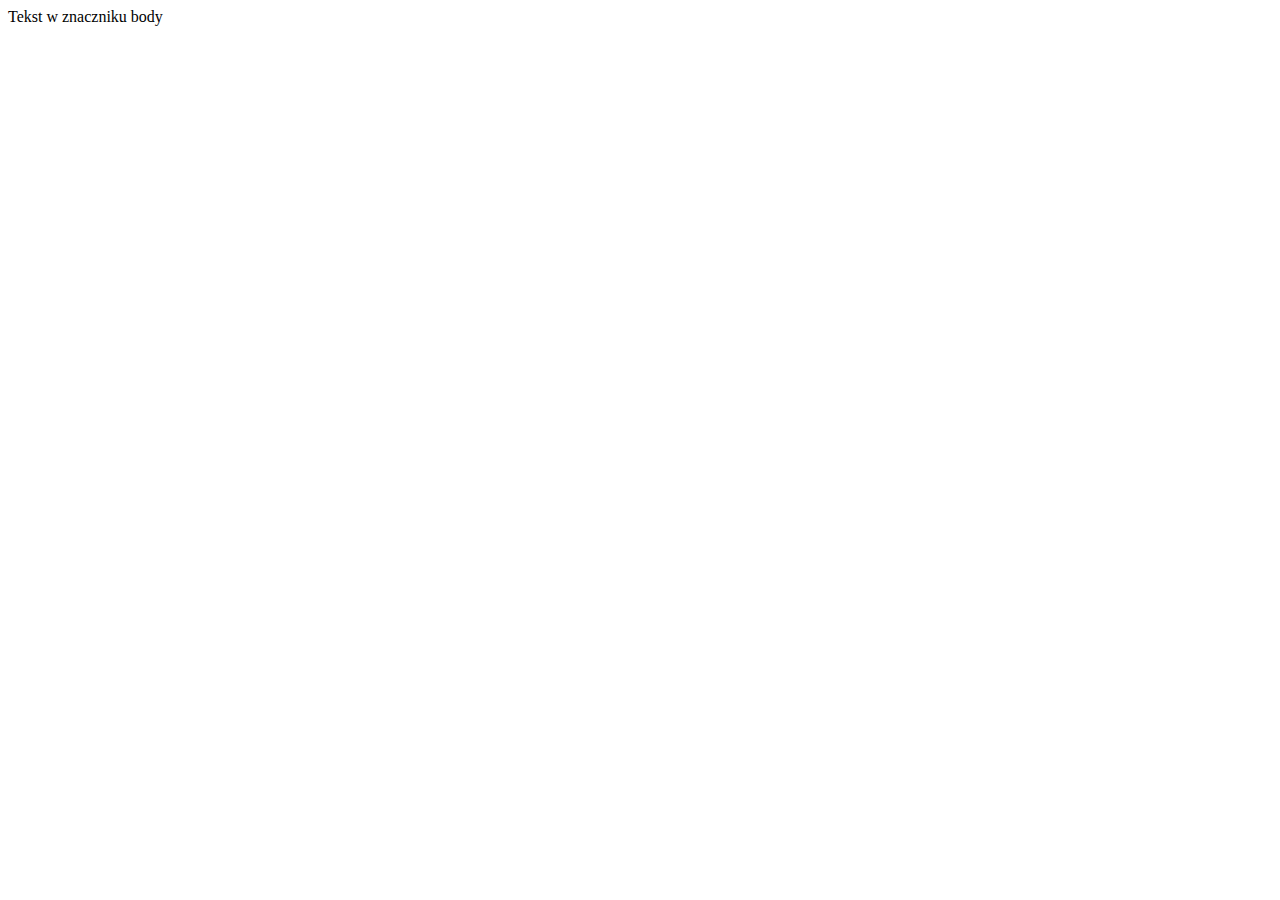
<file: 02_HTML/01_Omowienie_budowy_znacznikow/index.html>
<!DOCTYPE html>
<html lang="pl">
  <head>
    <meta charset="UTF-8" />
    <!-- Stwórz znacznik title z odpowiednią treścią -->
    <title> Moja wizytówka </title>
  </head>
  <!-- Stwórz znacznik body -->
   <body>
    Tekst w znaczniku body
   </body>
</html>
</file>
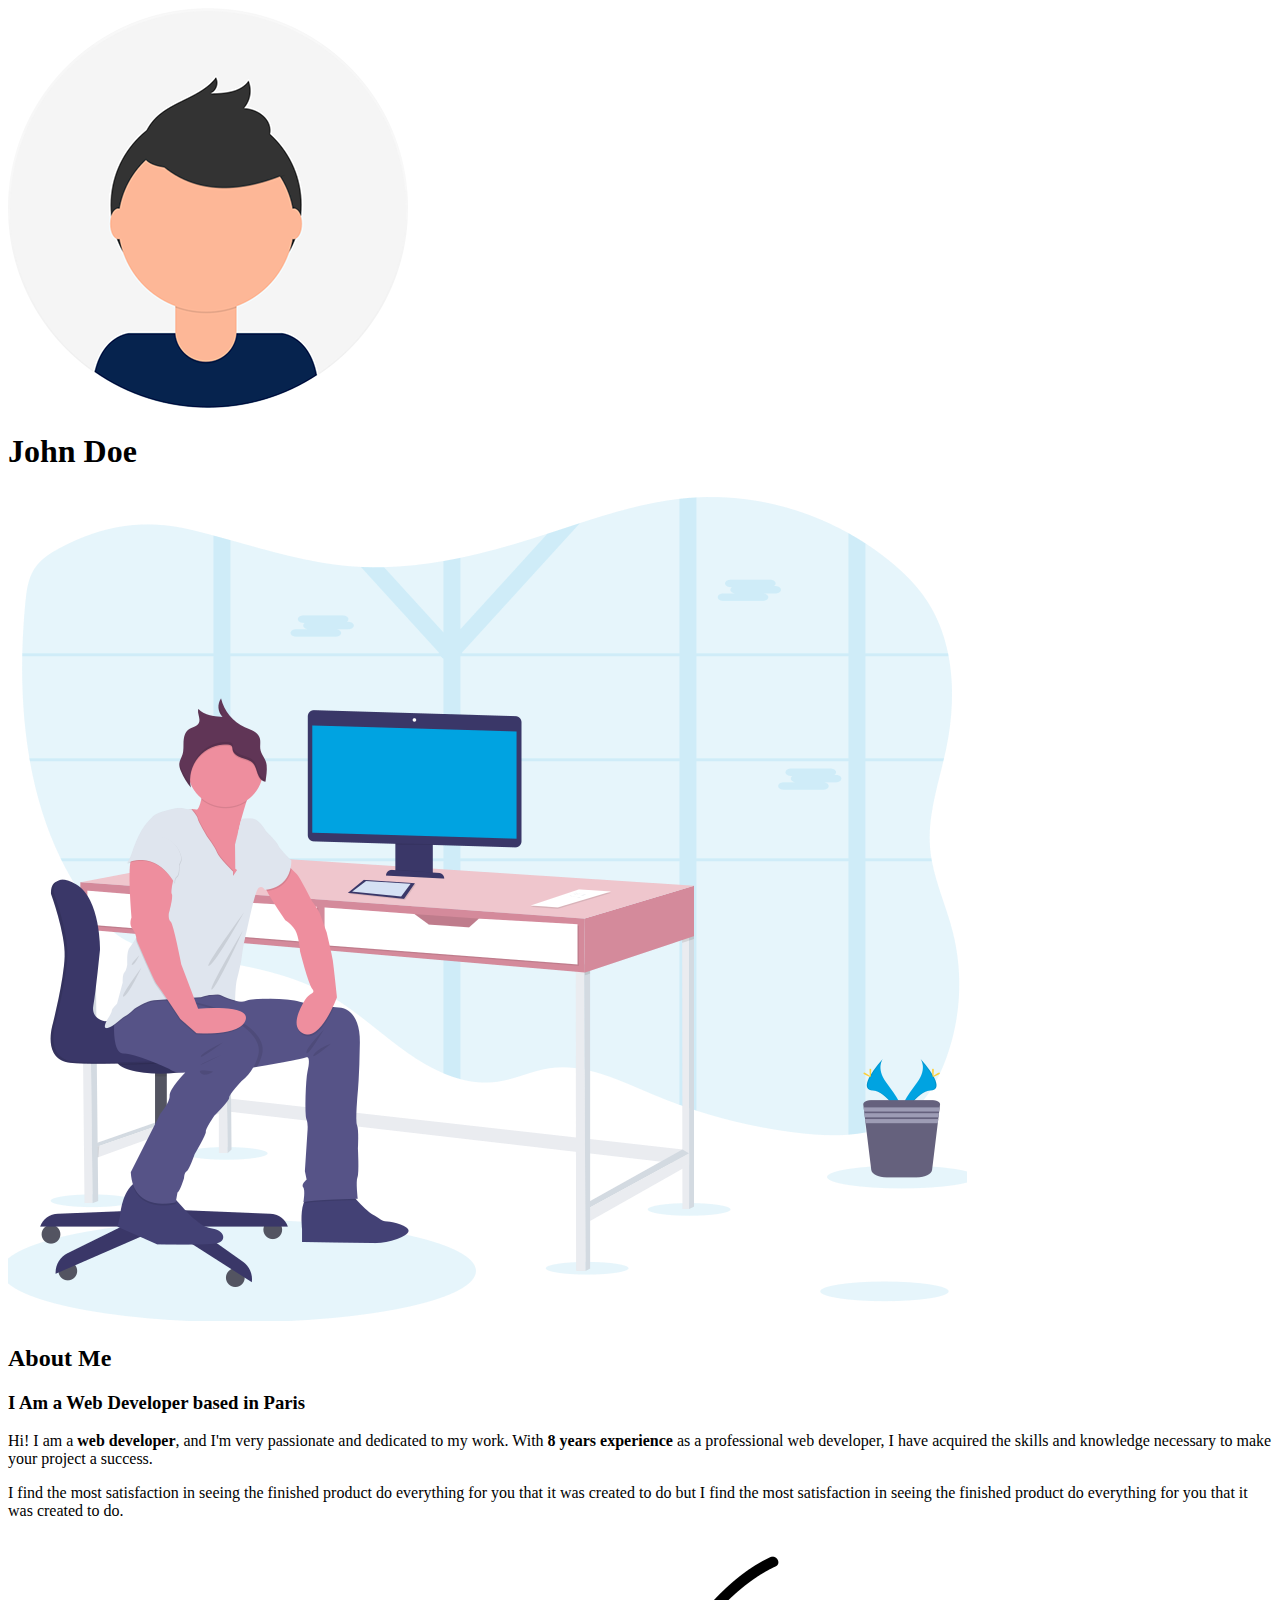
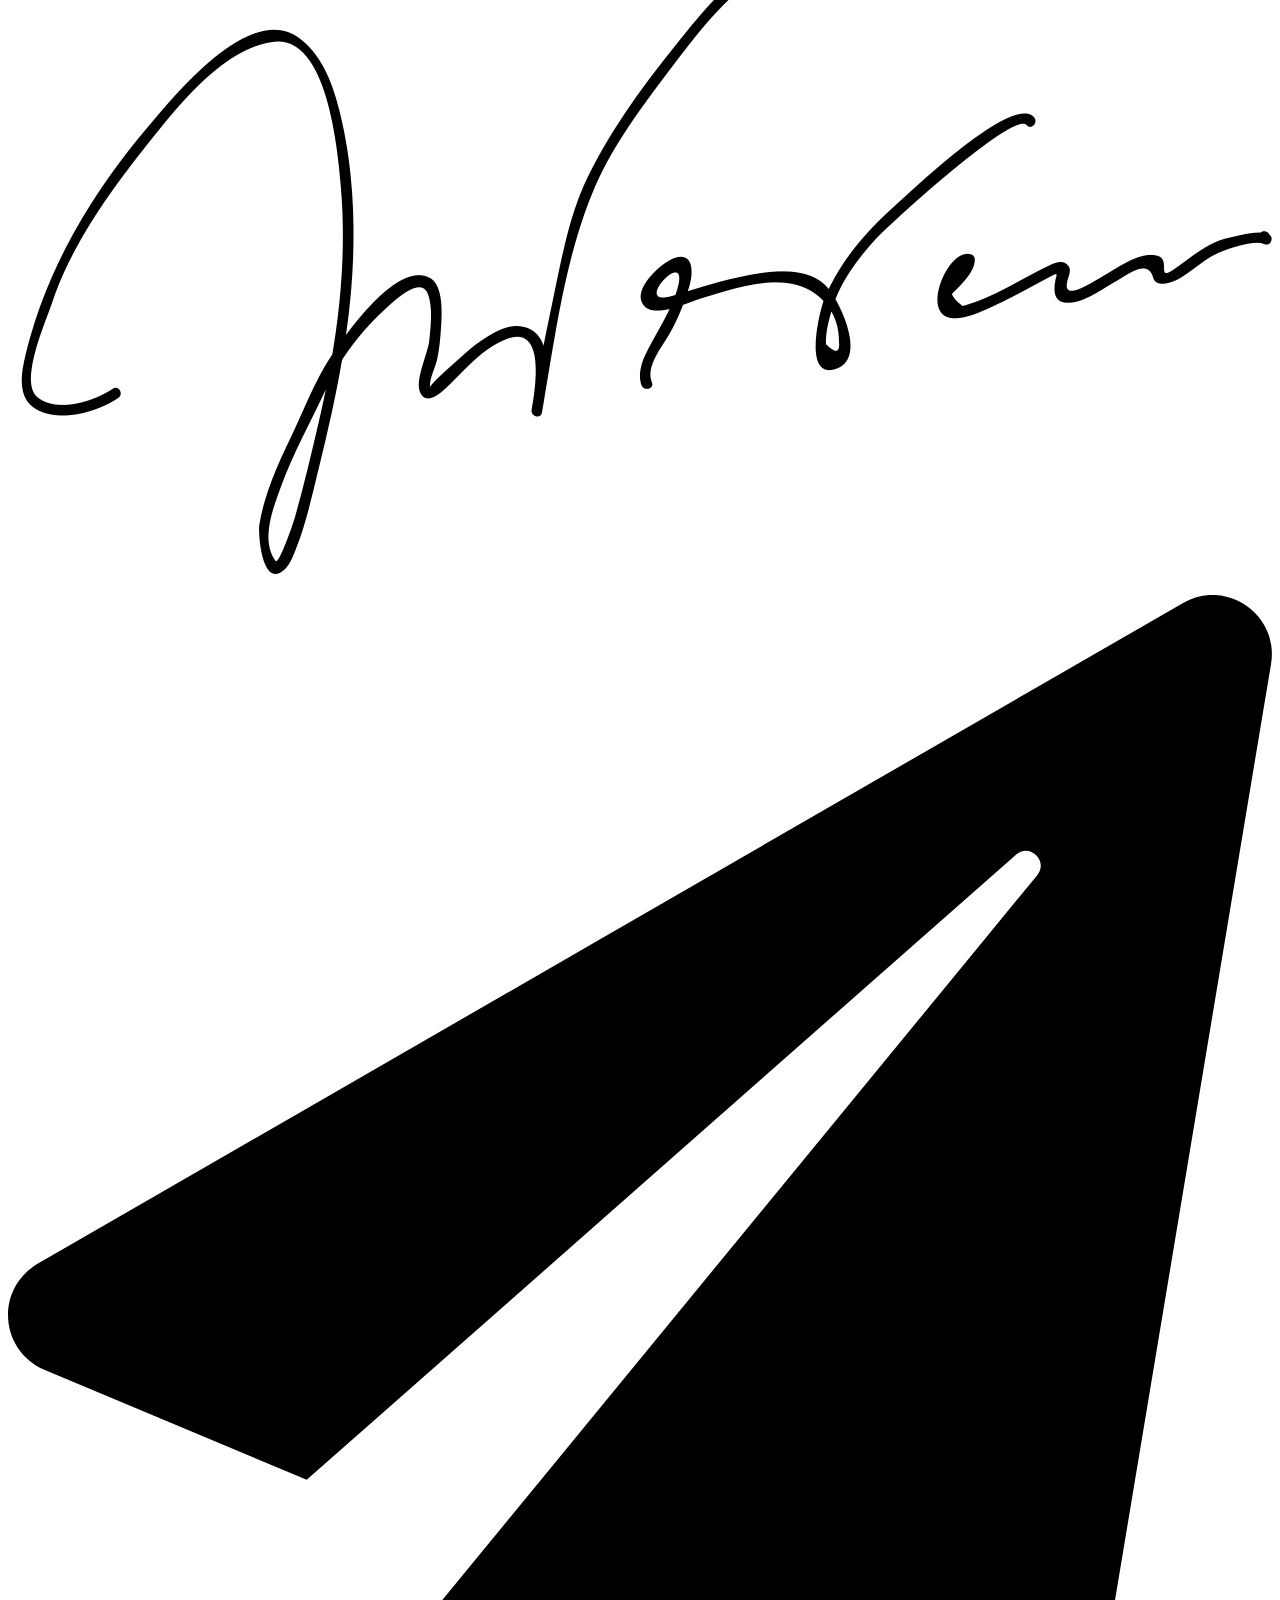
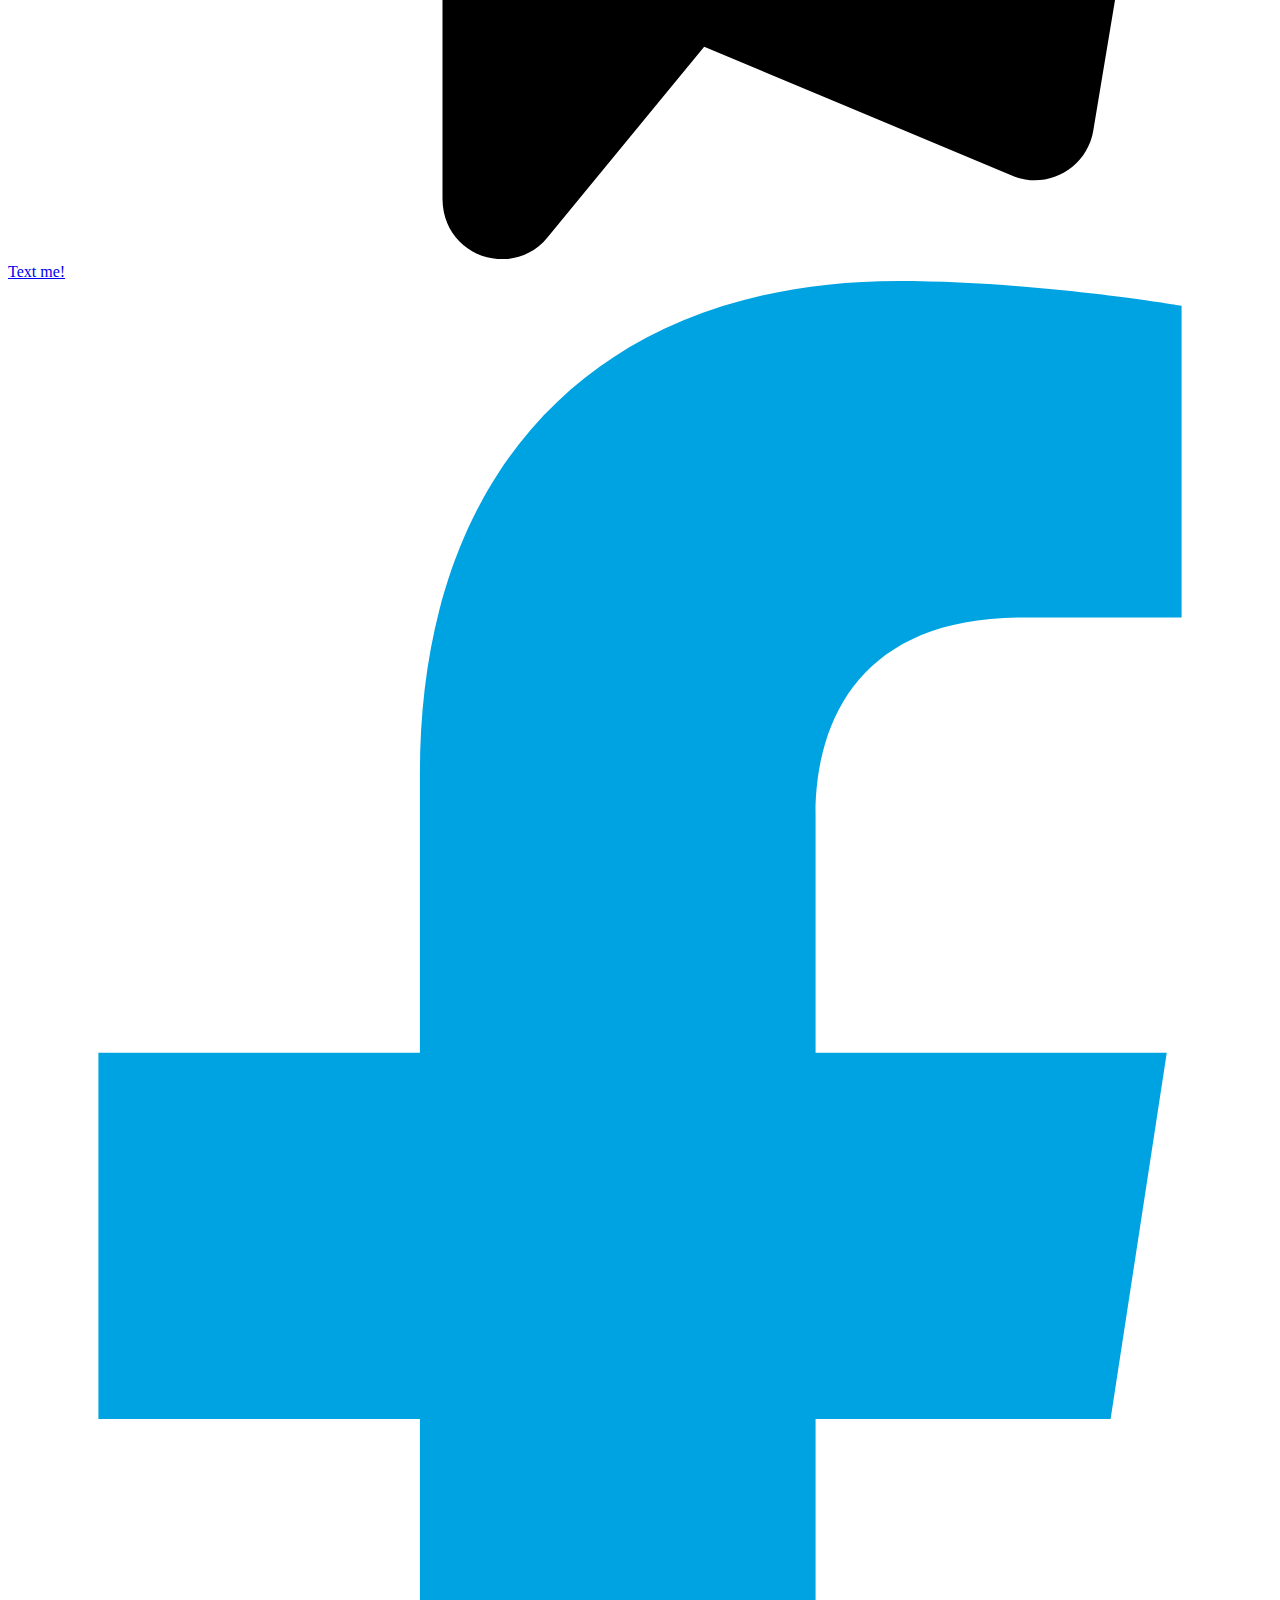
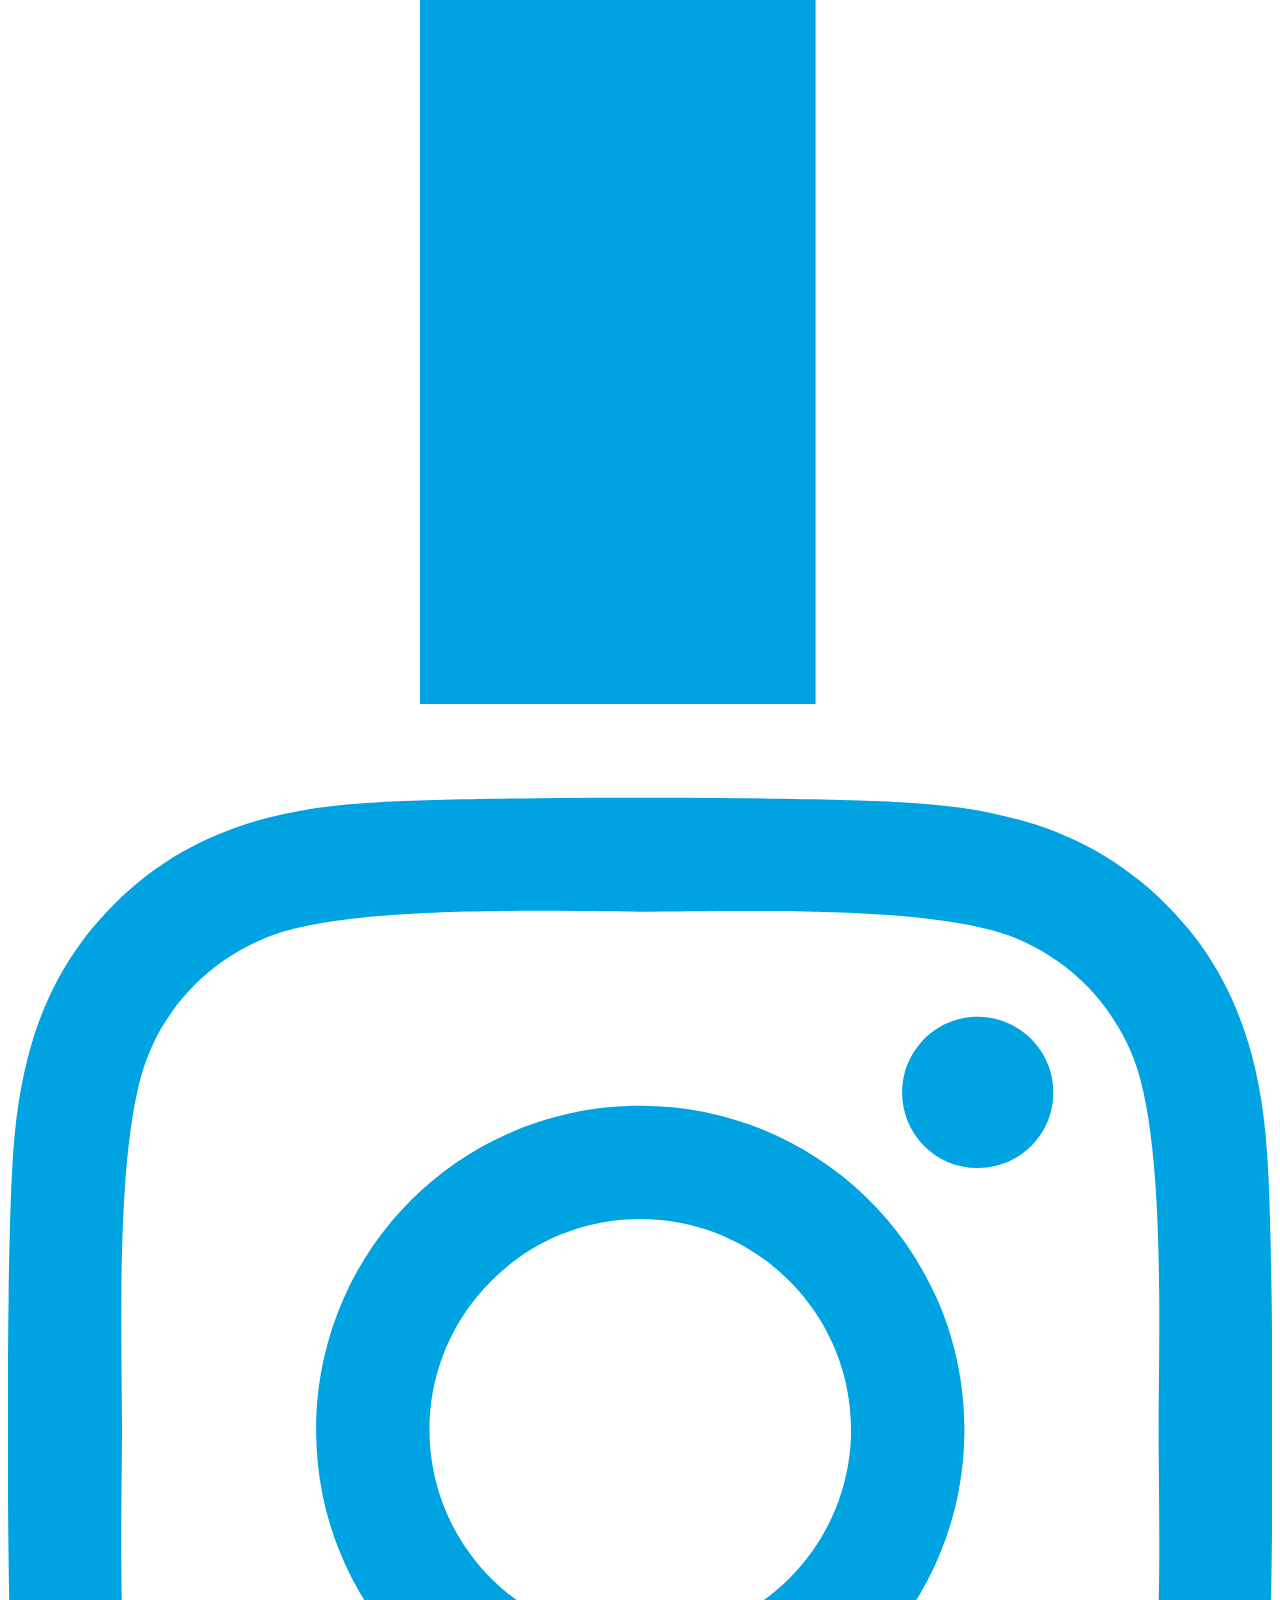
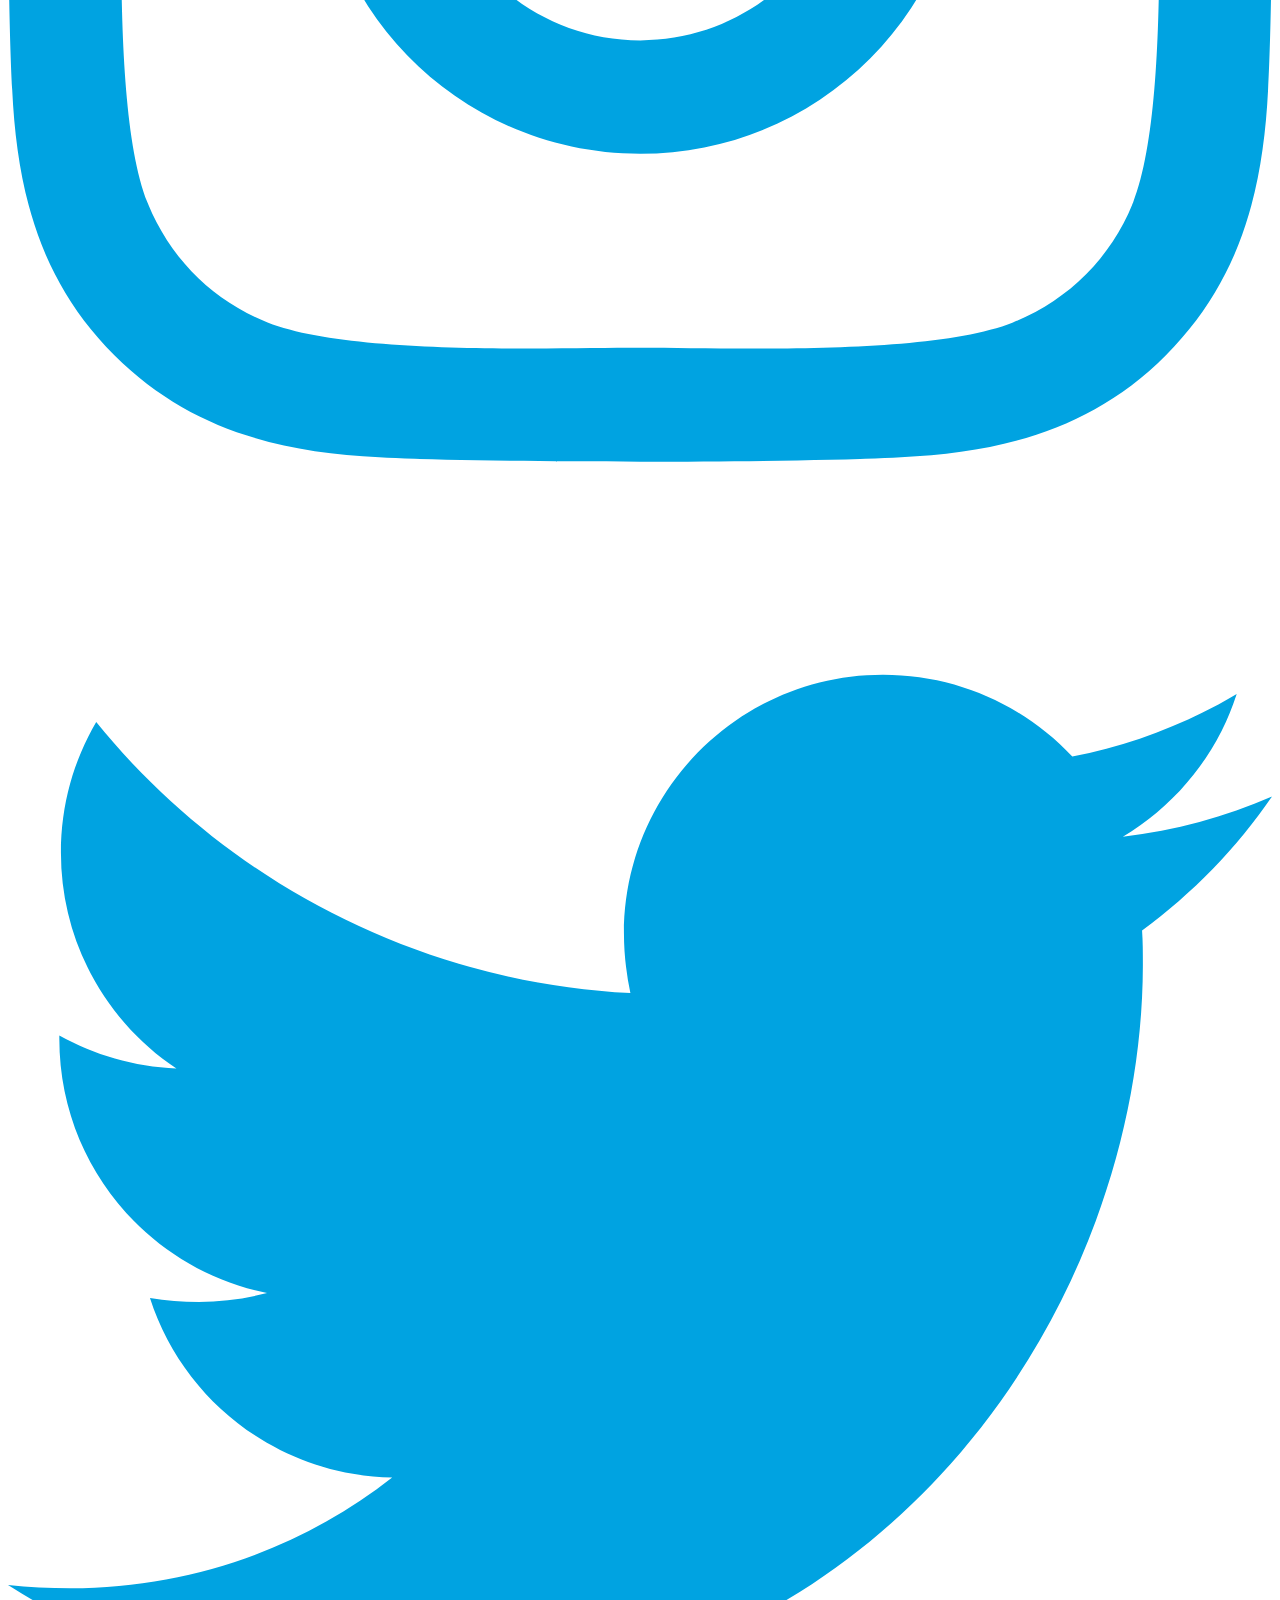
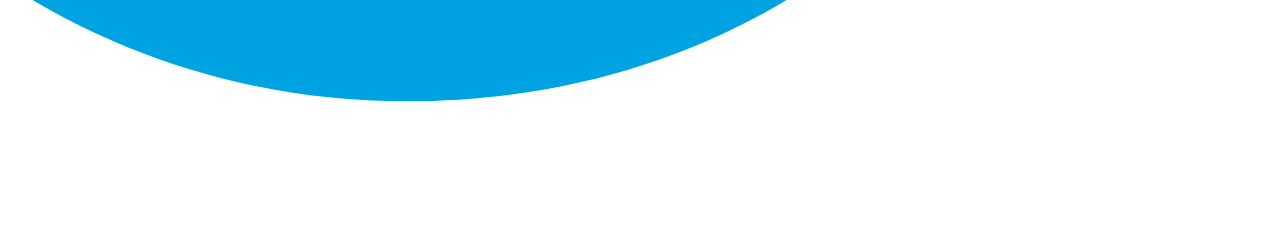
<file: 02_HTML/03_Obrazki/index.html>
<!DOCTYPE html>
<html lang="pl">
  <head>
    <meta charset="UTF-8" />
    <title>Moja wizytówka</title>
  </head>
  <body>
    <!-- Obrazek 1: images/profile.png -->
    <img src="images/profile.png" alt="Zdjęcie profilowe" />
    <h1>John Doe</h1>

    <!-- Obrazek 2: images/hero.png -->
    <img src="images/hero.png" alt="Ilustracja" />
    <h2>About Me</h2>

    <h3>I Am a Web Developer based in Paris</h3>

    <p>
      Hi! I am a <strong>web developer</strong>, and I'm very passionate and dedicated to my work. With
      <strong>8 years experience</strong> as a professional web developer, I have acquired the skills and knowledge
      necessary to make your project a success.
    </p>

    <p>
      I find the most satisfaction in seeing the finished product do everything for you that it was created to do but I
      find the most satisfaction in seeing the finished product do everything for you that it was created to do.
    </p>

    <!-- Obrazek 3: images/signature.png -->
    <img src="images/signature.png" alt="Podpis" />

    <a href="#">
      <!-- Obrazek 4: images/icon-telegram.svg -->
      <img src="images/icon-telegram.svg" alt="Ikona Telegram" />

      Text me!
    </a>

    <a href="#"><!-- Obrazek 5: images/icon-facebook.svg -->
      <img src="images/icon-facebook.svg" alt="Ikona Facebook" />
    </a>
      
    <a href="#"><!-- Obrazek 6: images/icon-instagram.svg -->
      <img src="images/icon-instagram.svg" alt="Ikona Instagram" />
    </a>

    <a href="#"><!-- Obrazek 7: images/icon-twitter.svg -->
      <img src="images/icon-twitter.svg" alt="Ikona Twitter" />
    </a>
    
  </body>
</html>
</file>
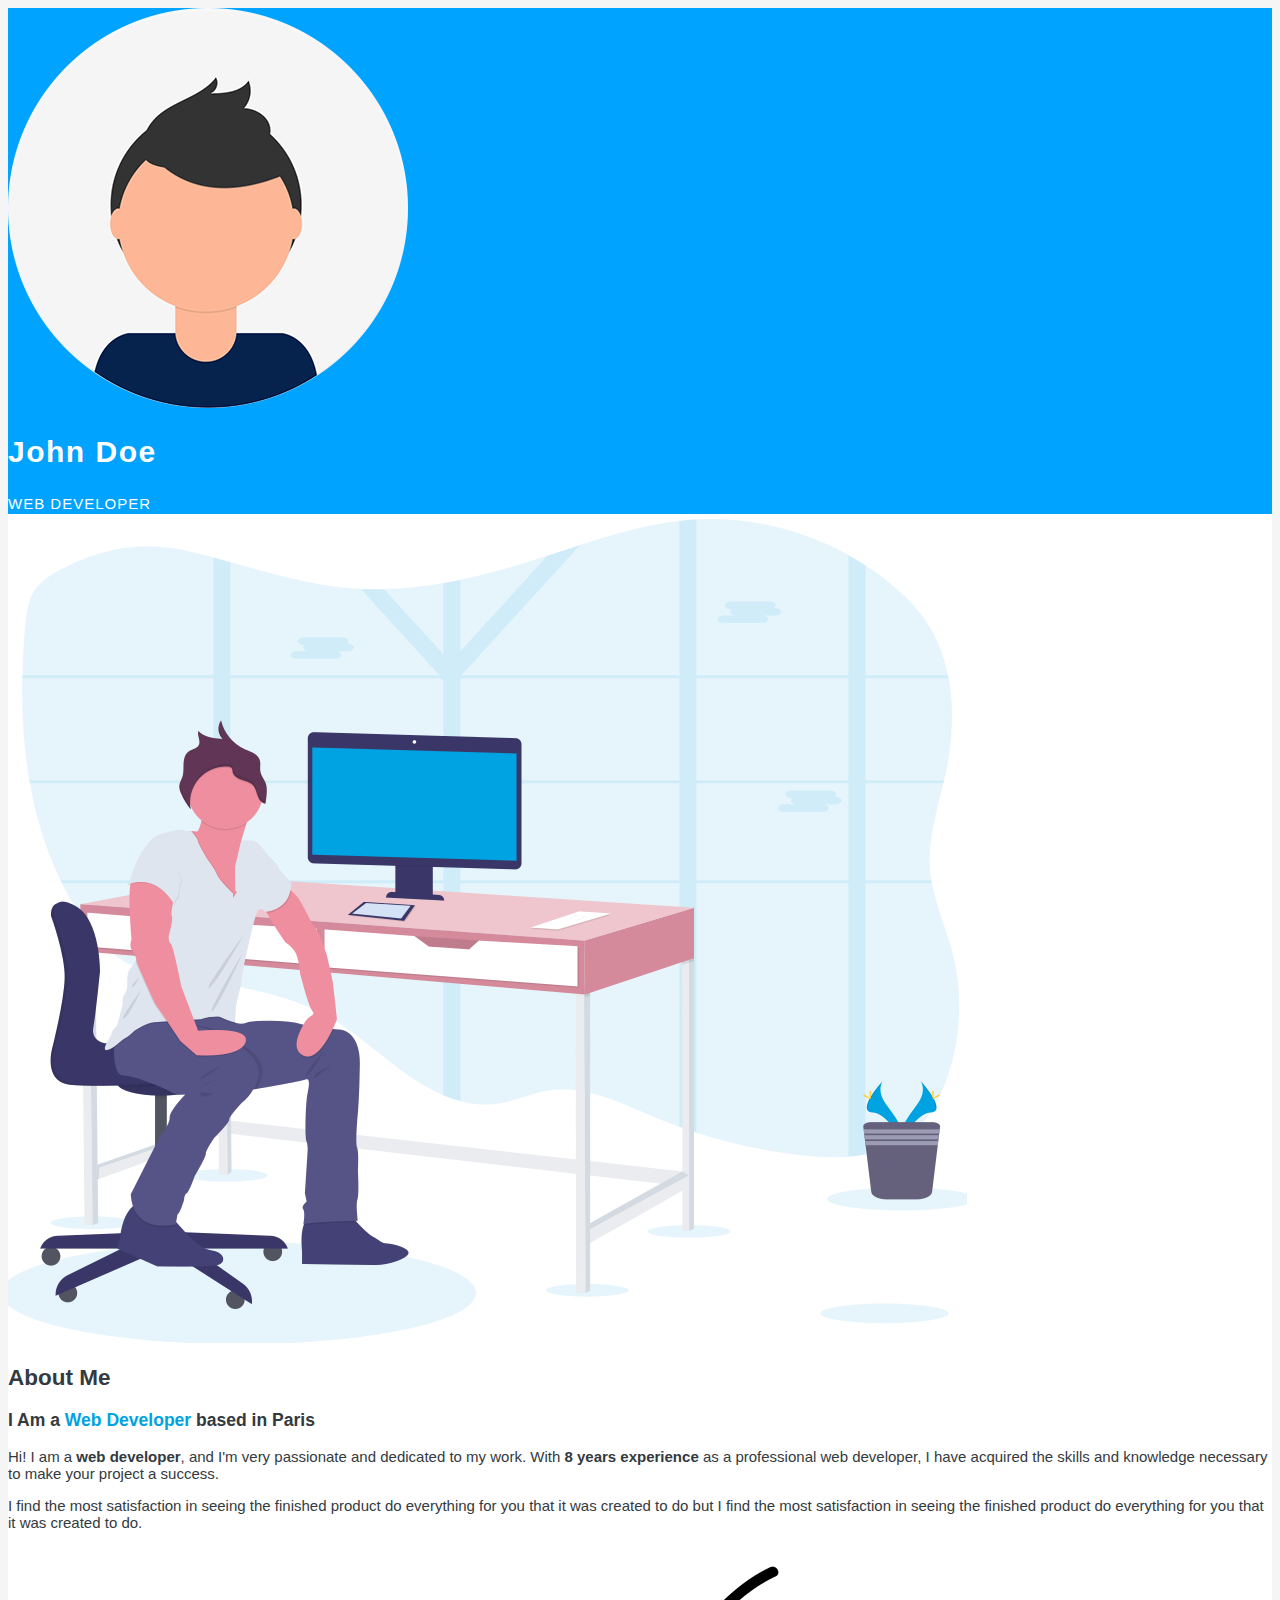
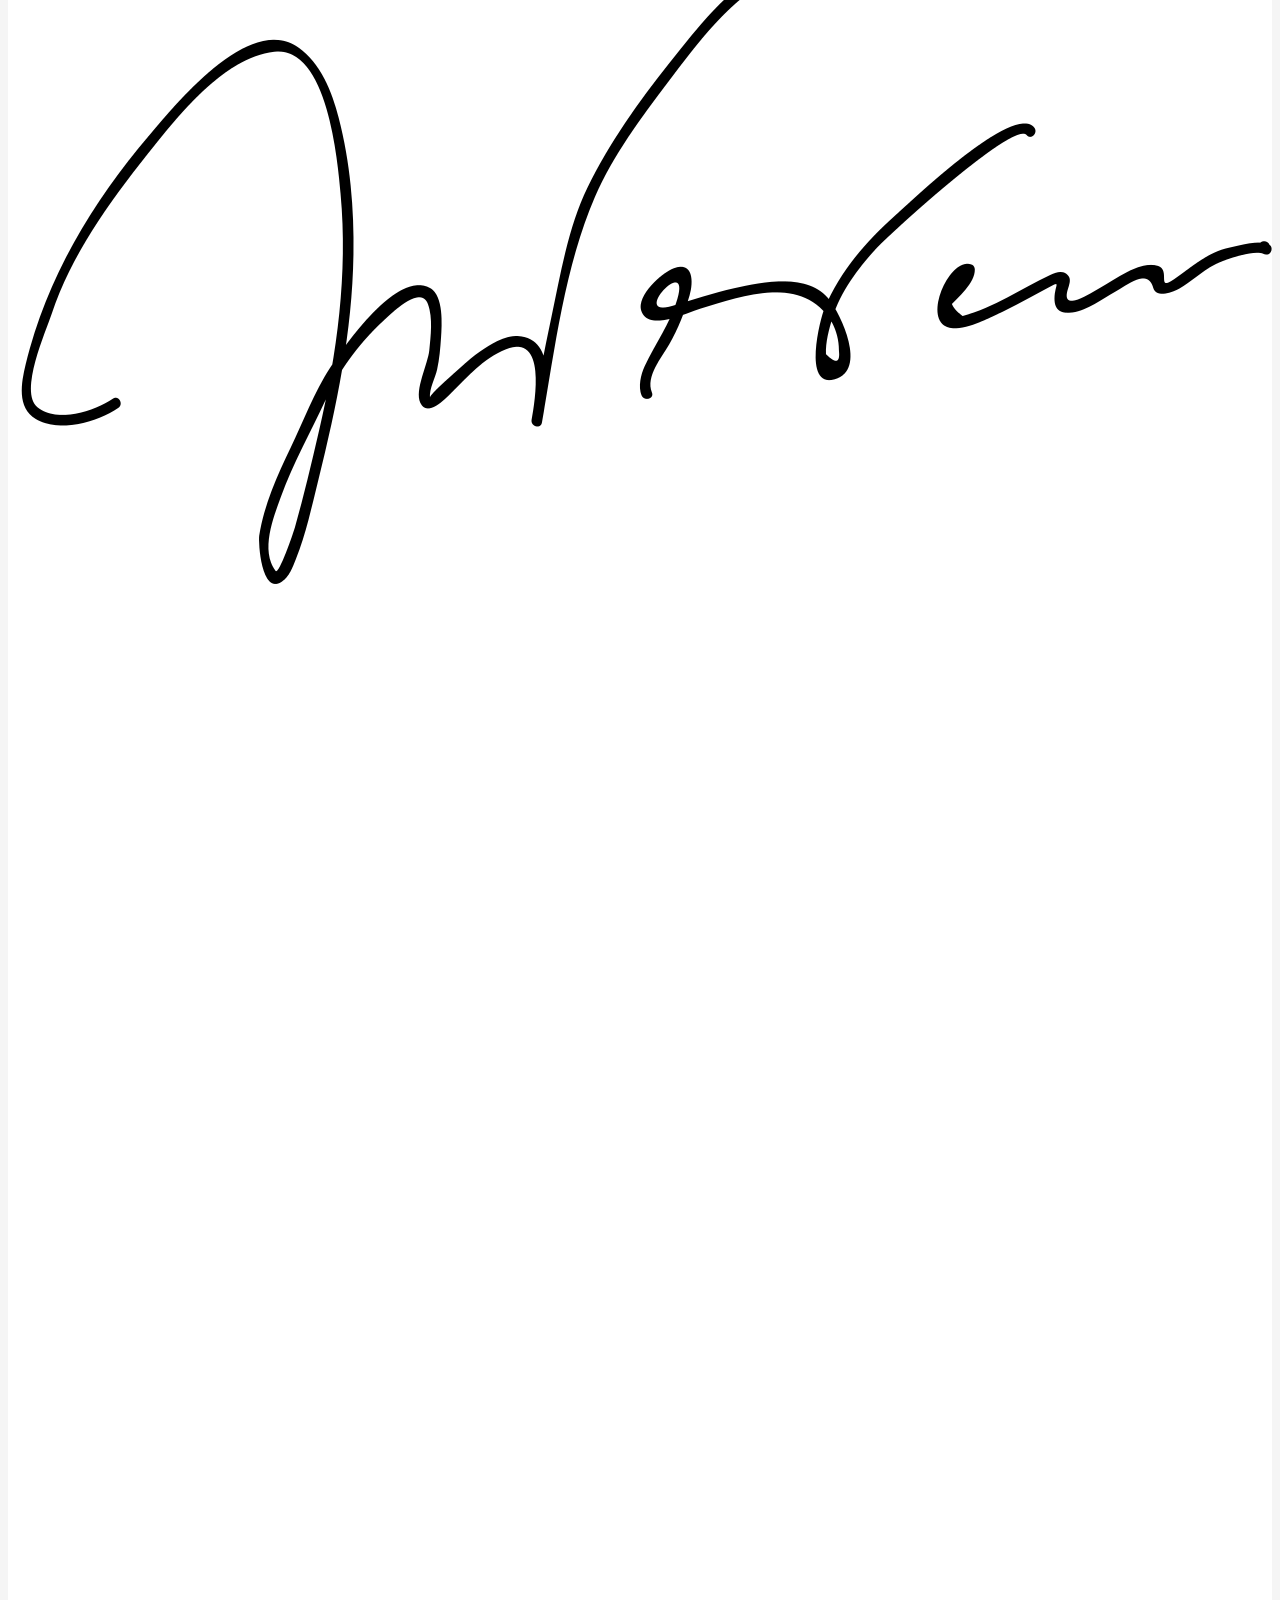
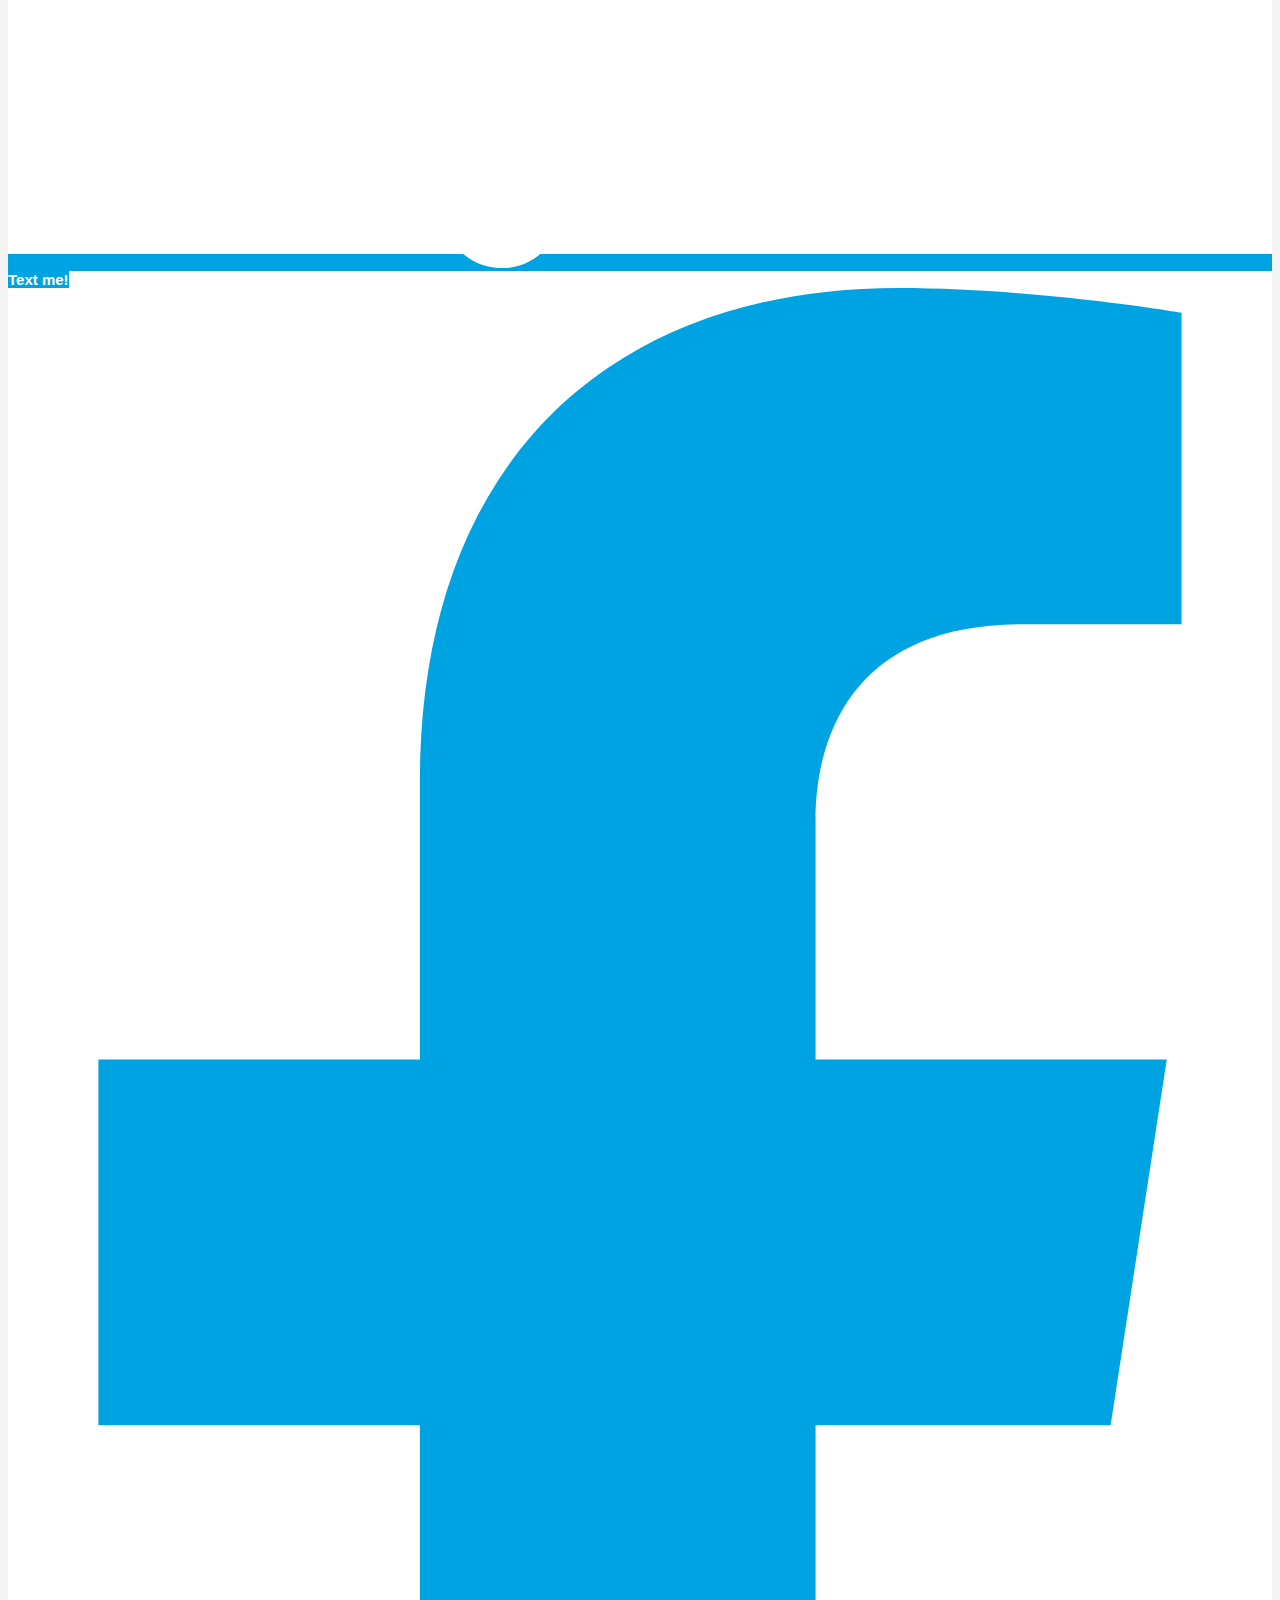
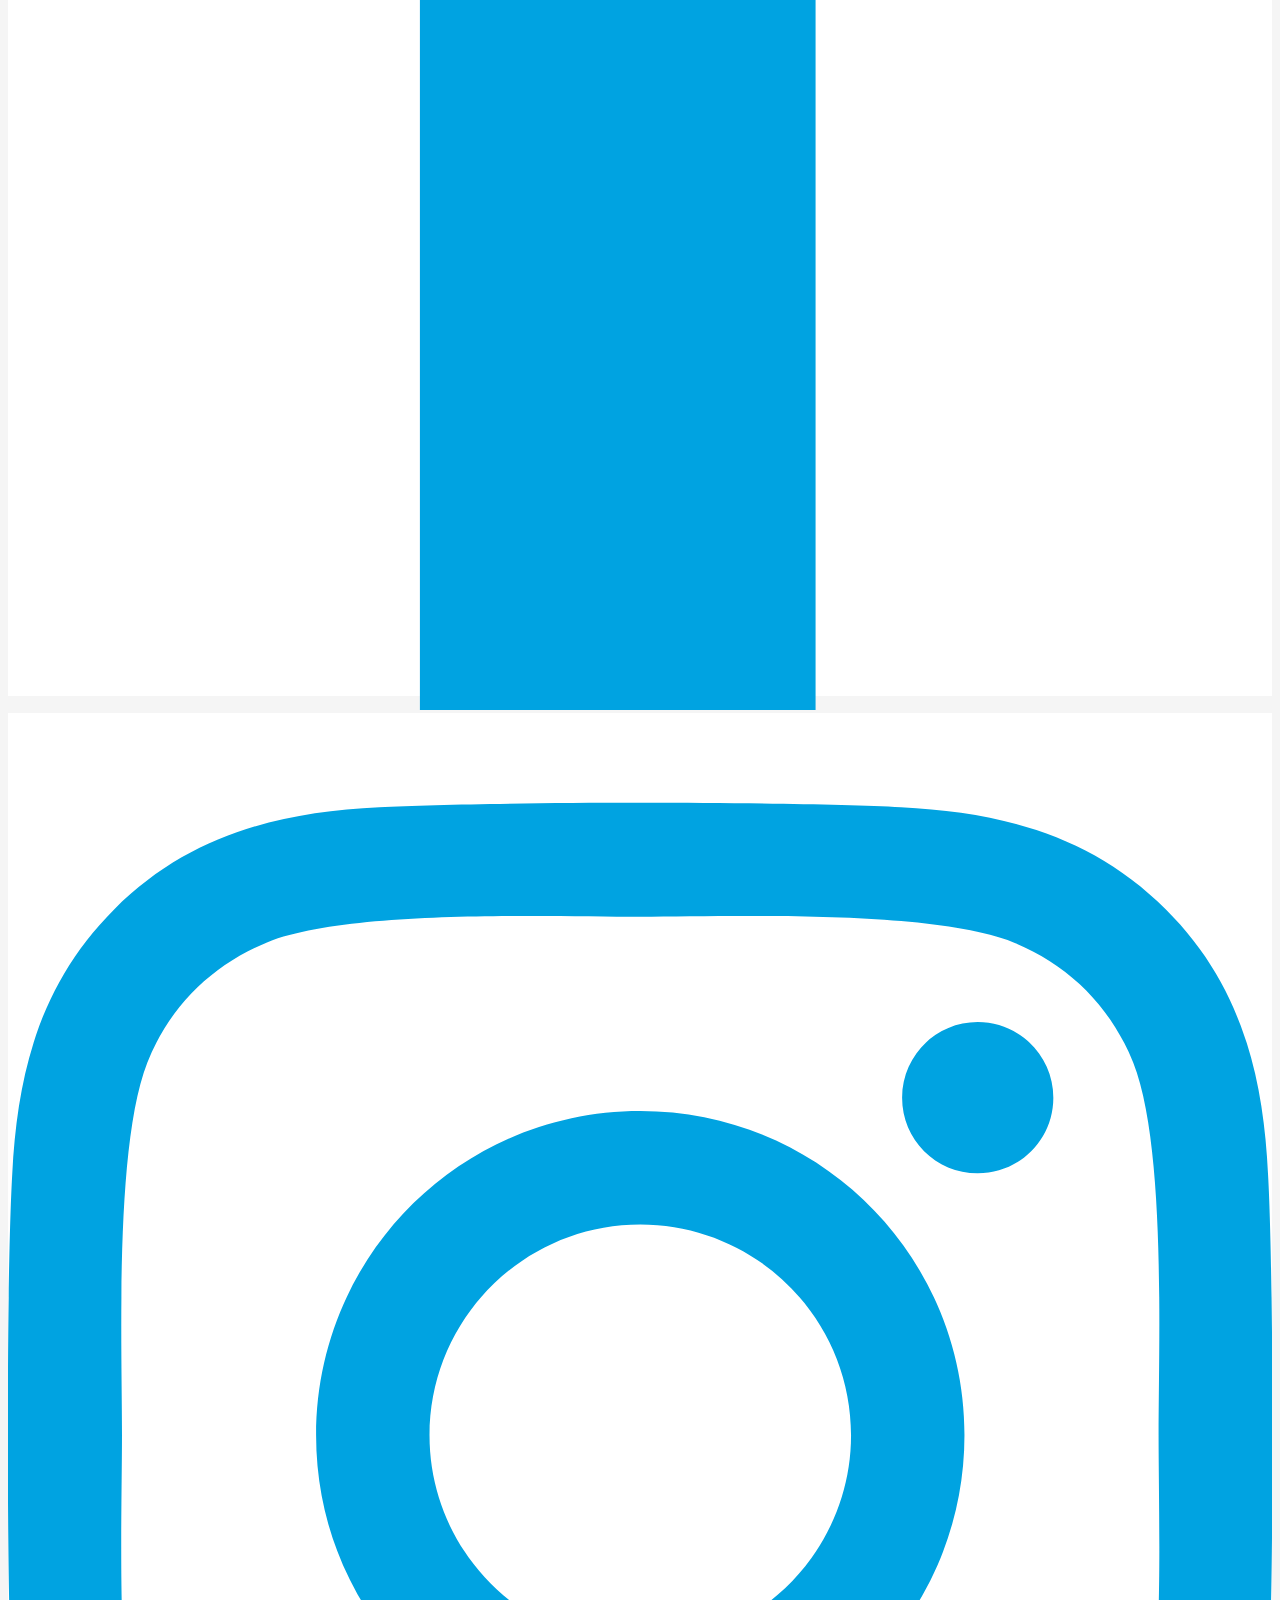
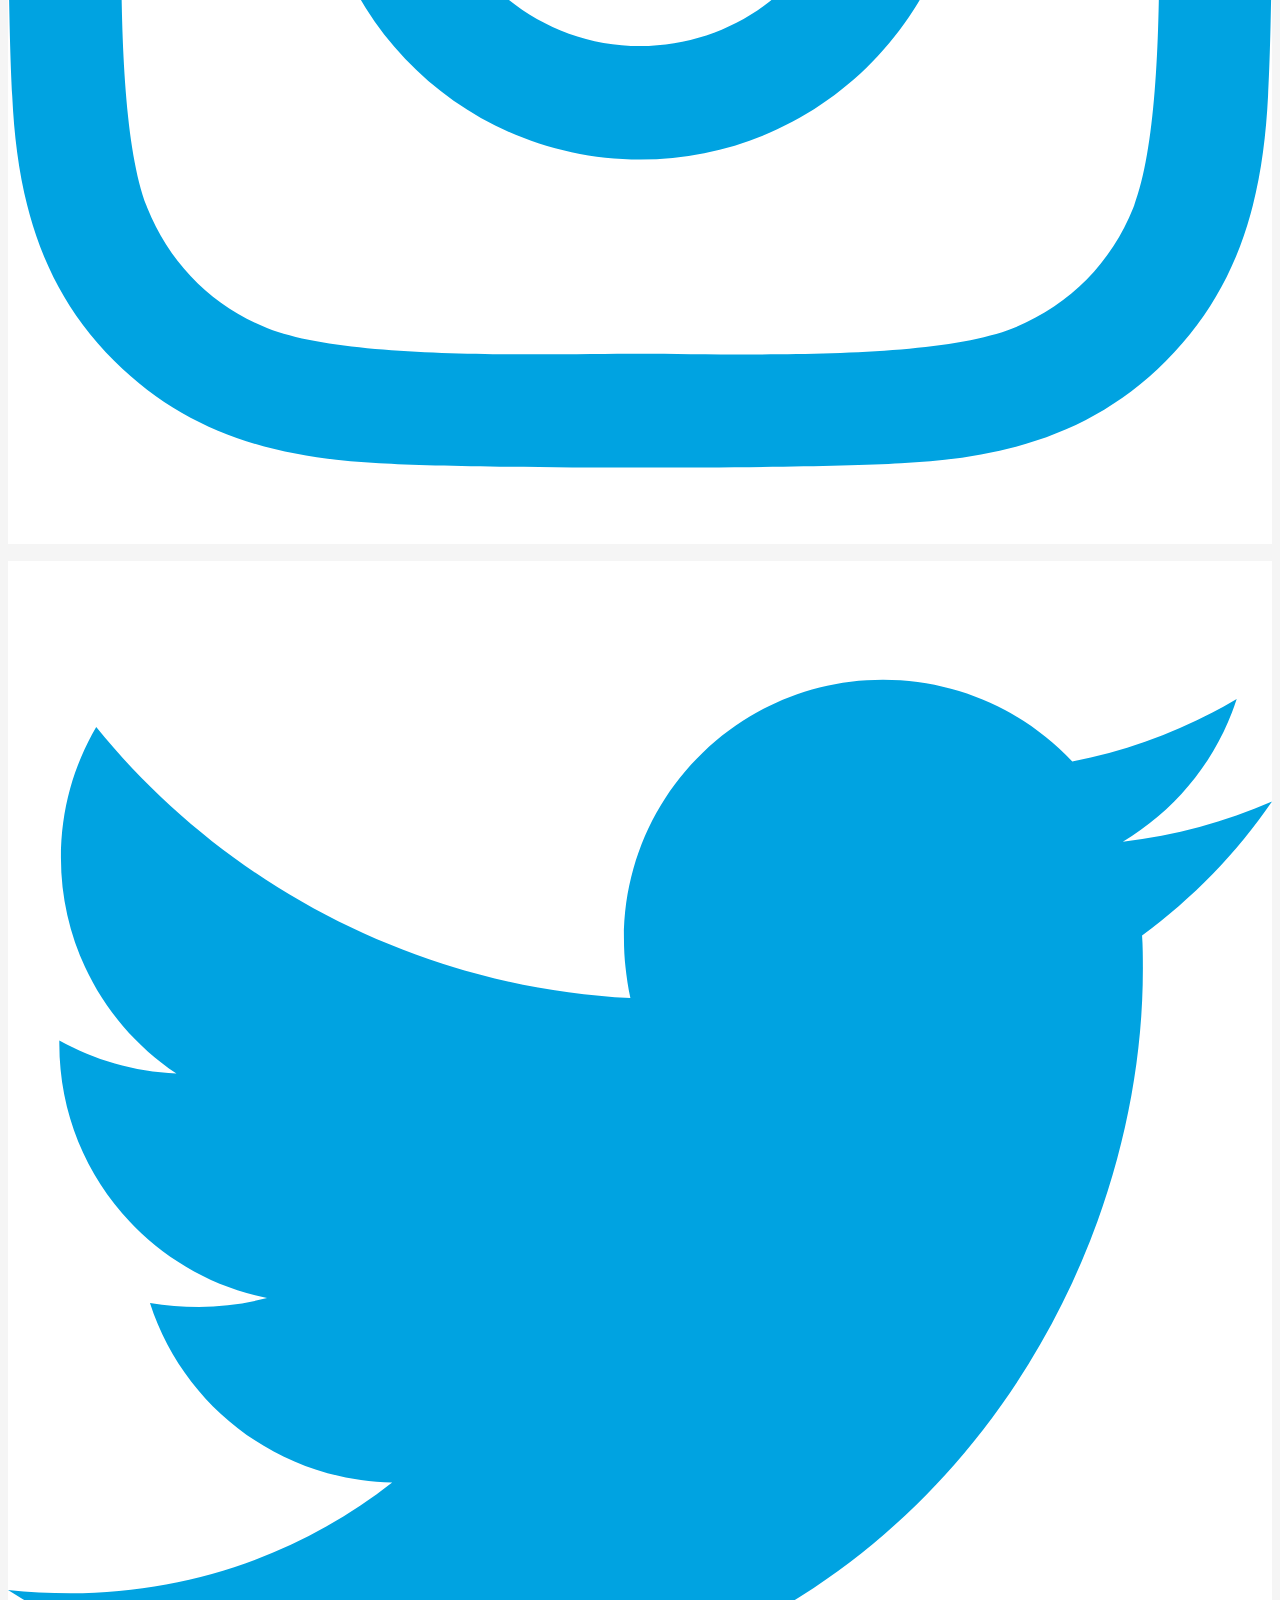
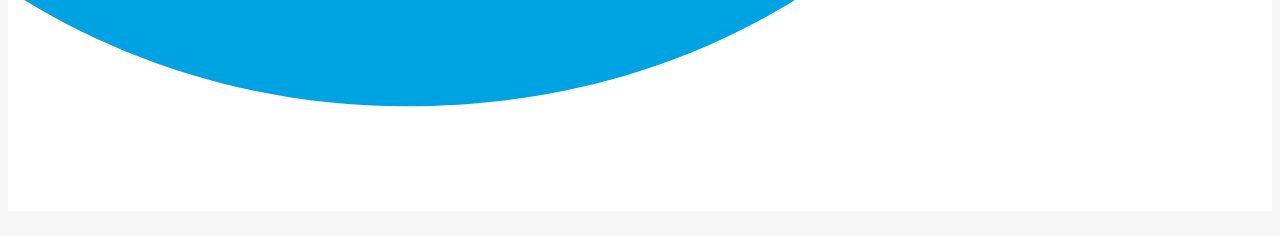
<file: 03_CSS/03_Tlo_jako_kolor/index.html>
<!DOCTYPE html>
<html lang="en">
  <head>
    <meta charset="UTF-8" />
    <title>Moja wizytówka</title>
    <link rel="stylesheet" href="css/style.css" />
  </head>
  <body>
    <div class="card">
      <header class="header">
        <img src="images/profile.png" alt="Zdjęcie profilowe" class="header-profile-img" />
        <div class="header-profile">
          <h1>John Doe</h1>
          <div>WEB DEVELOPER</div>
        </div>
      </header>

      <section class="info">
        <img src="images/hero.png" alt="Ilustracja" class="info-picture" />
        <div class="info-content">
          <h2>About Me</h2>
          <h3 class="info-headline">I Am a <span>Web Developer</span> based in Paris</h3>
          <p>
            Hi! I am a <strong>web developer</strong>, and I'm very passionate and dedicated to my work. With
            <strong>8 years experience</strong> as a professional web developer, I have acquired the skills and
            knowledge necessary to make your project a success.
          </p>
          <p>
            I find the most satisfaction in seeing the finished product do everything for you that it was created to do
            but I find the most satisfaction in seeing the finished product do everything for you that it was created to
            do.
          </p>

          <img src="images/signature.png" alt="Podpis" class="info-signature" />

          <div class="info-contact">
            <a href="#" class="info-contact-btn">
              <img src="images/icon-telegram.svg" alt="Ikona Telegram" />
              Text me!
            </a>

            <a href="#" class="info-contact-social"><img src="images/icon-facebook.svg" alt="Ikona Facebook" /></a>
            <a href="#" class="info-contact-social"><img src="images/icon-instagram.svg" alt="Ikona Instagram" /></a>
            <a href="#" class="info-contact-social"><img src="images/icon-twitter.svg" alt="Ikona Twitter" /></a>
          </div>
        </div>
      </section>
    </div>
  </body>
</html>
</file>
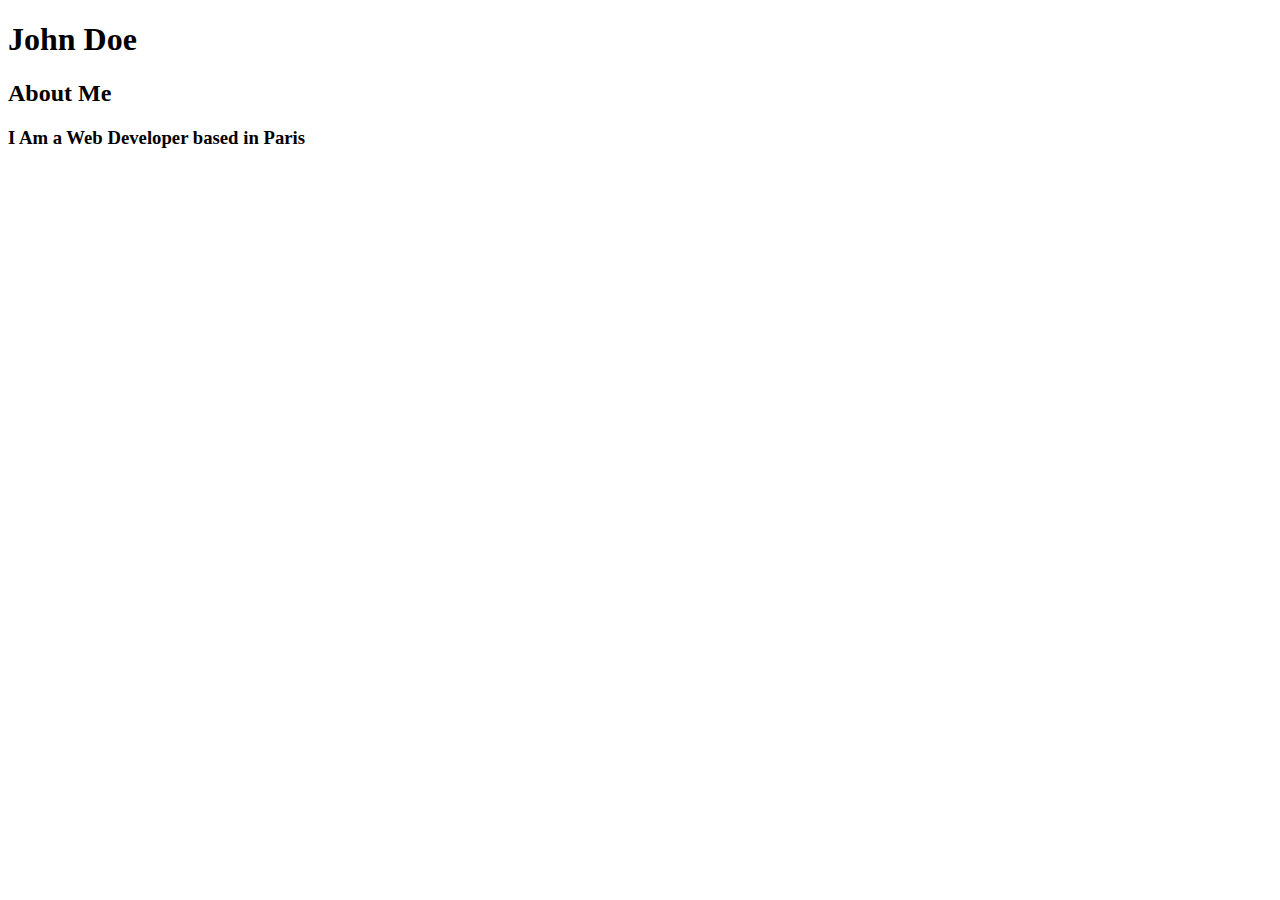
<file: 02_HTML/02_Jak_formatowac_tekst/01_Stworzenie_naglowkow/index.html>
<!DOCTYPE html>
<html lang="pl">
  <head>
    <meta charset="UTF-8" />
    <title>Moja wizytówka</title>
  </head>
  <body>
    <!-- Krok 1: Stwórz nagłówek h1 -->
     <h1>John Doe</h1>

    <!-- Krok 2: Stwórz nagłówek h2 -->
     <h2> About Me </h2>

    <!-- Krok 3: Stwórz nagłówek h3 -->
     <h3> I Am a Web Developer based in Paris </h3>
     
  </body>
</html>
</file>
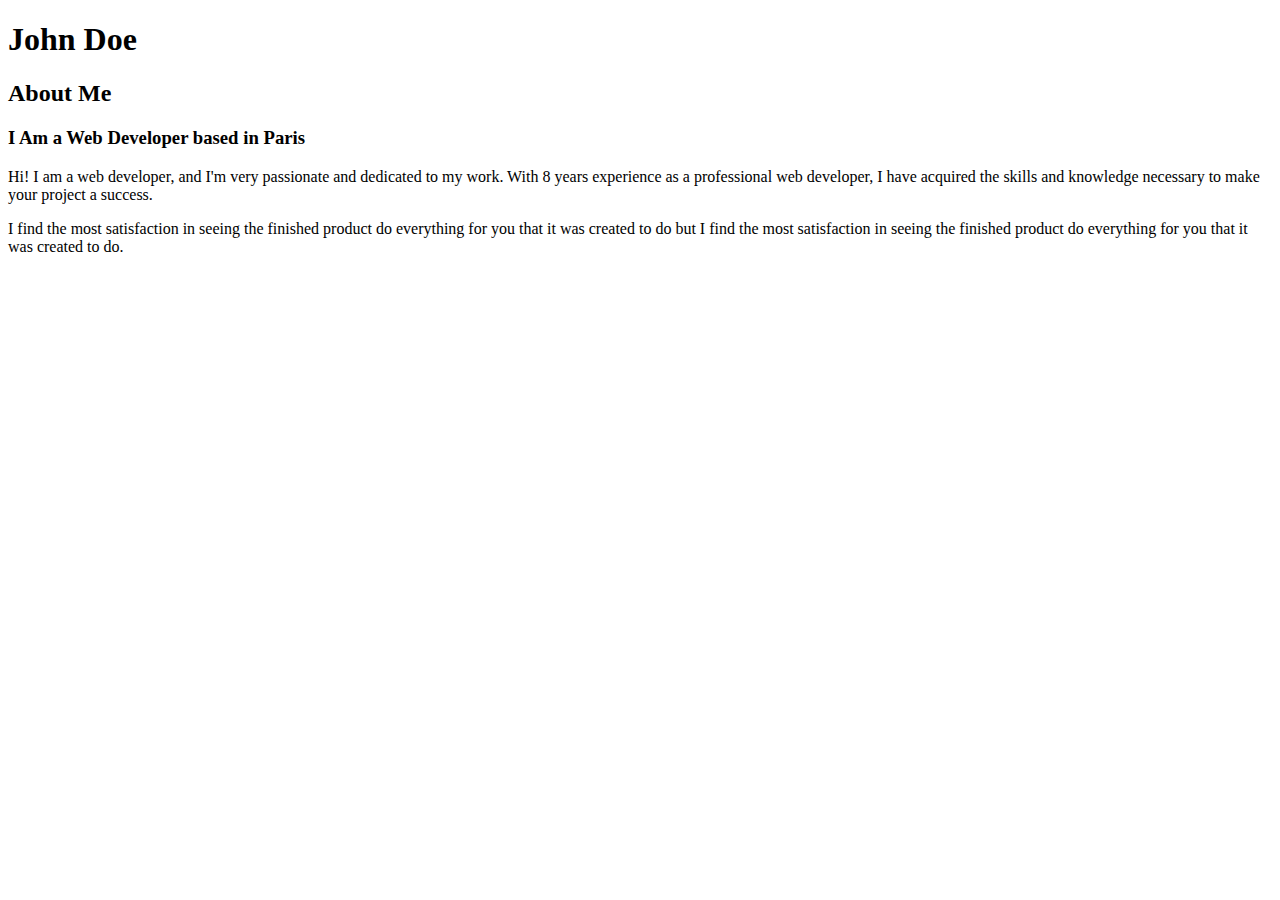
<file: 02_HTML/02_Jak_formatowac_tekst/02_Dodanie_paragrafow/index.html>
<!DOCTYPE html>
<html lang="pl">
  <head>
    <meta charset="UTF-8" />
    <title>Moja wizytówka</title>
  </head>
  <body>
    <h1>John Doe</h1>

    <h2>About Me</h2>

    <h3>I Am a Web Developer based in Paris</h3>

    <!-- Krok 1: Stwórz paragraf z tekstem -->
     <p> Hi! I am a web developer, and I'm very passionate and dedicated to my    work. With 8 years experience as a professional
      web developer, I have acquired the skills and knowledge necessary to make your project a success.
       </p>

    <!-- Krok 2: Stwórz kolejny paragraf z tekstem -->
    <p> I find the most satisfaction in seeing the finished product do everything for you that it was created to do but I find
      the most satisfaction in seeing the finished product do everything for you that it was created to do.
      </p>
  </body>
</html>
</file>
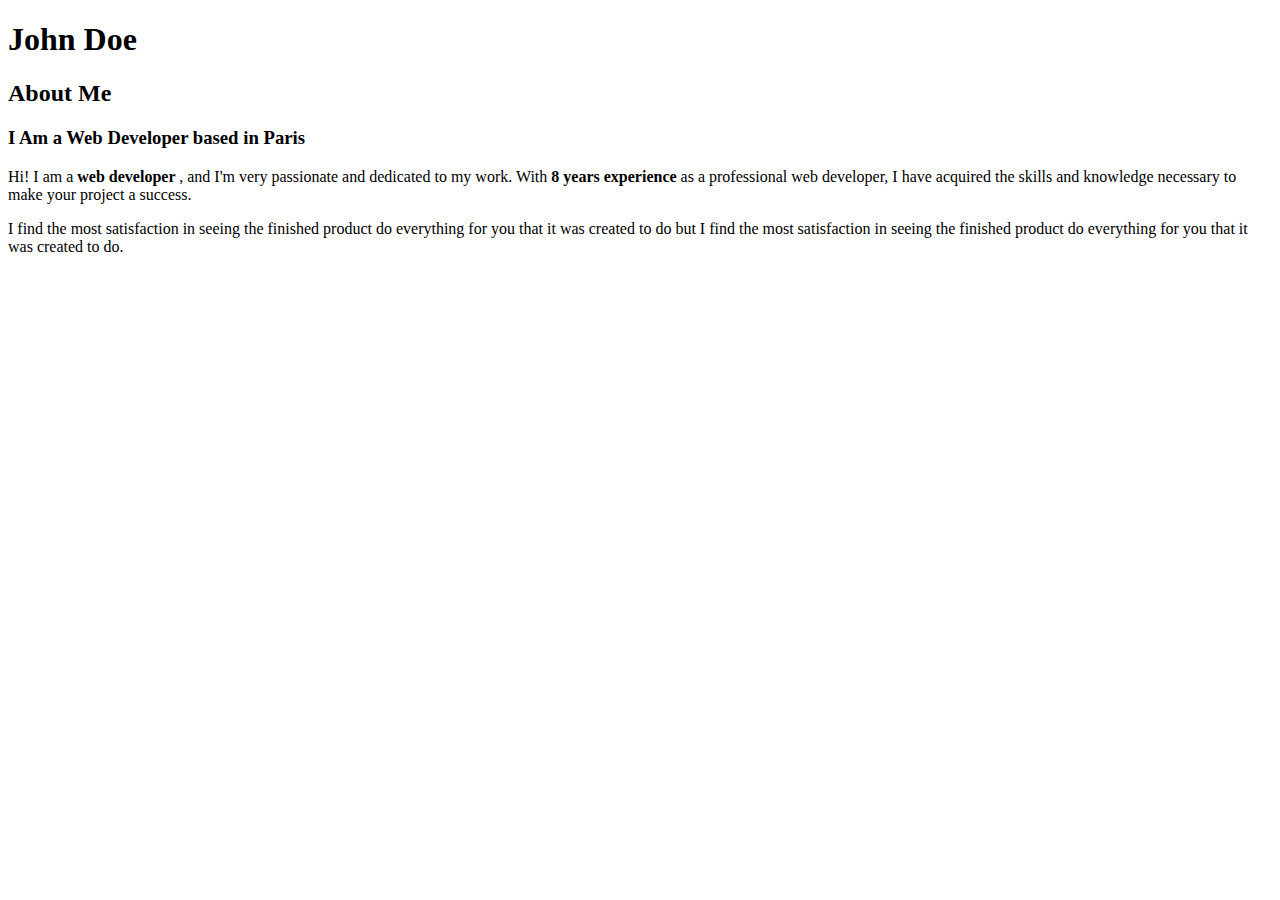
<file: 02_HTML/02_Jak_formatowac_tekst/03_Pogrubienie_tekstu/index.html>
<!DOCTYPE html>
<html lang="pl">
  <head>
    <meta charset="UTF-8" />
    <title>Moja wizytówka</title>
  </head>
  <body>
    <h1>John Doe</h1>

    <h2>About Me</h2>

    <h3>I Am a Web Developer based in Paris</h3>

    <p>
      Hi! I am a <strong> web developer </strong>, and I'm very passionate and dedicated to my work. With <strong> 8 years experience </strong> as a
      professional web developer, I have acquired the skills and knowledge necessary to make your project a success.
    </p>

    <p>
      I find the most satisfaction in seeing the finished product do everything for you that it was created to do but I
      find the most satisfaction in seeing the finished product do everything for you that it was created to do.
    </p>
  </body>
</html>
</file>
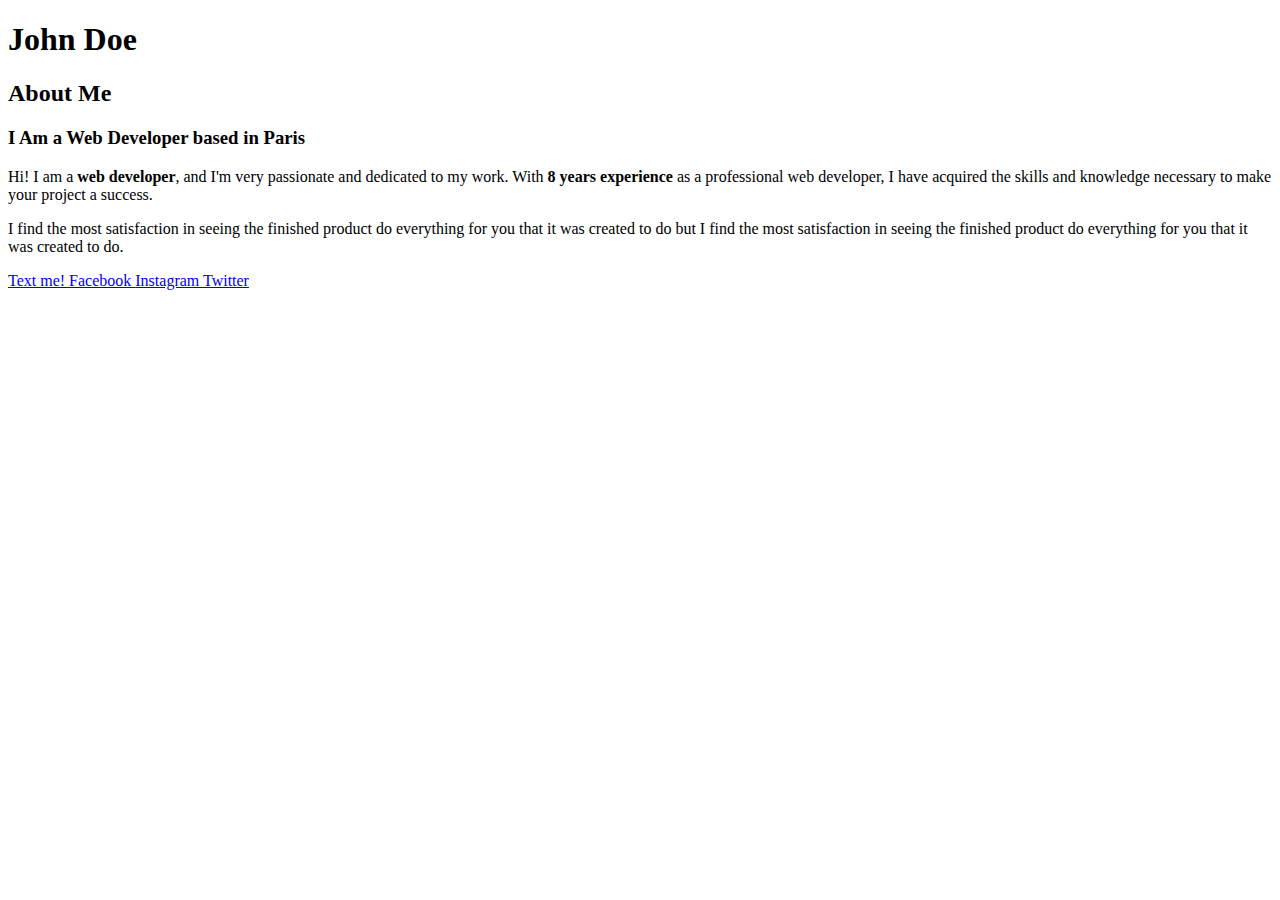
<file: 02_HTML/02_Jak_formatowac_tekst/04_Odnosniki/index.html>
<!DOCTYPE html>
<html lang="pl">
  <head>
    <meta charset="UTF-8" />
    <title>Moja wizytówka</title>
  </head>
  <body>
    <h1>John Doe</h1>

    <h2>About Me</h2>

    <h3>I Am a Web Developer based in Paris</h3>

    <p>
      Hi! I am a <strong>web developer</strong>, and I'm very passionate and dedicated to my work. With
      <strong>8 years experience</strong> as a professional web developer, I have acquired the skills and knowledge
      necessary to make your project a success.
    </p>

    <p>
      I find the most satisfaction in seeing the finished product do everything for you that it was created to do but I
      find the most satisfaction in seeing the finished product do everything for you that it was created to do.
    </p>

    <!-- Link 1: Text me! -->
     <a href="#"> Text me! </a>
    <!-- Link 2: Facebook -->
    <a href="#"> Facebook </a>
    <!-- Link 3: Instagram -->
    <a href="#"> Instagram </a>
    <!-- Link 4: Twitter -->
    <a href="#"> Twitter </a>
    
  </body>
</html>
</file>
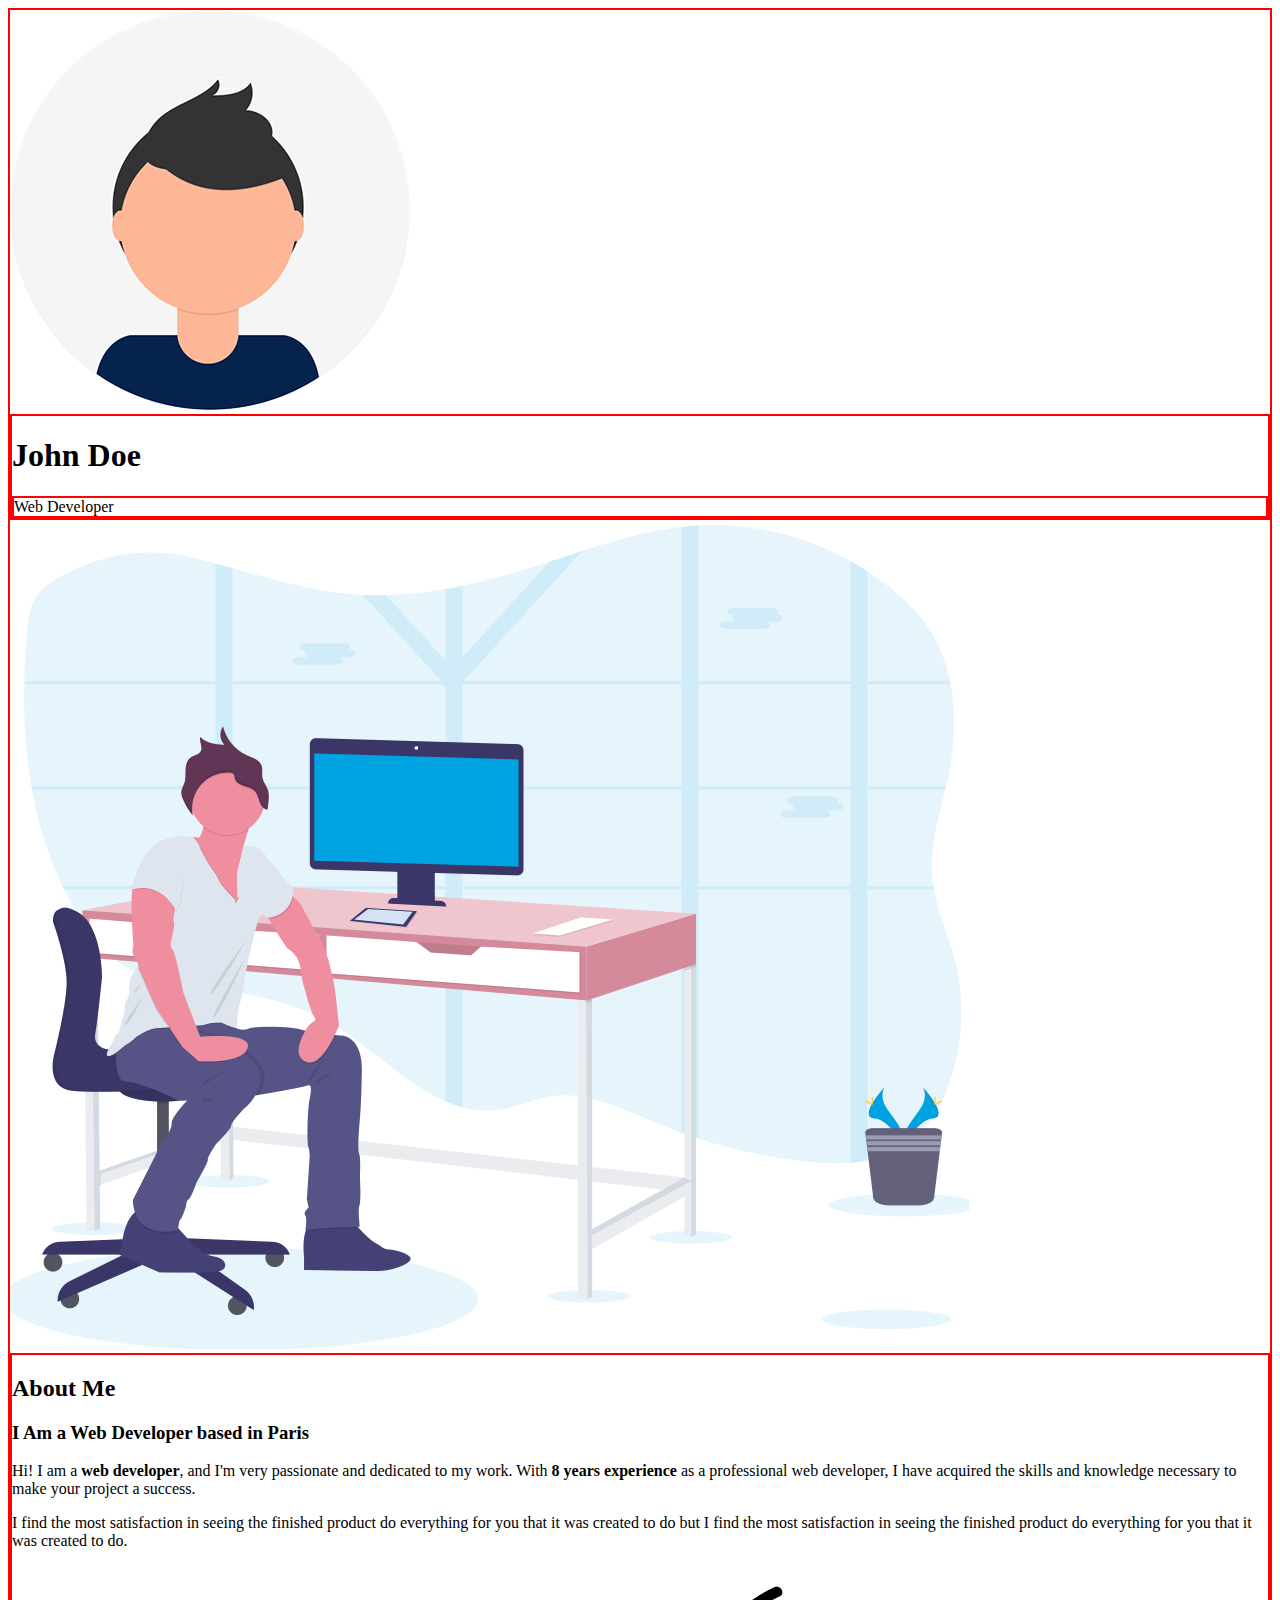
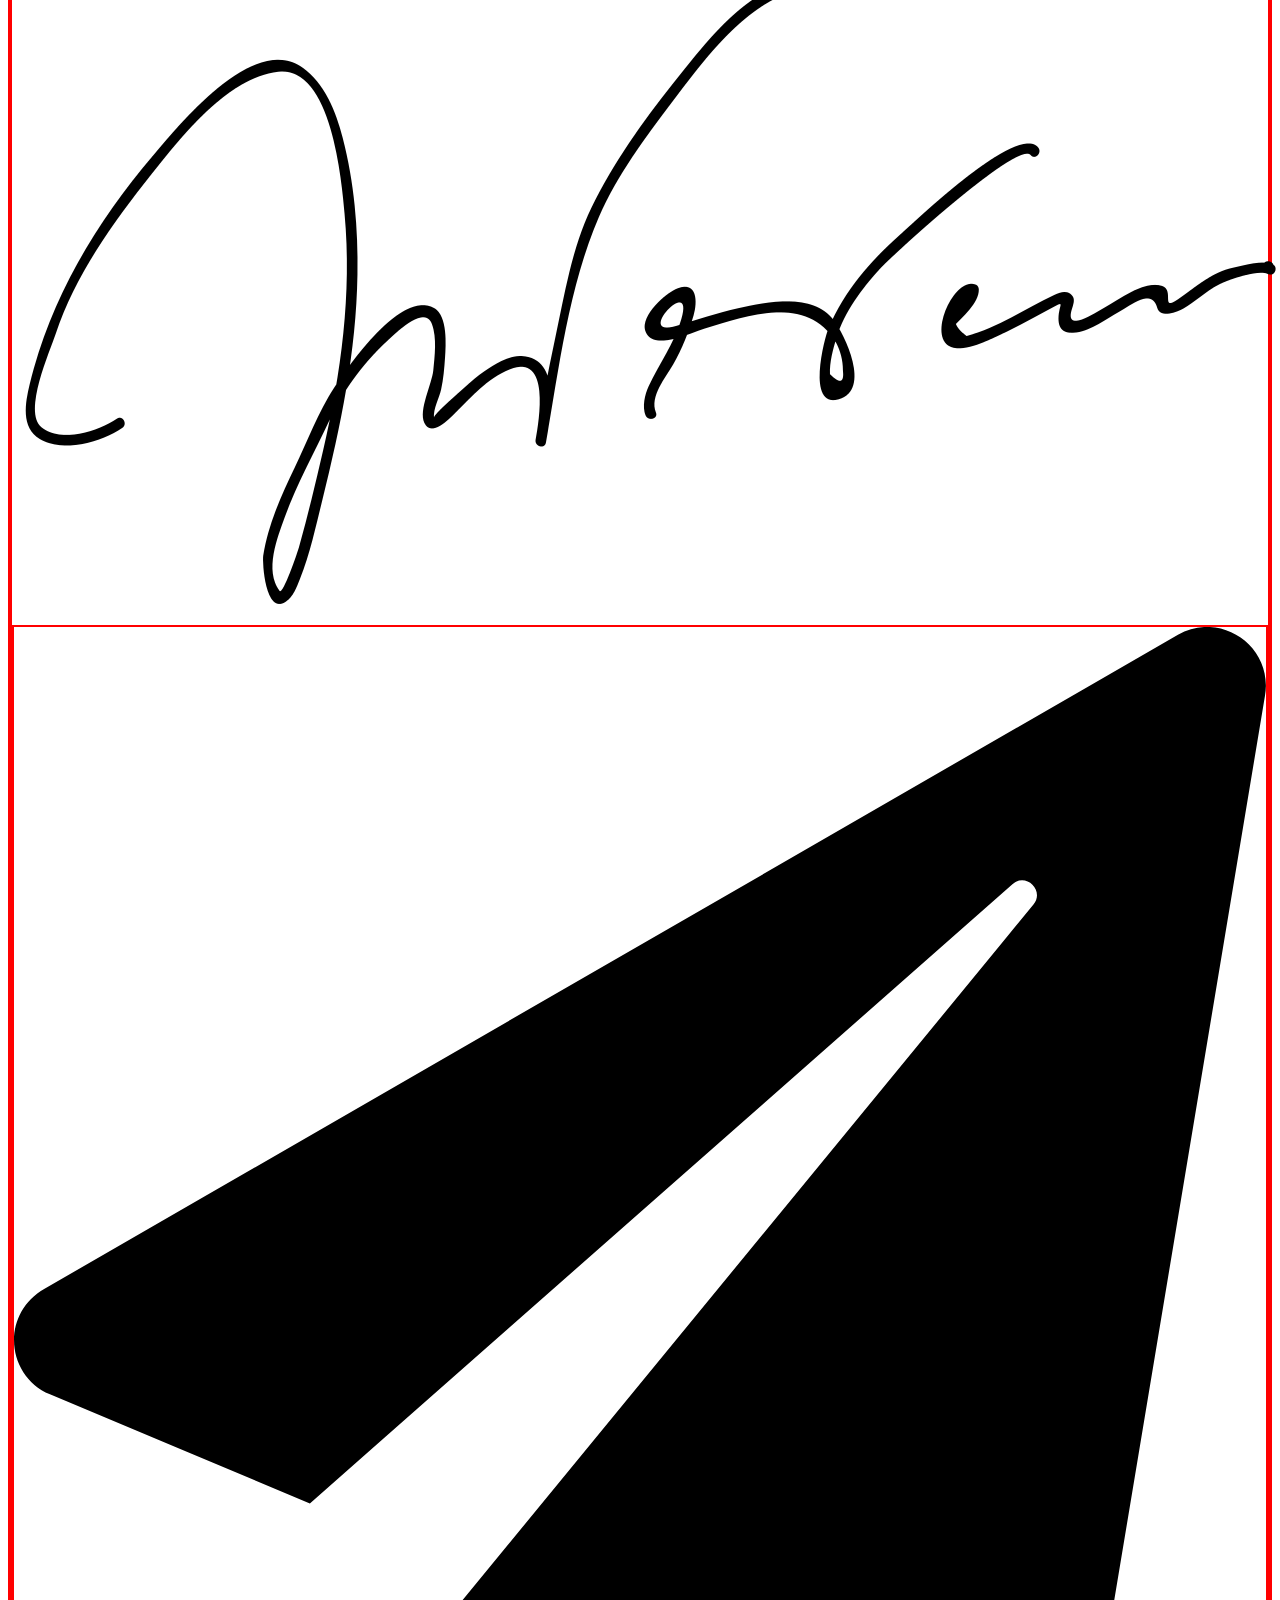
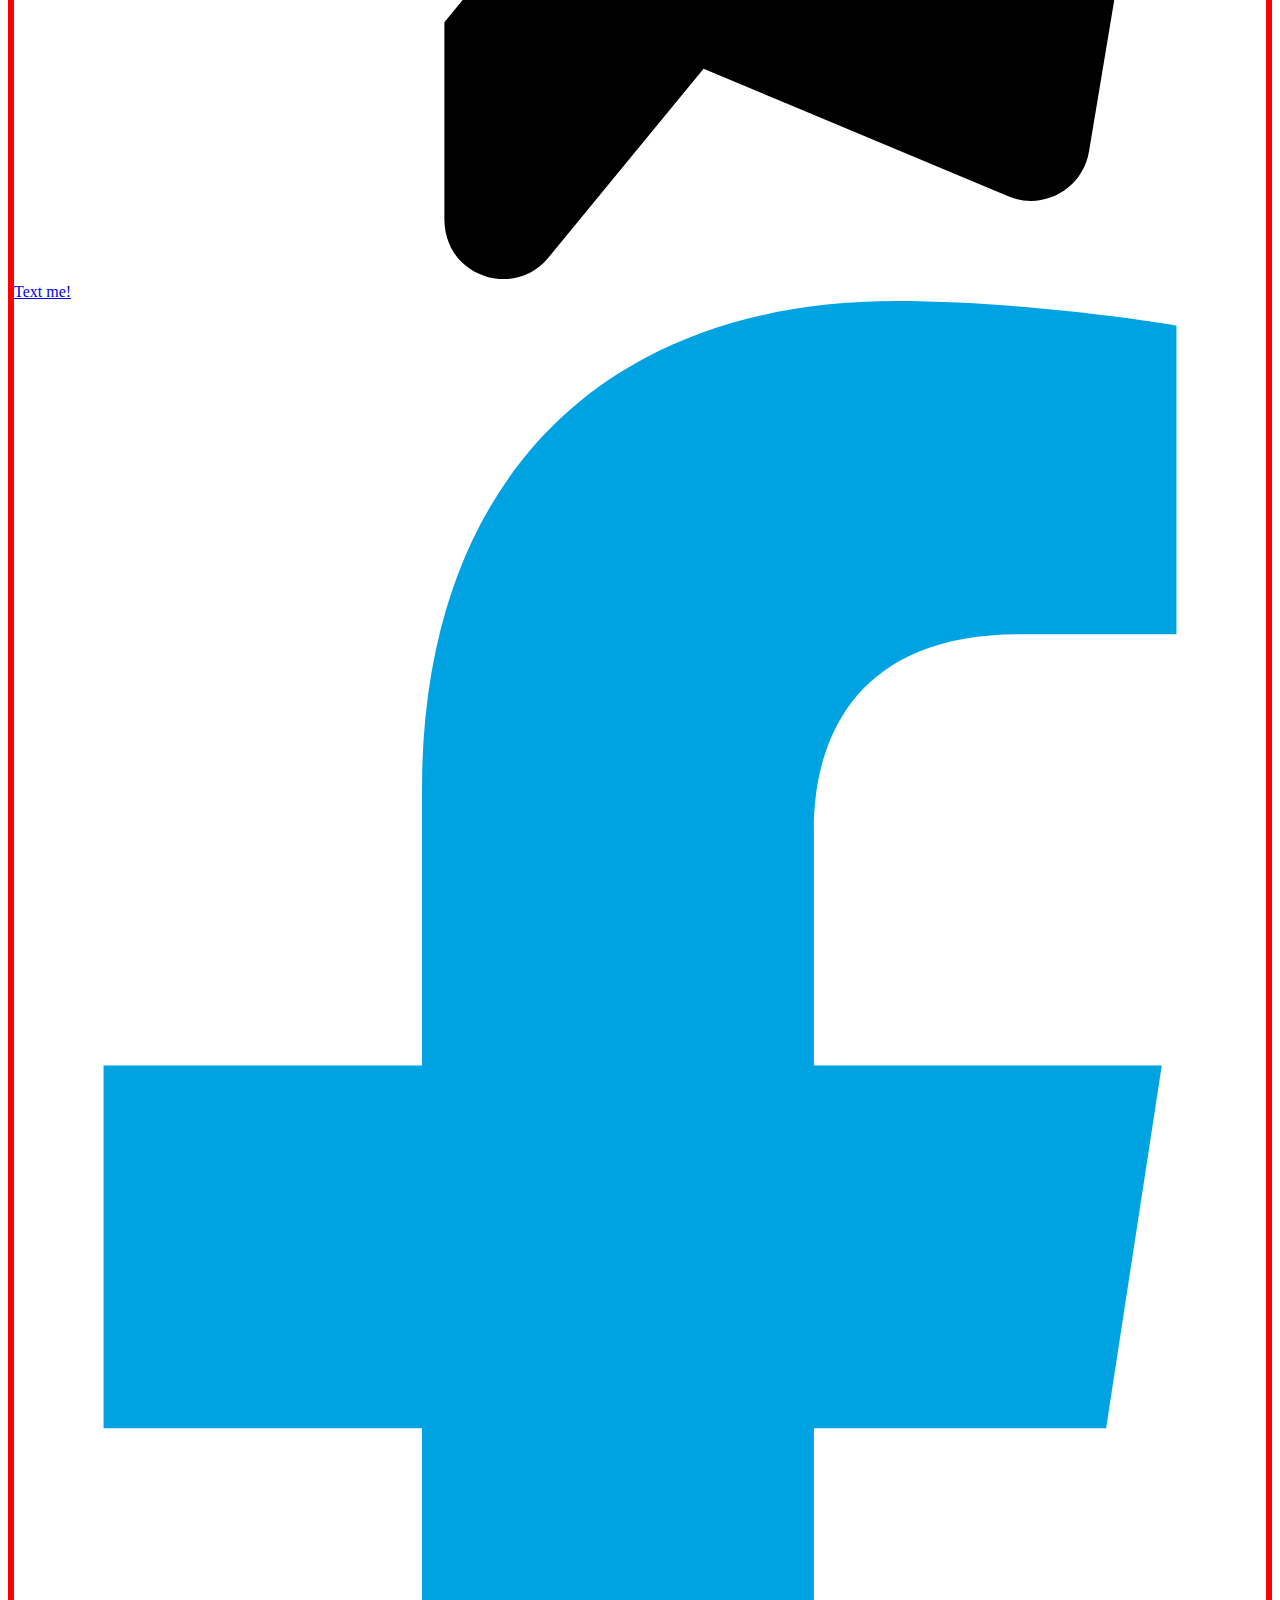
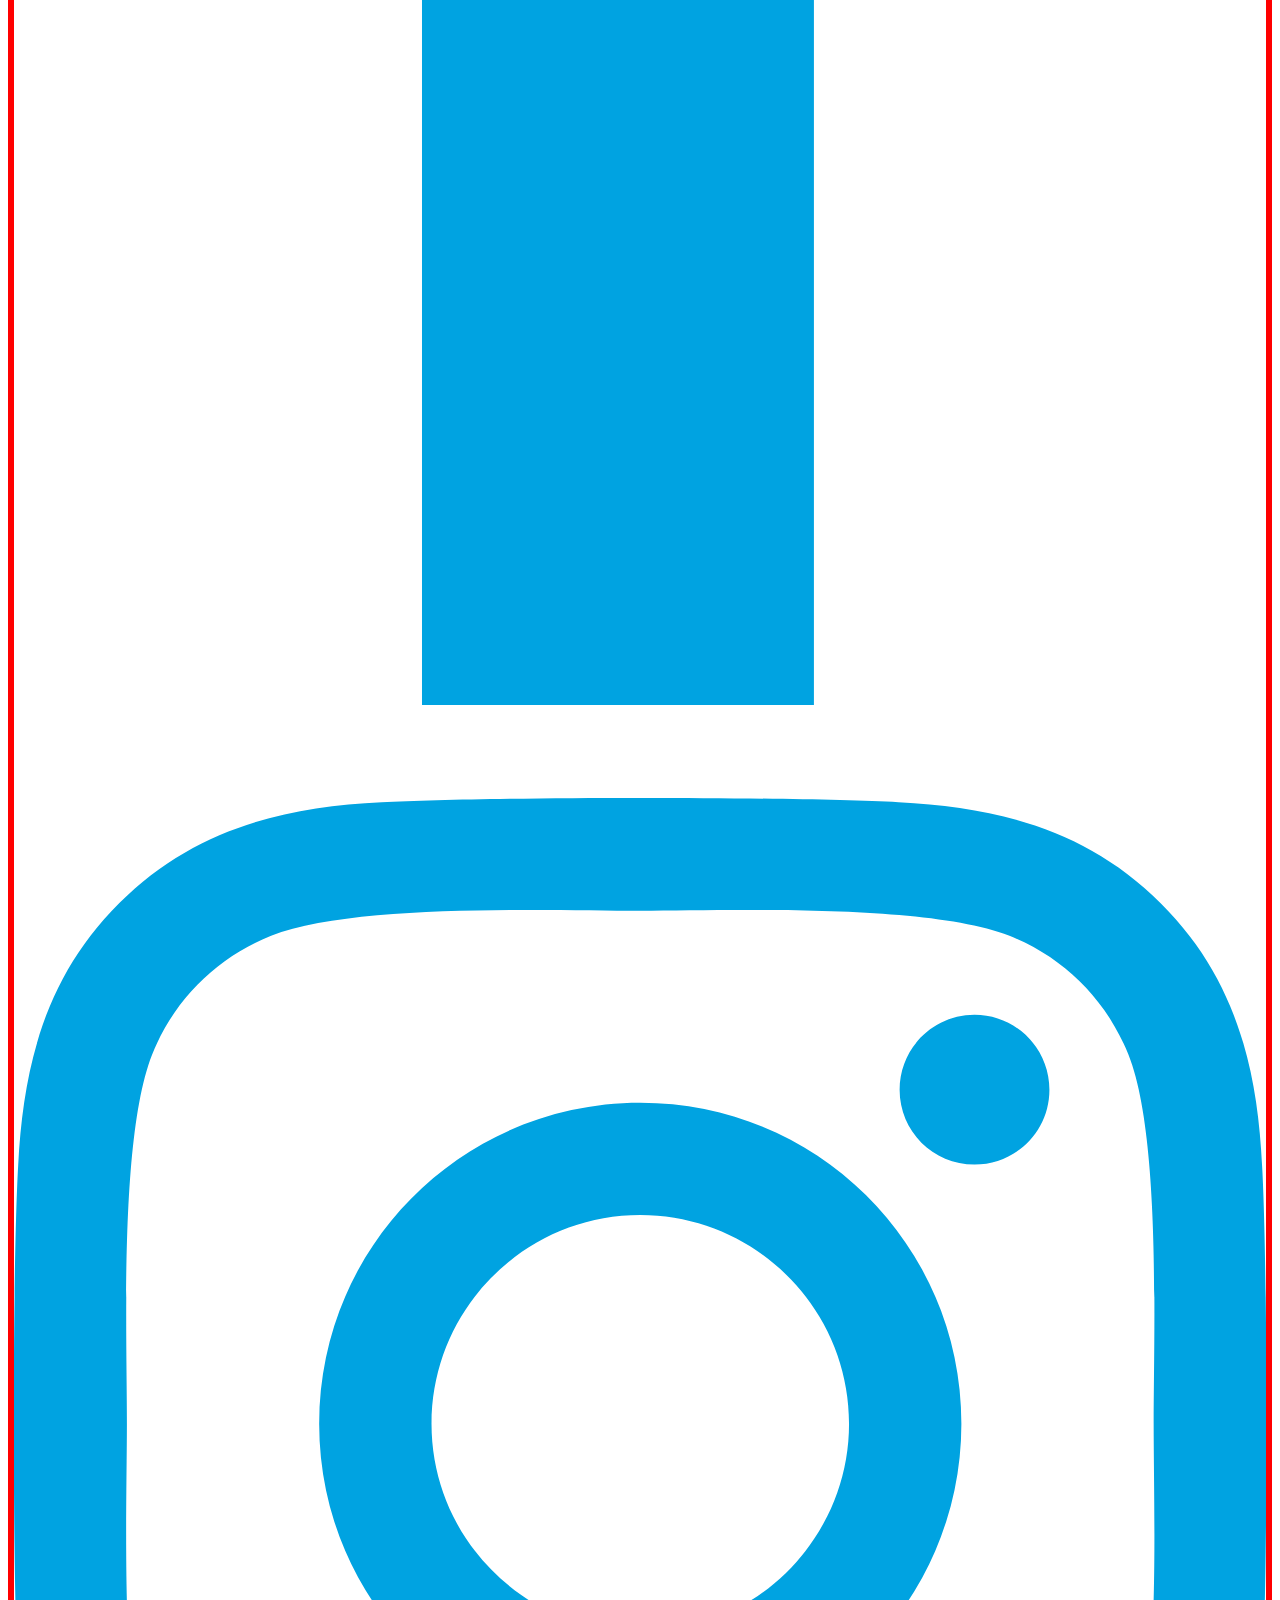
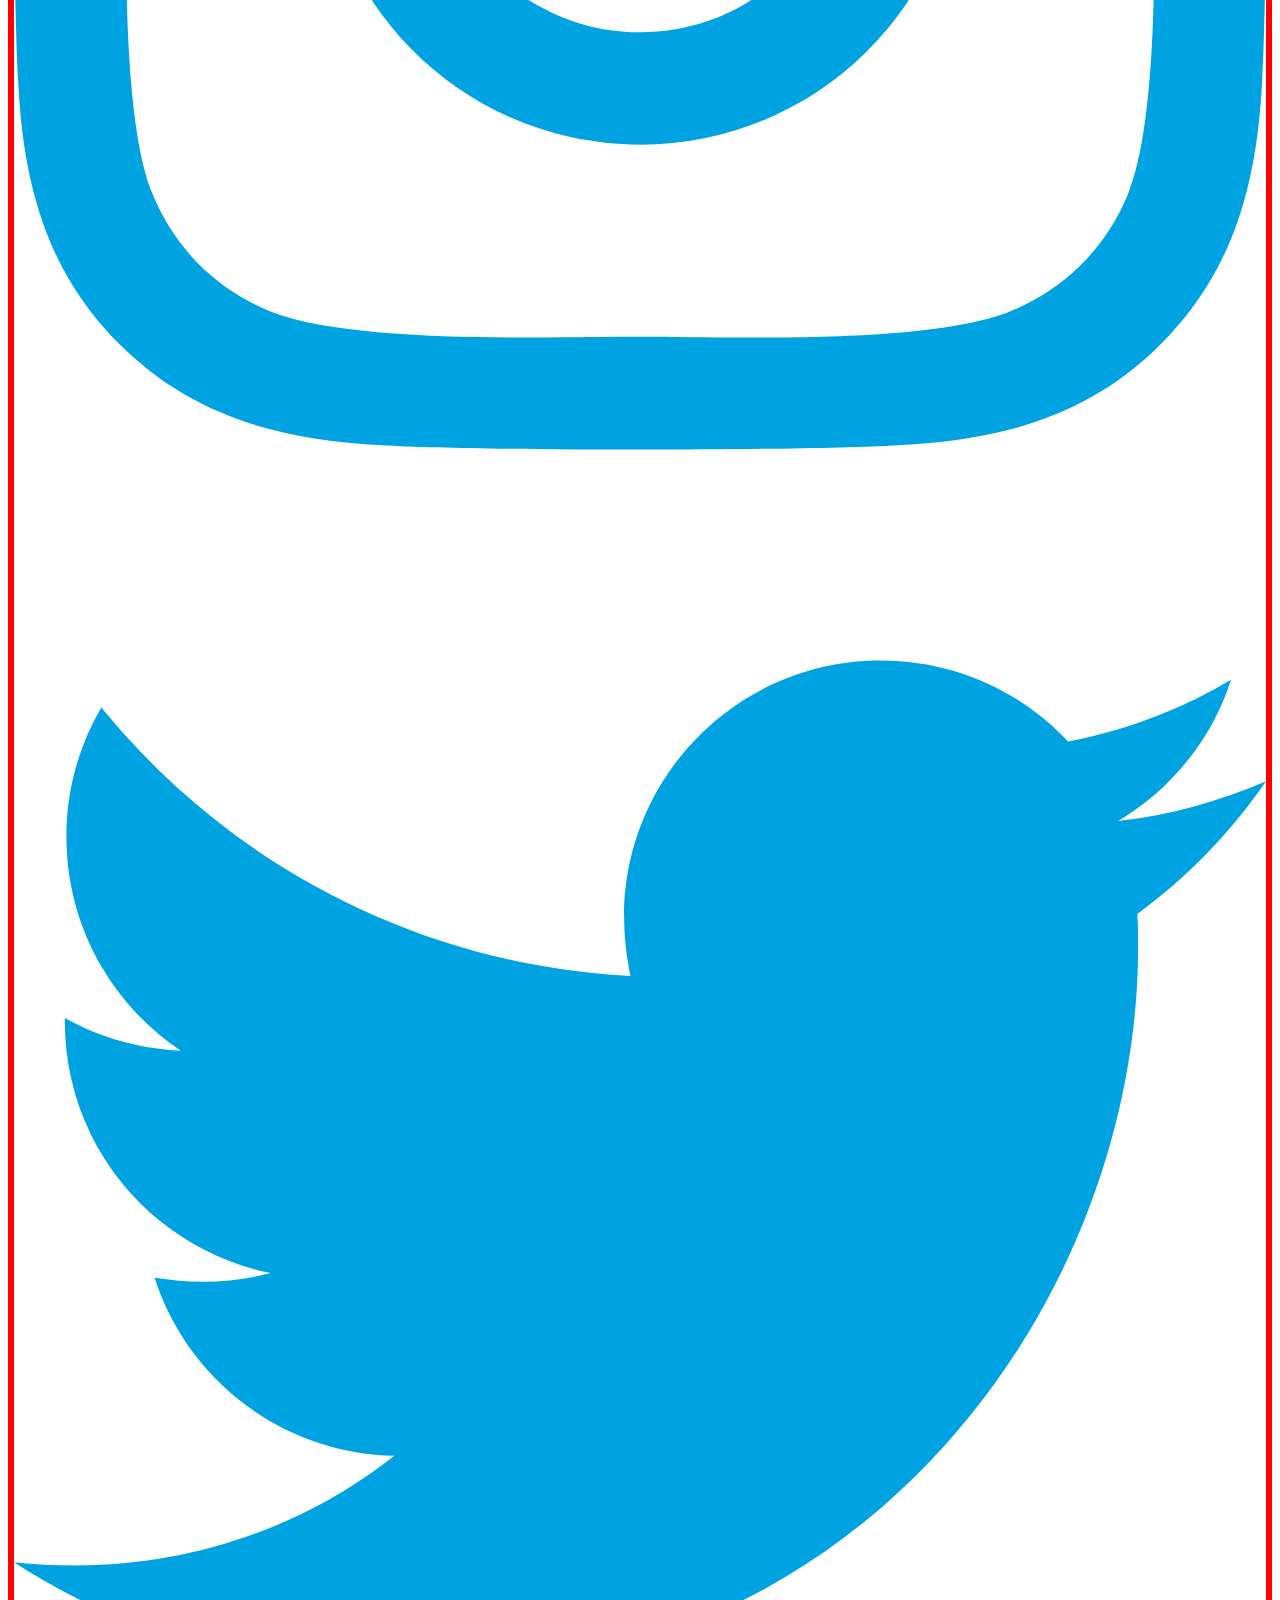
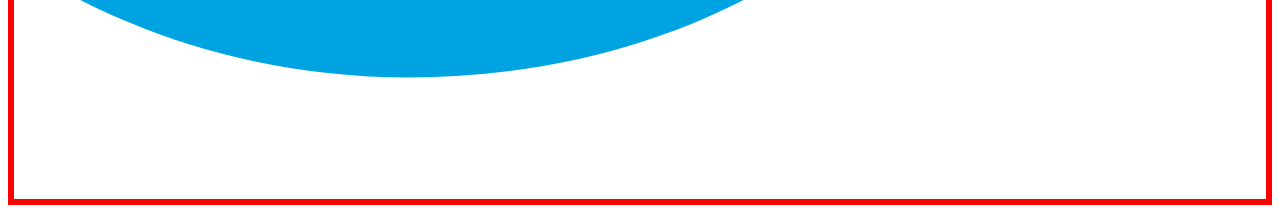
<file: 02_HTML/04_Wytwarzanie_struktury_HTML/01_div/index.html>
<!DOCTYPE html>
<html lang="pl">
  <head>
    <meta charset="UTF-8" />
    <title>Moja wizytówka</title>
    <style>
      div {
        border: 2px solid red;
      }
    </style>
  </head>
  <body>
    <!-- KROK 1.1: Dodaj otwarcie znacznika div -->
    <div>
      <img src="images/profile.png" alt="Zdjęcie profilowe" /> 
    
      <!-- KROK 2.1: Dodaj otwarcie znacznika div -->
      <div> 
        <h1> John Doe </h1>
      <!-- KROK 3: Dodaj znacznik div z tekstem: Web Developer -->
        <div>Web Developer</div>
        <!-- KROK 2.2: Dodaj zamknięcie znacznika div -->
      </div>
        <img src="images/hero.png" alt="Ilustracja" />

        <!-- KROK 4.1: Dodaj otwarcie znacznika div -->
      <div>
        <h2>About Me</h2>

        <h3>I Am a Web Developer based in Paris</h3>

        <p>
        Hi! I am a <strong>web developer</strong>, and I'm very passionate and dedicated to my work. With
        <strong>8 years experience</strong> as a professional web developer, I have acquired the skills and knowledge
        necessary to make your project a success.
        </p>

        <p>
        I find the most satisfaction in seeing the finished product do everything for you that it was created to do but I
        find the most satisfaction in seeing the finished product do everything for you that it was created to do.
       </p>

        <img src="images/signature.png" alt="Podpis" />

  

        <!-- KROK 5.1: Dodaj otwarcie znacznika div -->
        <div>
          <a href="#">
            <img src="images/icon-telegram.svg" alt="Ikona Telegram" />
           Text me!
           </a>
          <a href="#">
            <img src="images/icon-facebook.svg" alt="Ikona Facebook" />
          </a>
          <a href="#">
            <img src="images/icon-instagram.svg" alt="Ikona Instagram" />
          </a>
          <a href="#">
            <img src="images/icon-twitter.svg" alt="Ikona Twitter" />
          </a>
        </div><!-- KROK 5.2: Dodaj zamknięcie znacznika div -->
      </div><!-- KROK 4.2: Dodaj zamknięcie znacznika div -->
    </div><!-- KROK 1.2: Dodaj zamknięcie znacznika div -->
  </body>
</html>
</file>
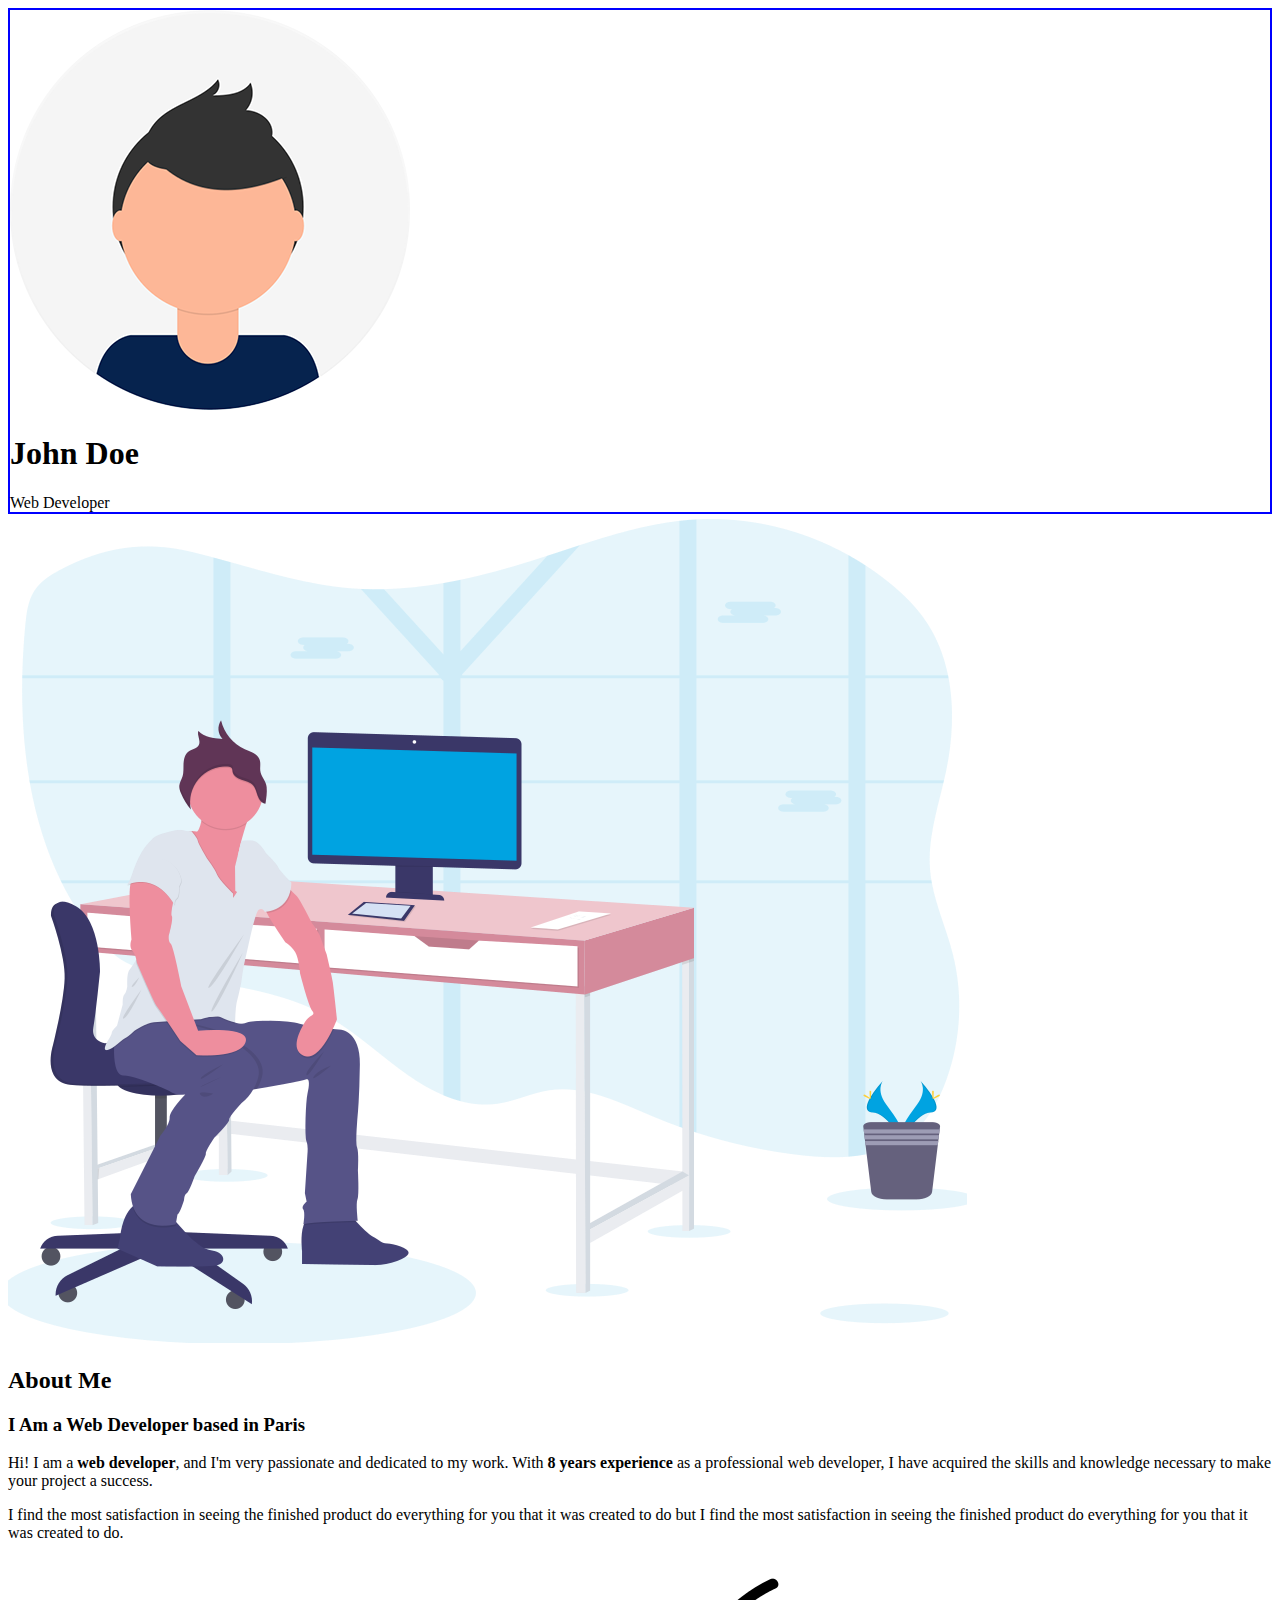
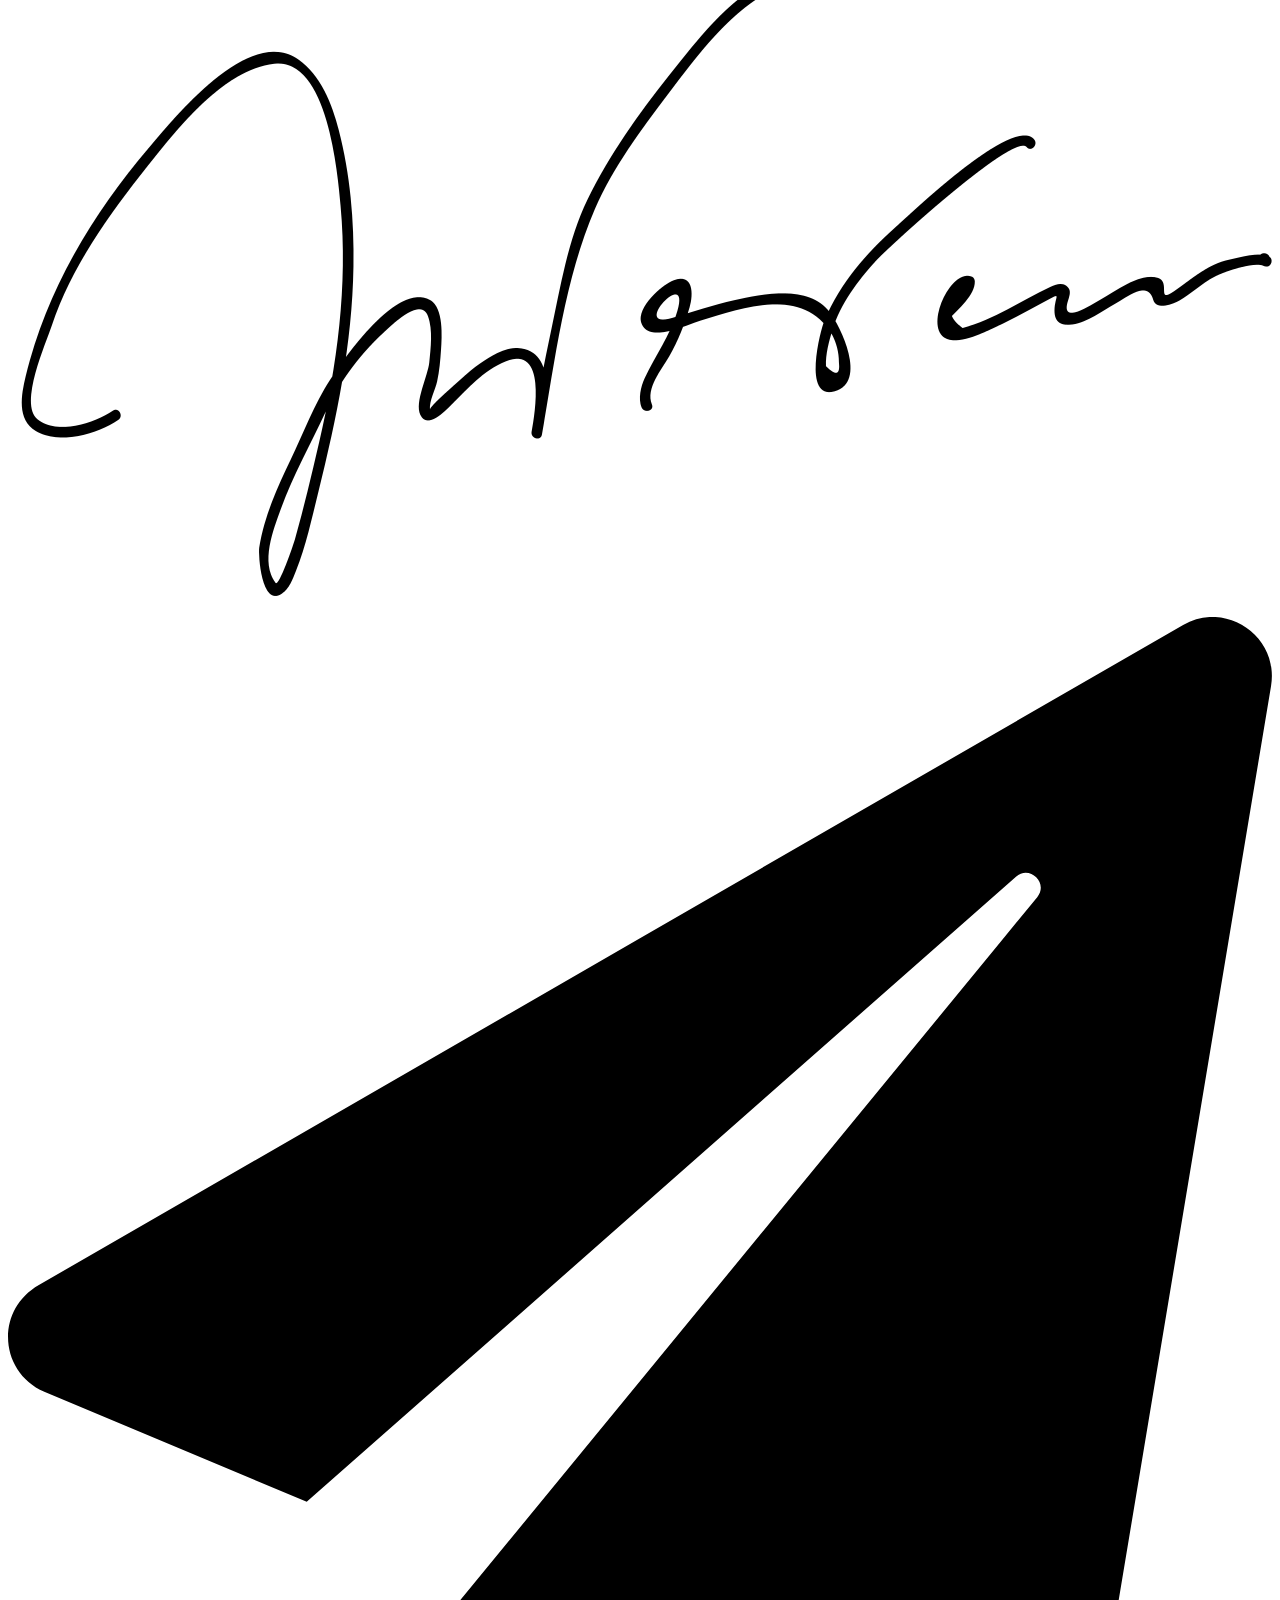
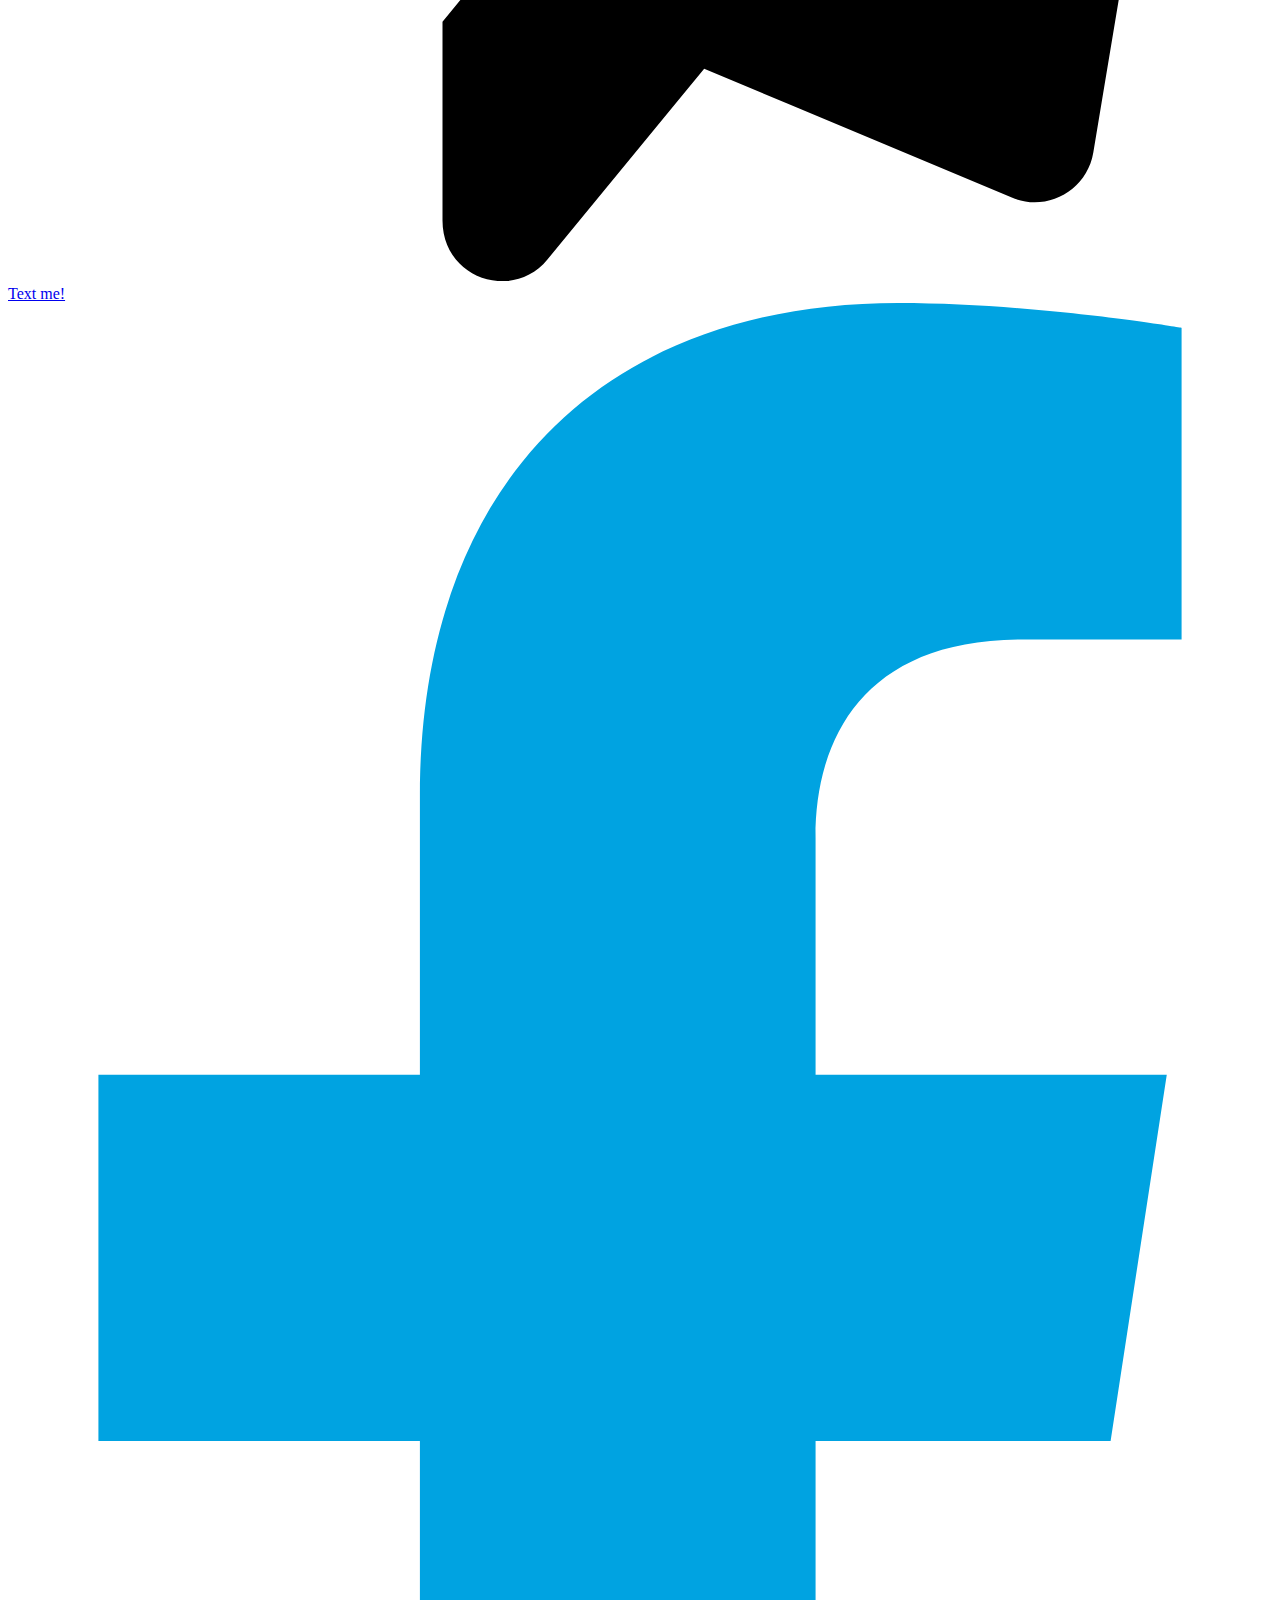
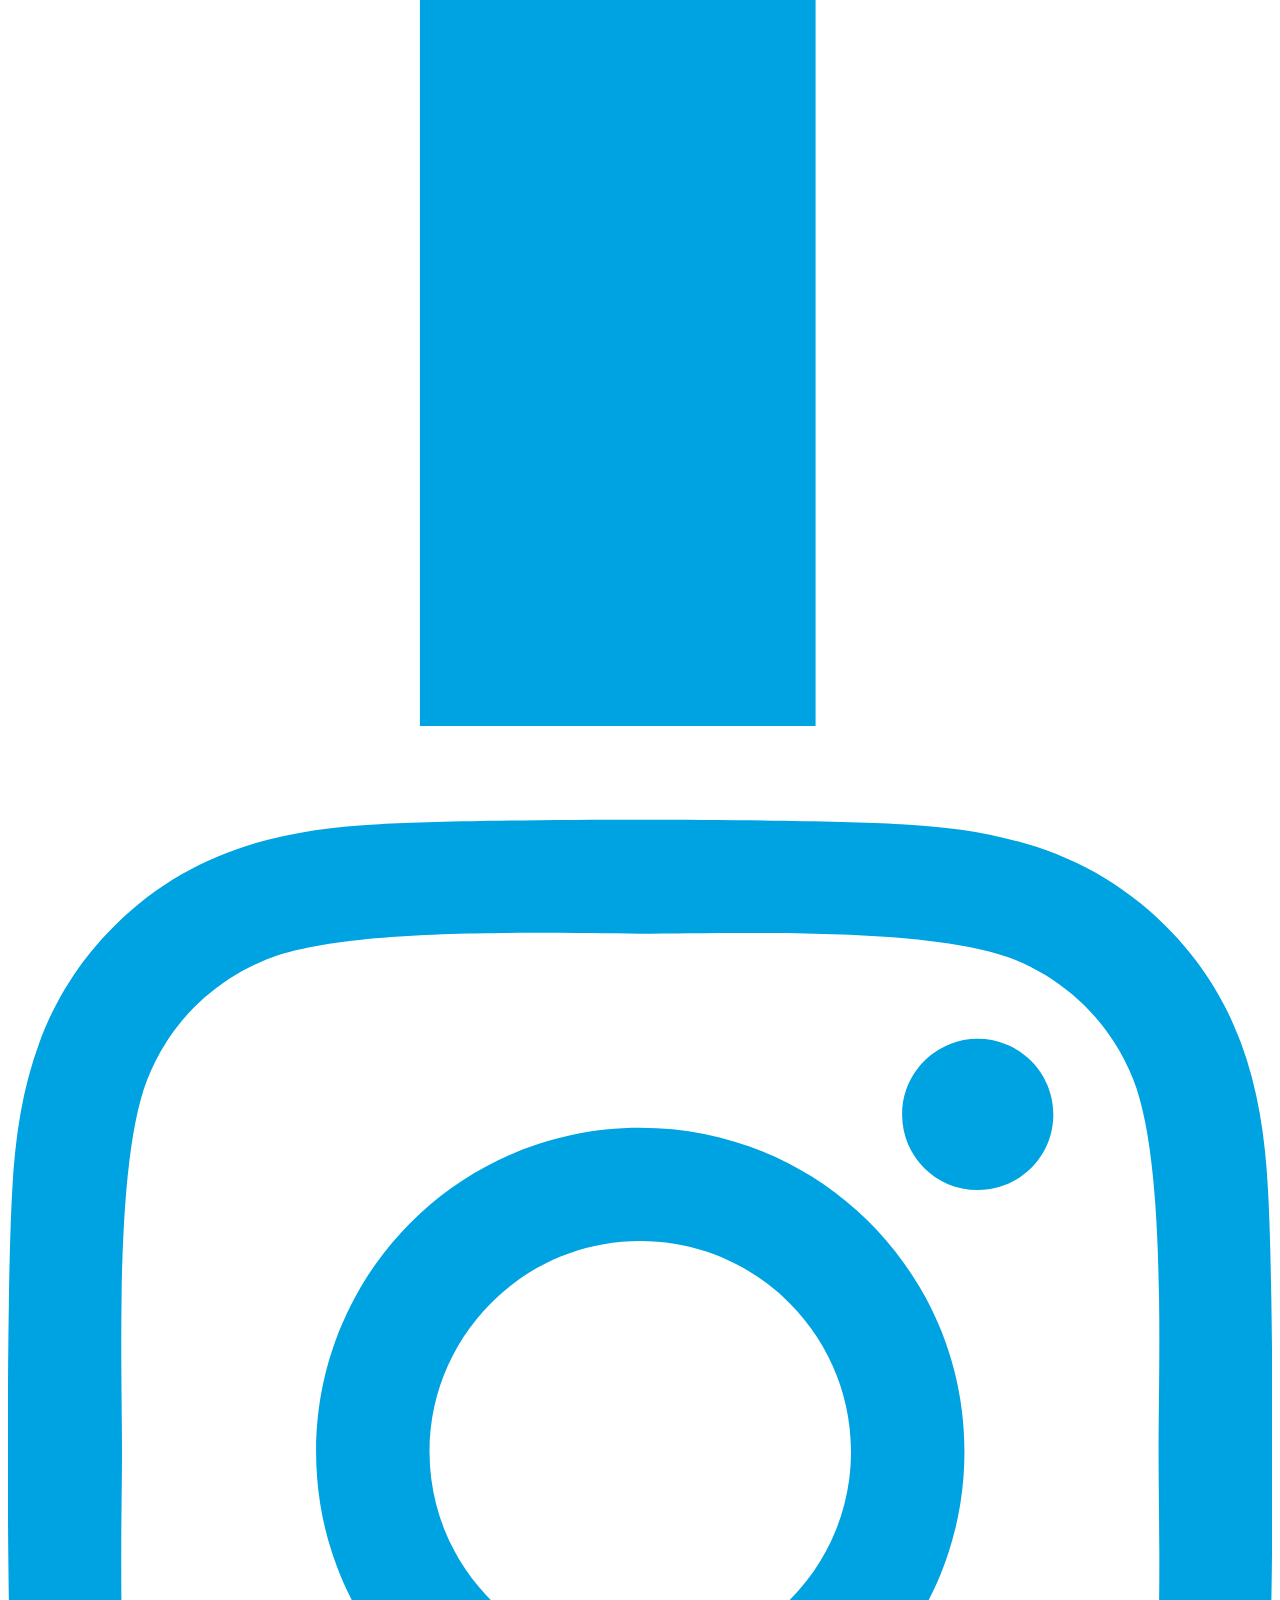
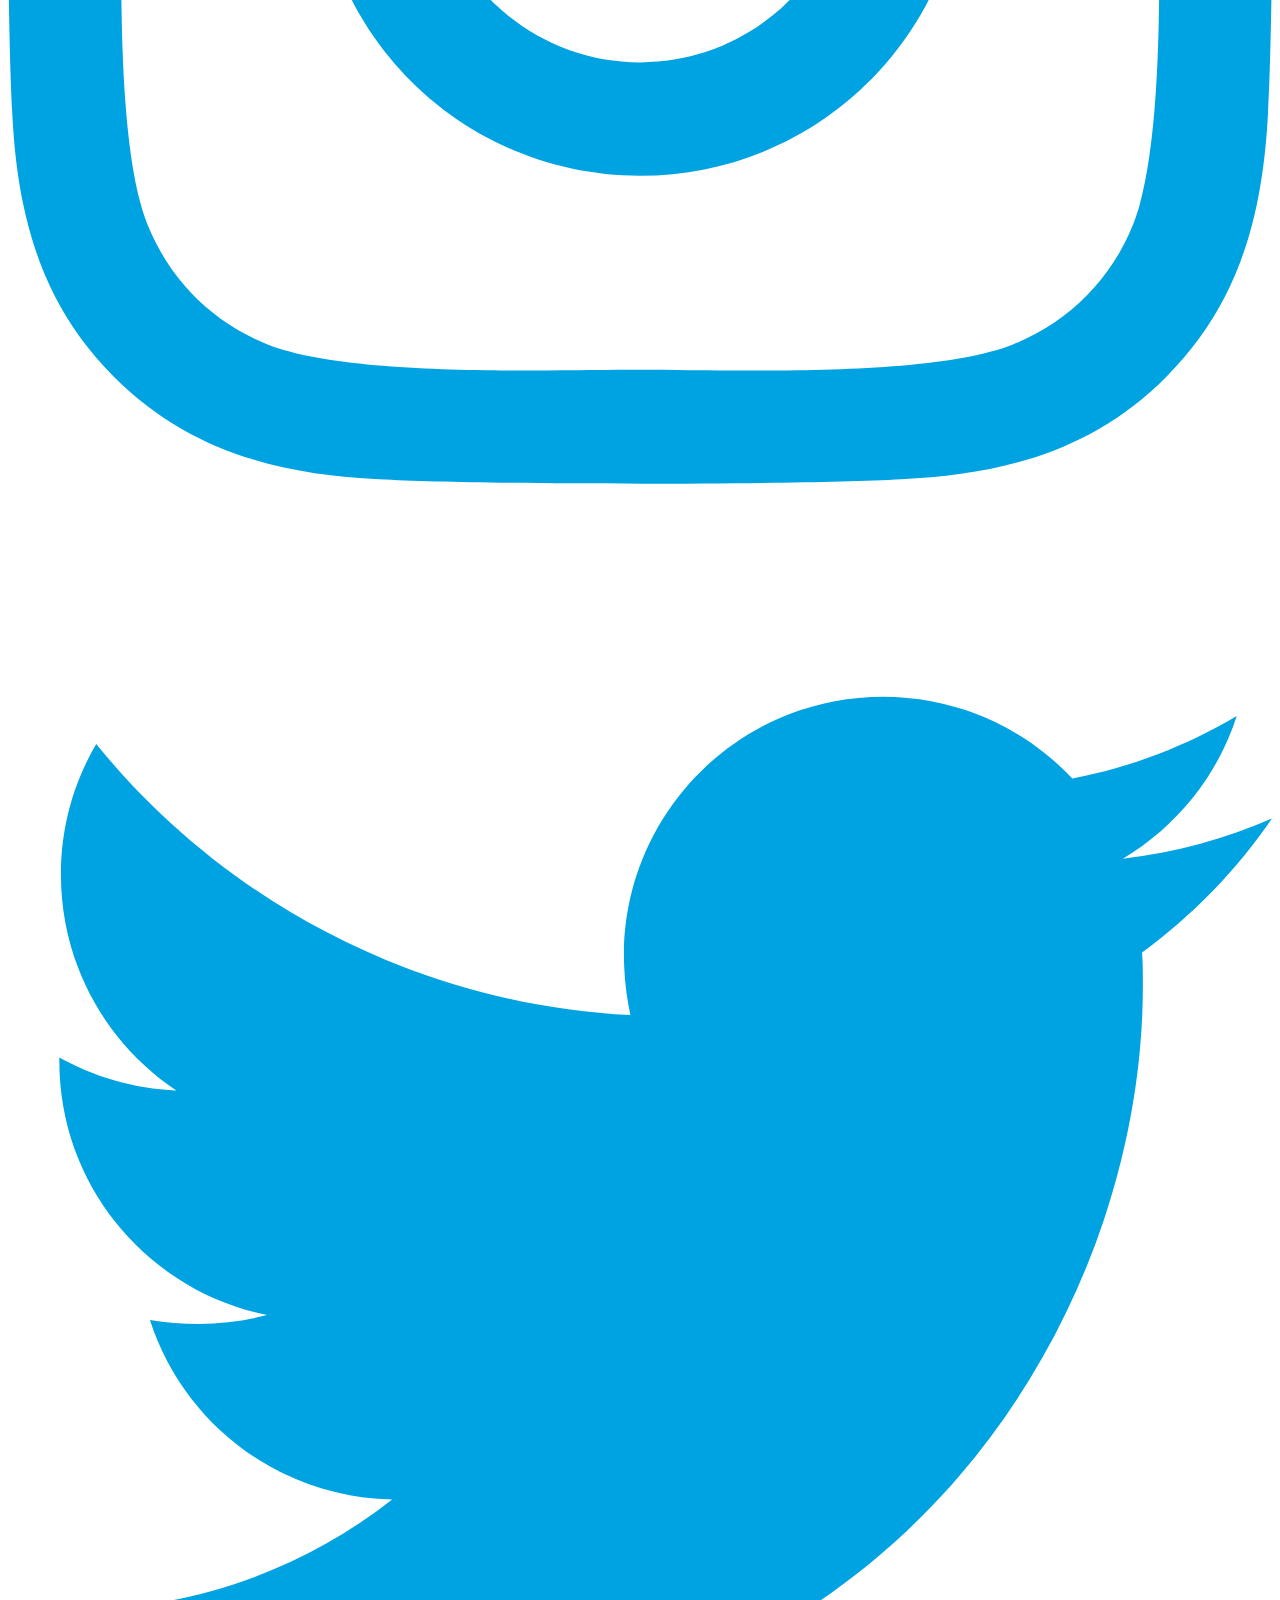
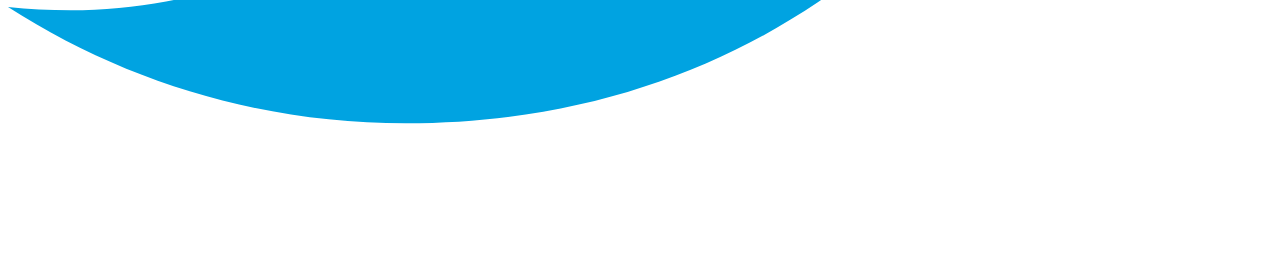
<file: 02_HTML/04_Wytwarzanie_struktury_HTML/02_header/index.html>
<!DOCTYPE html>
<html lang="pl">
  <head>
    <meta charset="UTF-8" />
    <title>Moja wizytówka</title>
    <style>
      header {
        border: 2px solid blue;
      }
    </style>
  </head>
  <body>
    <div>
      <!-- KROK 1.1: Dodaj otwarcie znacznika header -->
      <header>
          <img src="images/profile.png" alt="Zdjęcie profilowe" />
        <div>
          <h1>John Doe</h1>
         <div>Web Developer</div>
        </div>
        <!-- KROK 1.2: Dodaj zamknięcie znacznika header -->
      </header>
      <img src="images/hero.png" alt="Ilustracja" />

      <div>
        <h2>About Me</h2>

        <h3>I Am a Web Developer based in Paris</h3>

        <p>
          Hi! I am a <strong>web developer</strong>, and I'm very passionate and dedicated to my work. With
          <strong>8 years experience</strong> as a professional web developer, I have acquired the skills and knowledge
          necessary to make your project a success.
        </p>

        <p>
          I find the most satisfaction in seeing the finished product do everything for you that it was created to do
          but I find the most satisfaction in seeing the finished product do everything for you that it was created to
          do.
        </p>

        <img src="images/signature.png" alt="Podpis" />

        <div>
          <a href="#">
            <img src="images/icon-telegram.svg" alt="Ikona Telegram" />
            Text me!
          </a>
          <a href="#">
            <img src="images/icon-facebook.svg" alt="Ikona Facebook" />
          </a>
          <a href="#">
            <img src="images/icon-instagram.svg" alt="Ikona Instagram" />
          </a>
          <a href="#">
            <img src="images/icon-twitter.svg" alt="Ikona Twitter" />
          </a>
        </div>
      </div>
    </div>
  </body>
</html>
</file>
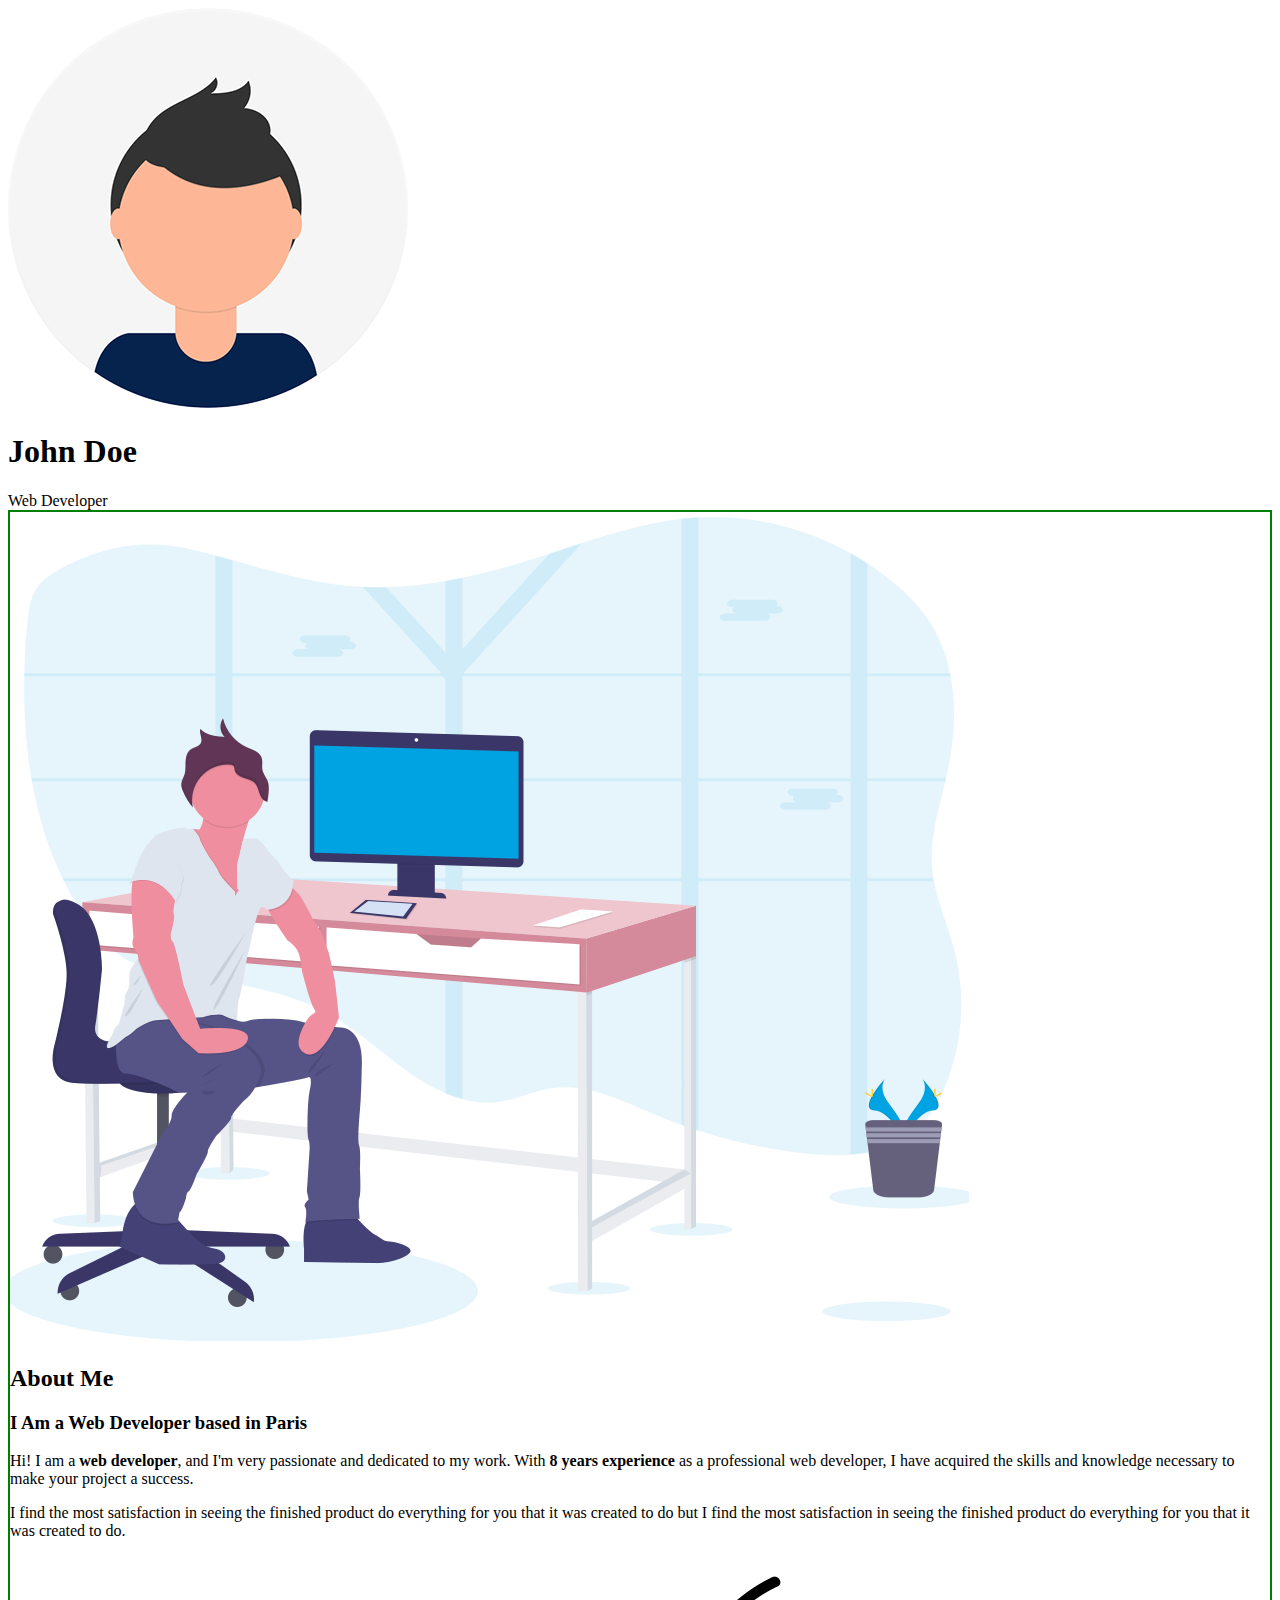
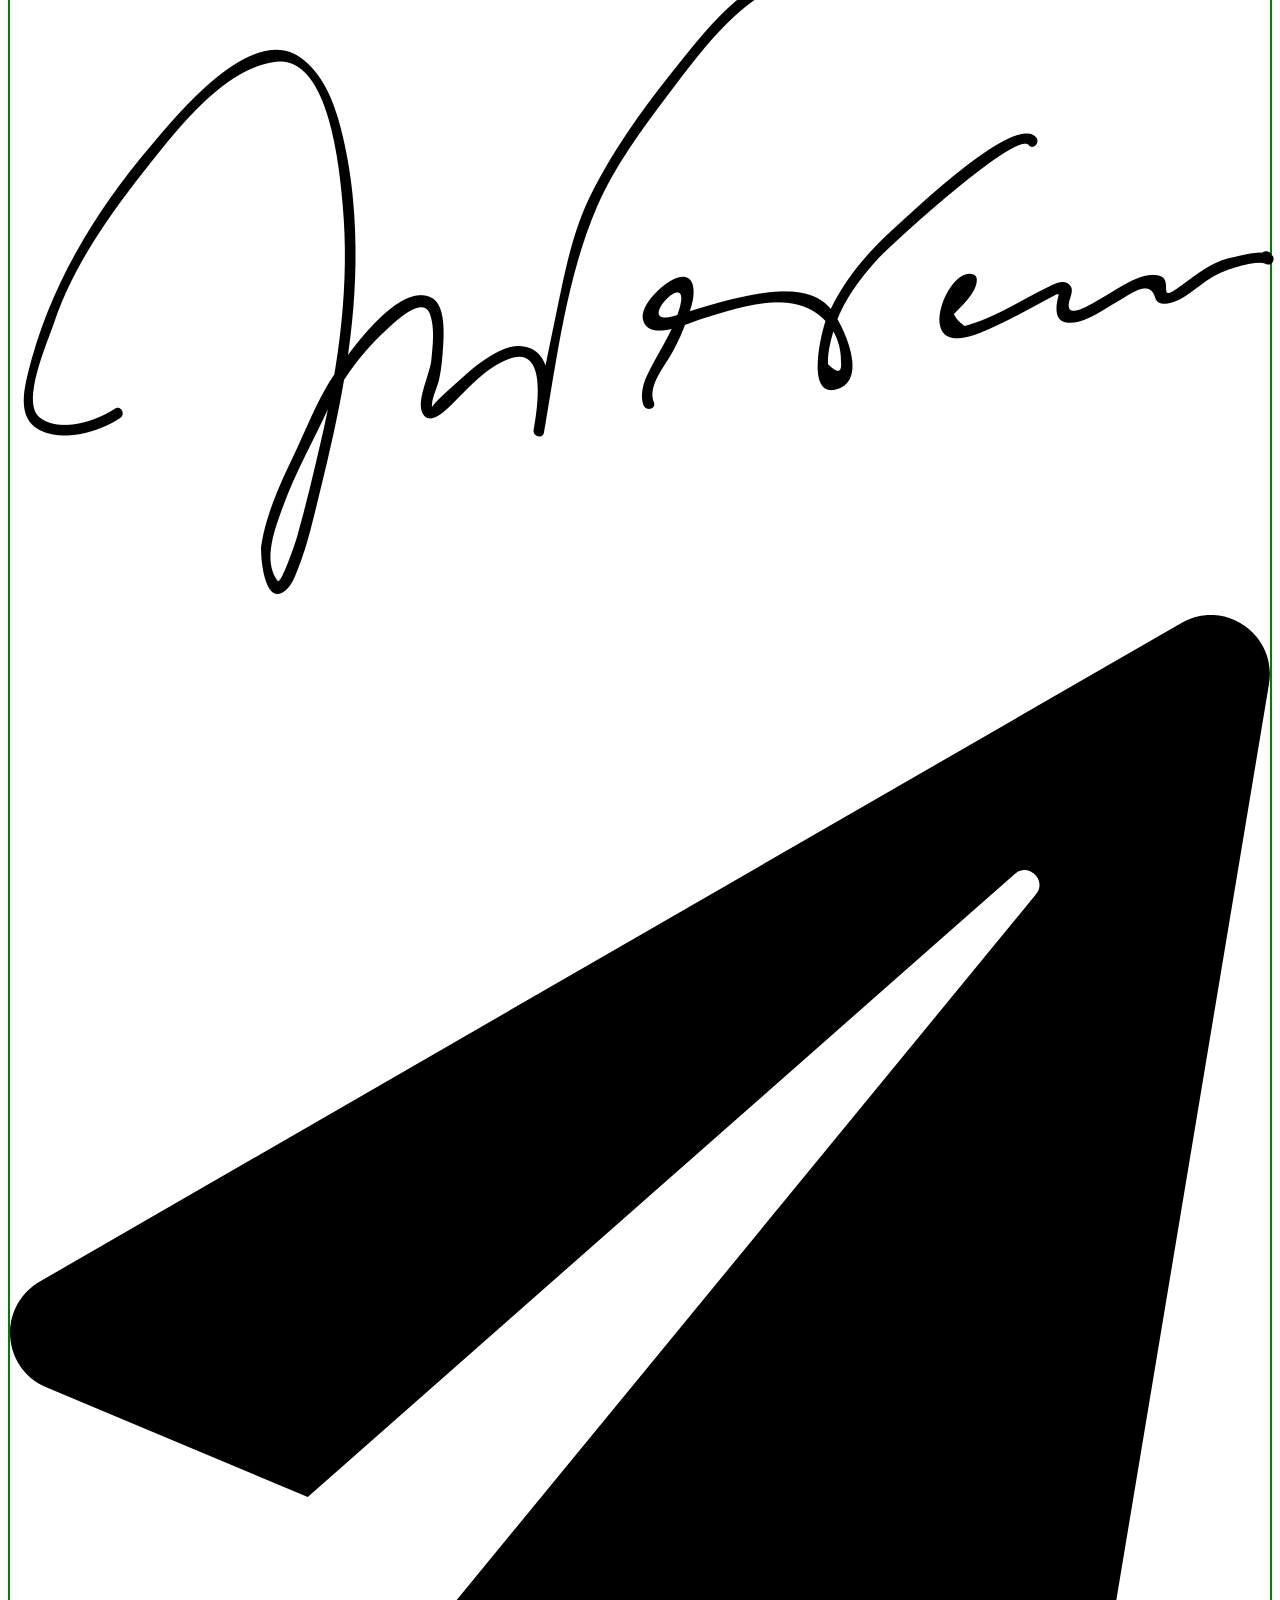
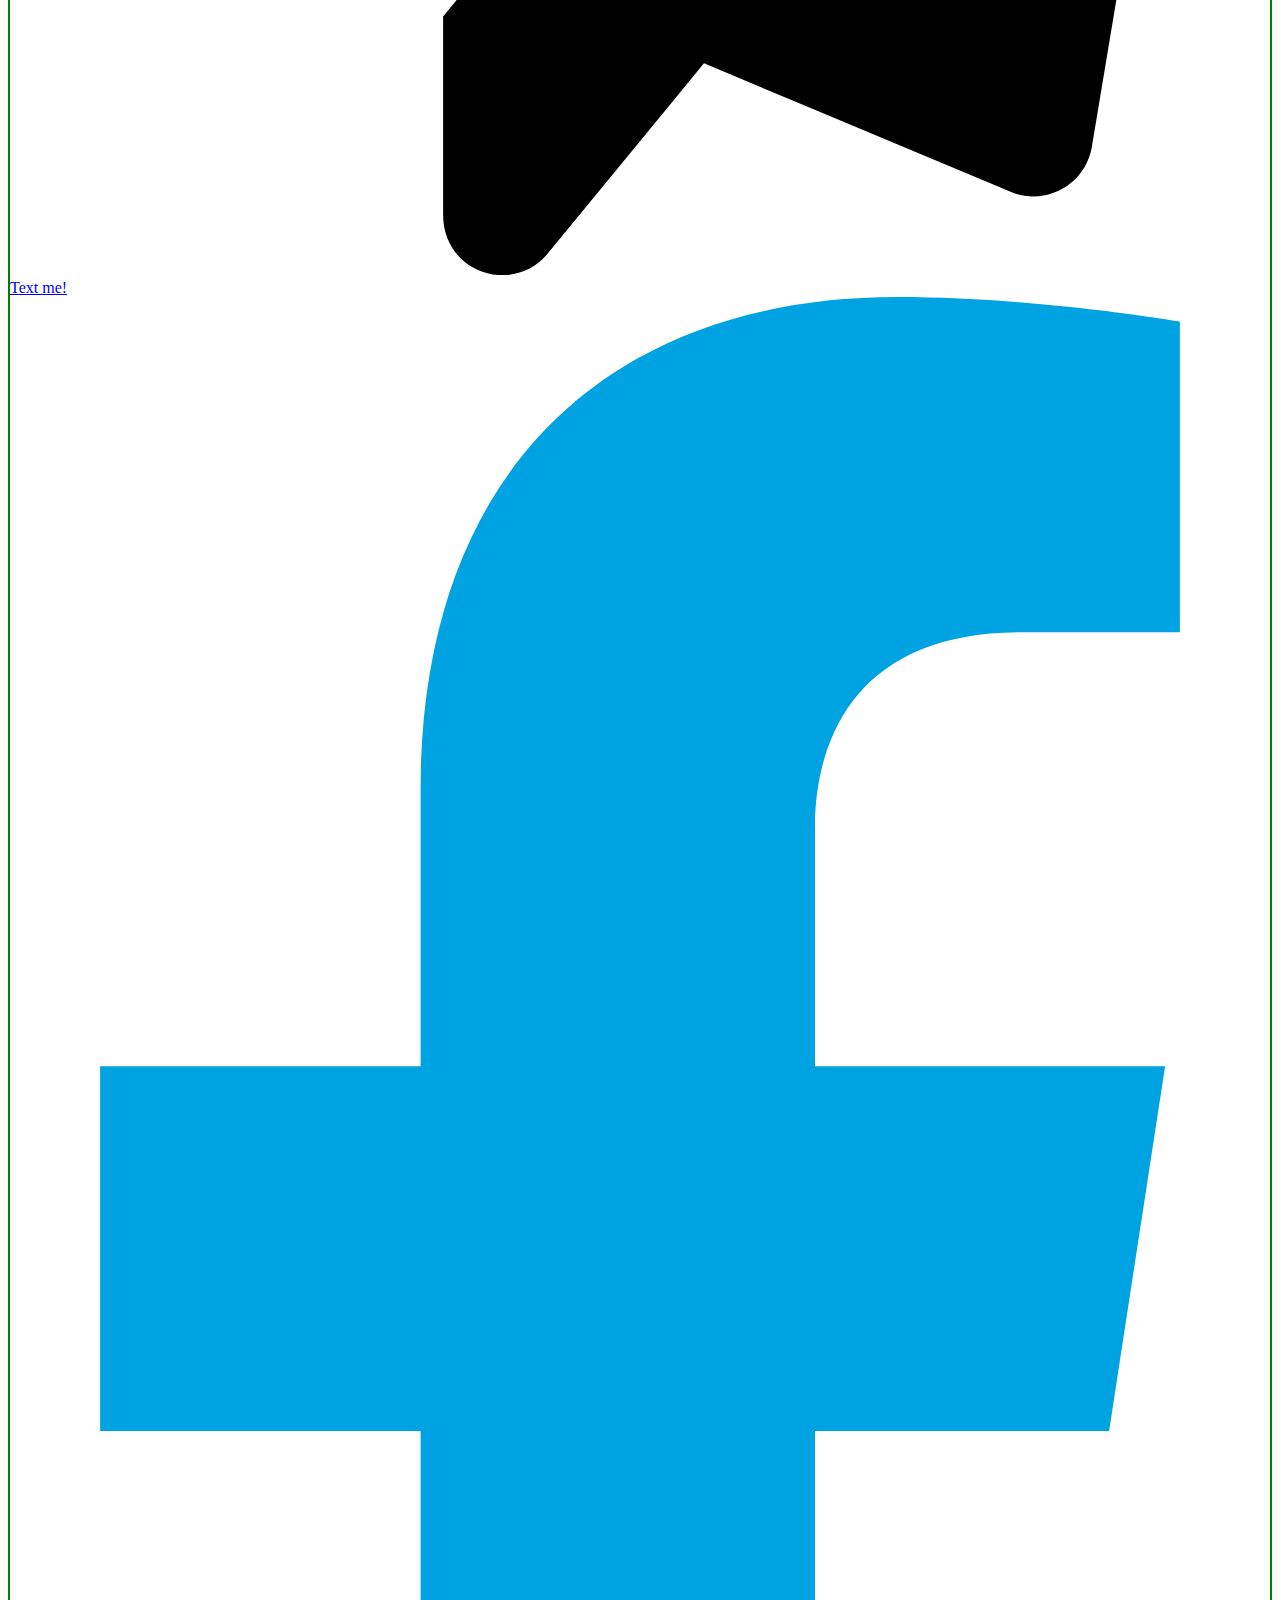
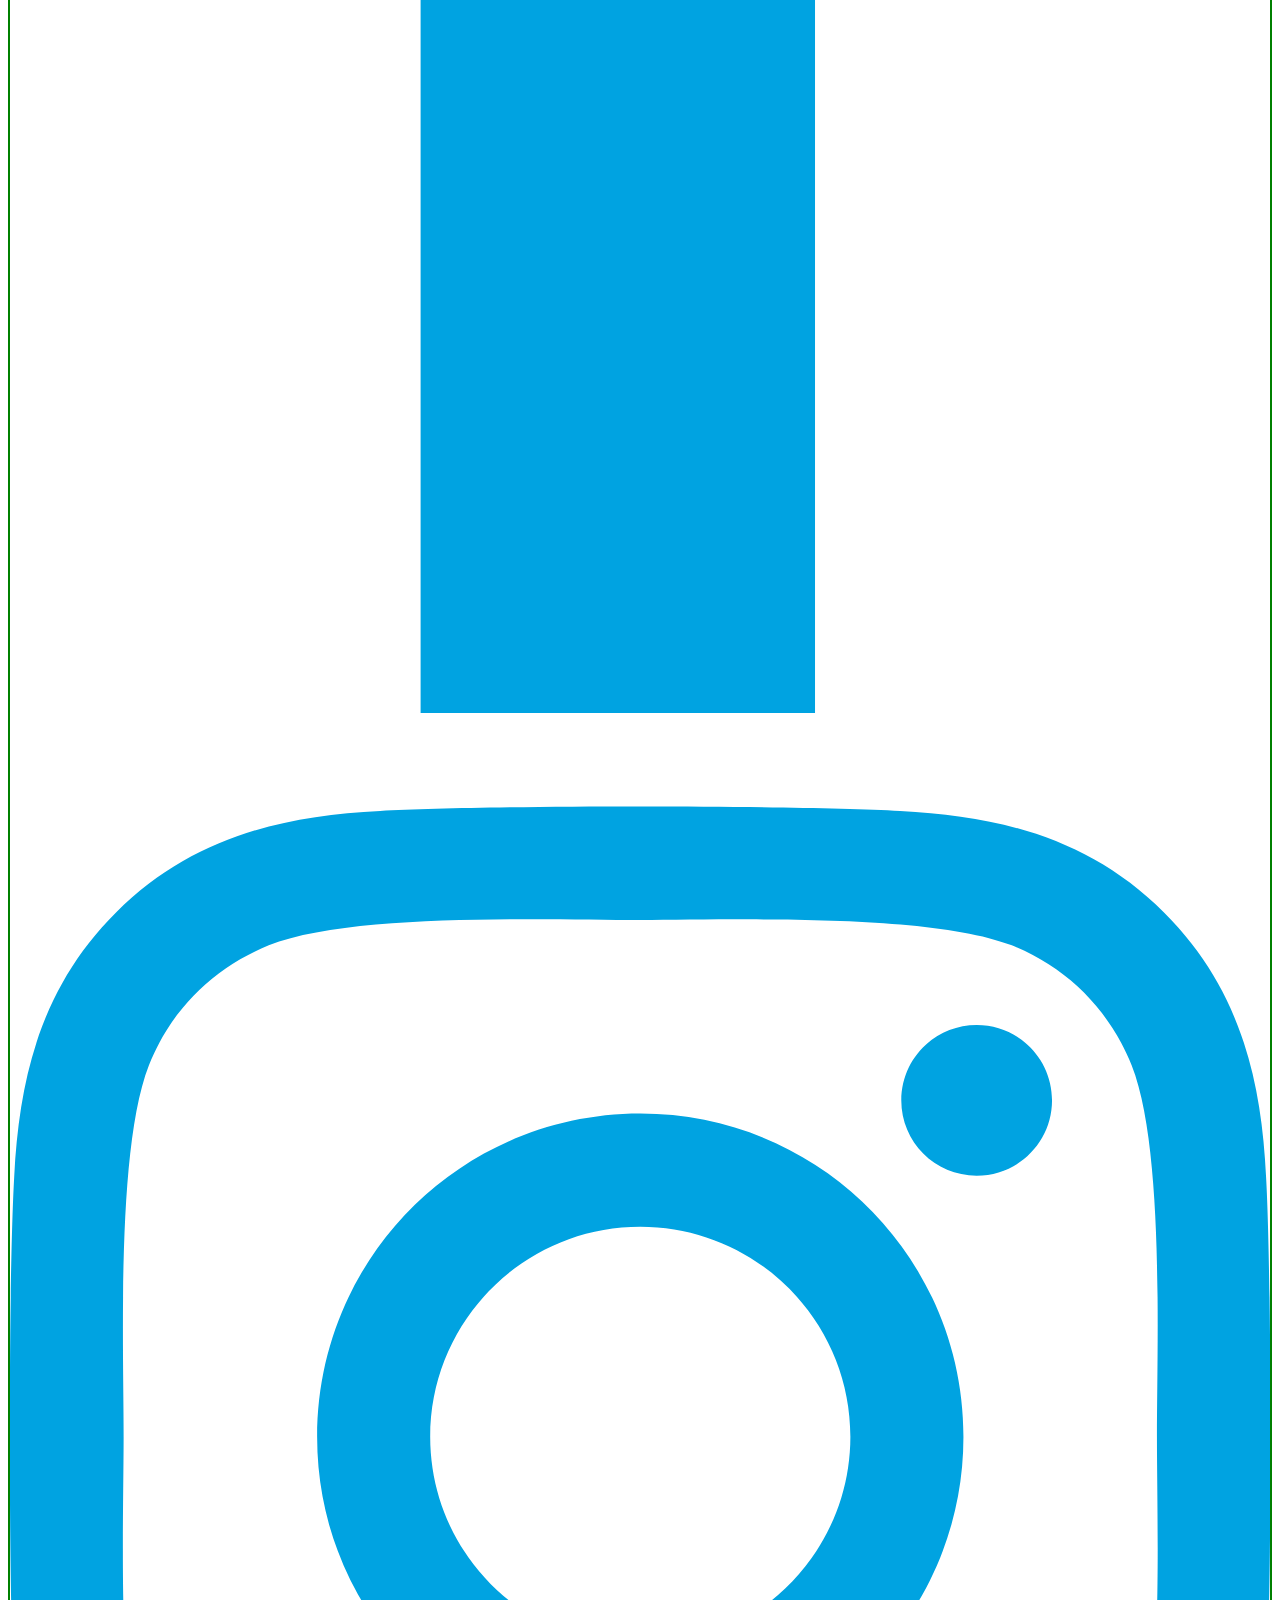
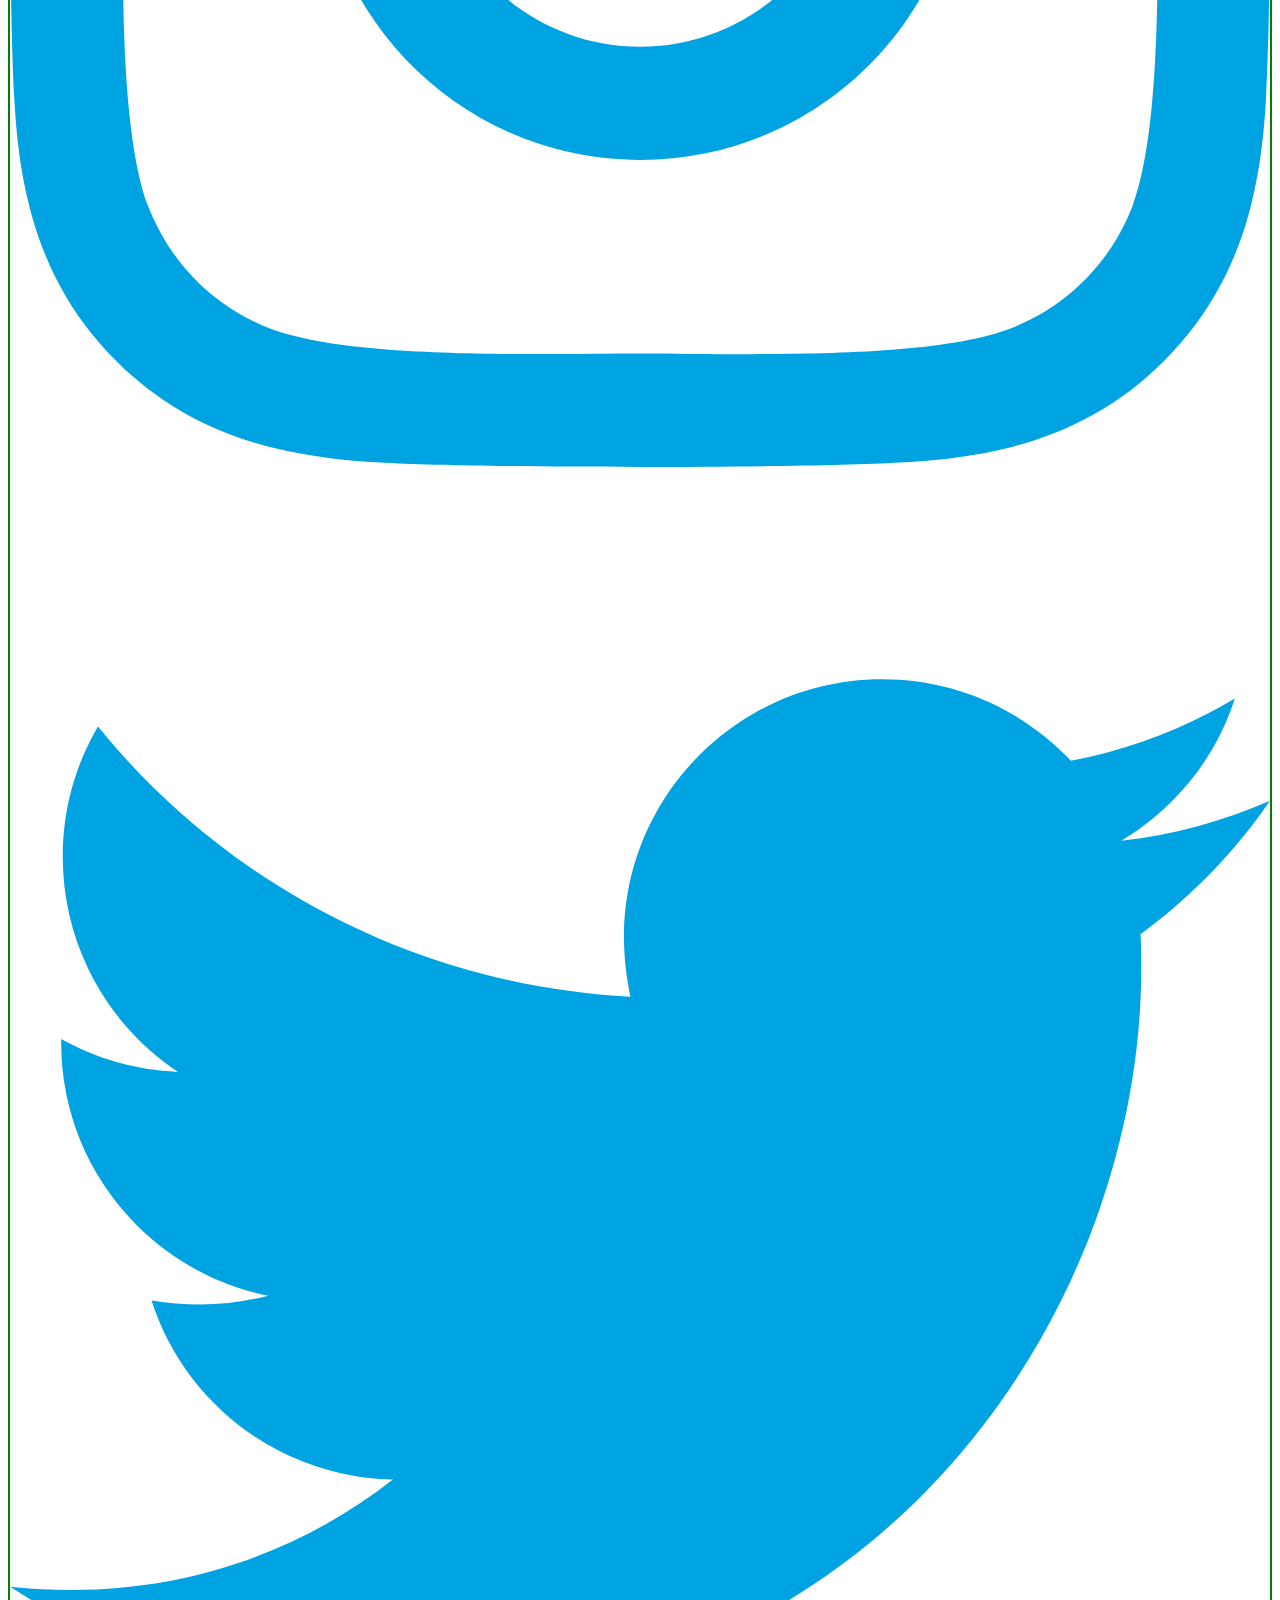
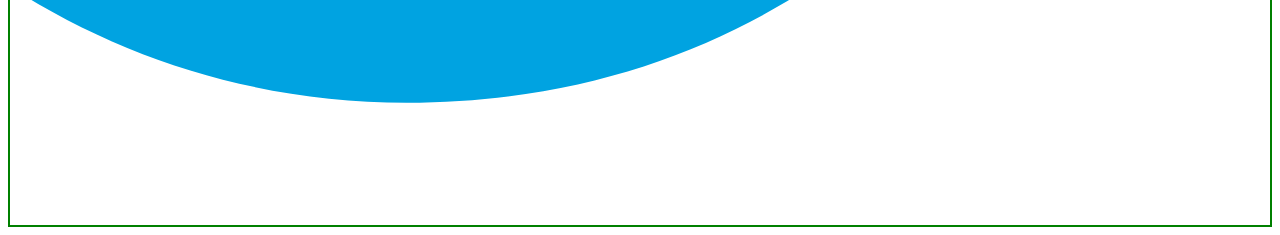
<file: 02_HTML/04_Wytwarzanie_struktury_HTML/03_section/index.html>
<!DOCTYPE html>
<html lang="pl">
  <head>
    <meta charset="UTF-8" />
    <title>Moja wizytówka</title>
    <style>
      section {
        border: 2px solid green;
      }
    </style>
  </head>
    <body>
      <div>
        <header>
          <img src="images/profile.png" alt="Zdjęcie profilowe" />
          <div>
            <h1>John Doe</h1>
            <div>Web Developer</div>
          </div>
        </header>

        <!-- KROK 1.1: Dodaj otwarcie znacznika section -->
        <section>
          <img src="images/hero.png" alt="Ilustracja" />

          <div>
            <h2>About Me</h2>

            <h3>I Am a Web Developer based in Paris</h3>

            <p>
              Hi! I am a <strong>web developer</strong>, and I'm very passionate and dedicated to my work. With
              <strong>8 years experience</strong> as a professional web developer, I have acquired the skills and knowledge
              necessary to make your project a success.
            </p>

            <p>
              I find the most satisfaction in seeing the finished product do everything for you that it was created to do
              but I find the most satisfaction in seeing the finished product do everything for you that it was created to
              do.
            </p>

            <img src="images/signature.png" alt="Podpis" />

            <div>
              <a href="#">
              <img src="images/icon-telegram.svg" alt="Ikona Telegram" />
              Text me!
              </a>
              <a href="#">
              <img src="images/icon-facebook.svg" alt="Ikona Facebook" />
              </a>
              <a href="#">
              <img src="images/icon-instagram.svg" alt="Ikona Instagram" />
              </a>
              <a href="#">
              <img src="images/icon-twitter.svg" alt="Ikona Twitter" />
              </a>
            </div>
          </div>
        <!-- KROK 1.2: Dodaj zamknięcie znacznika section -->
        </section>
      </div>
    </body>
</html>
</file>
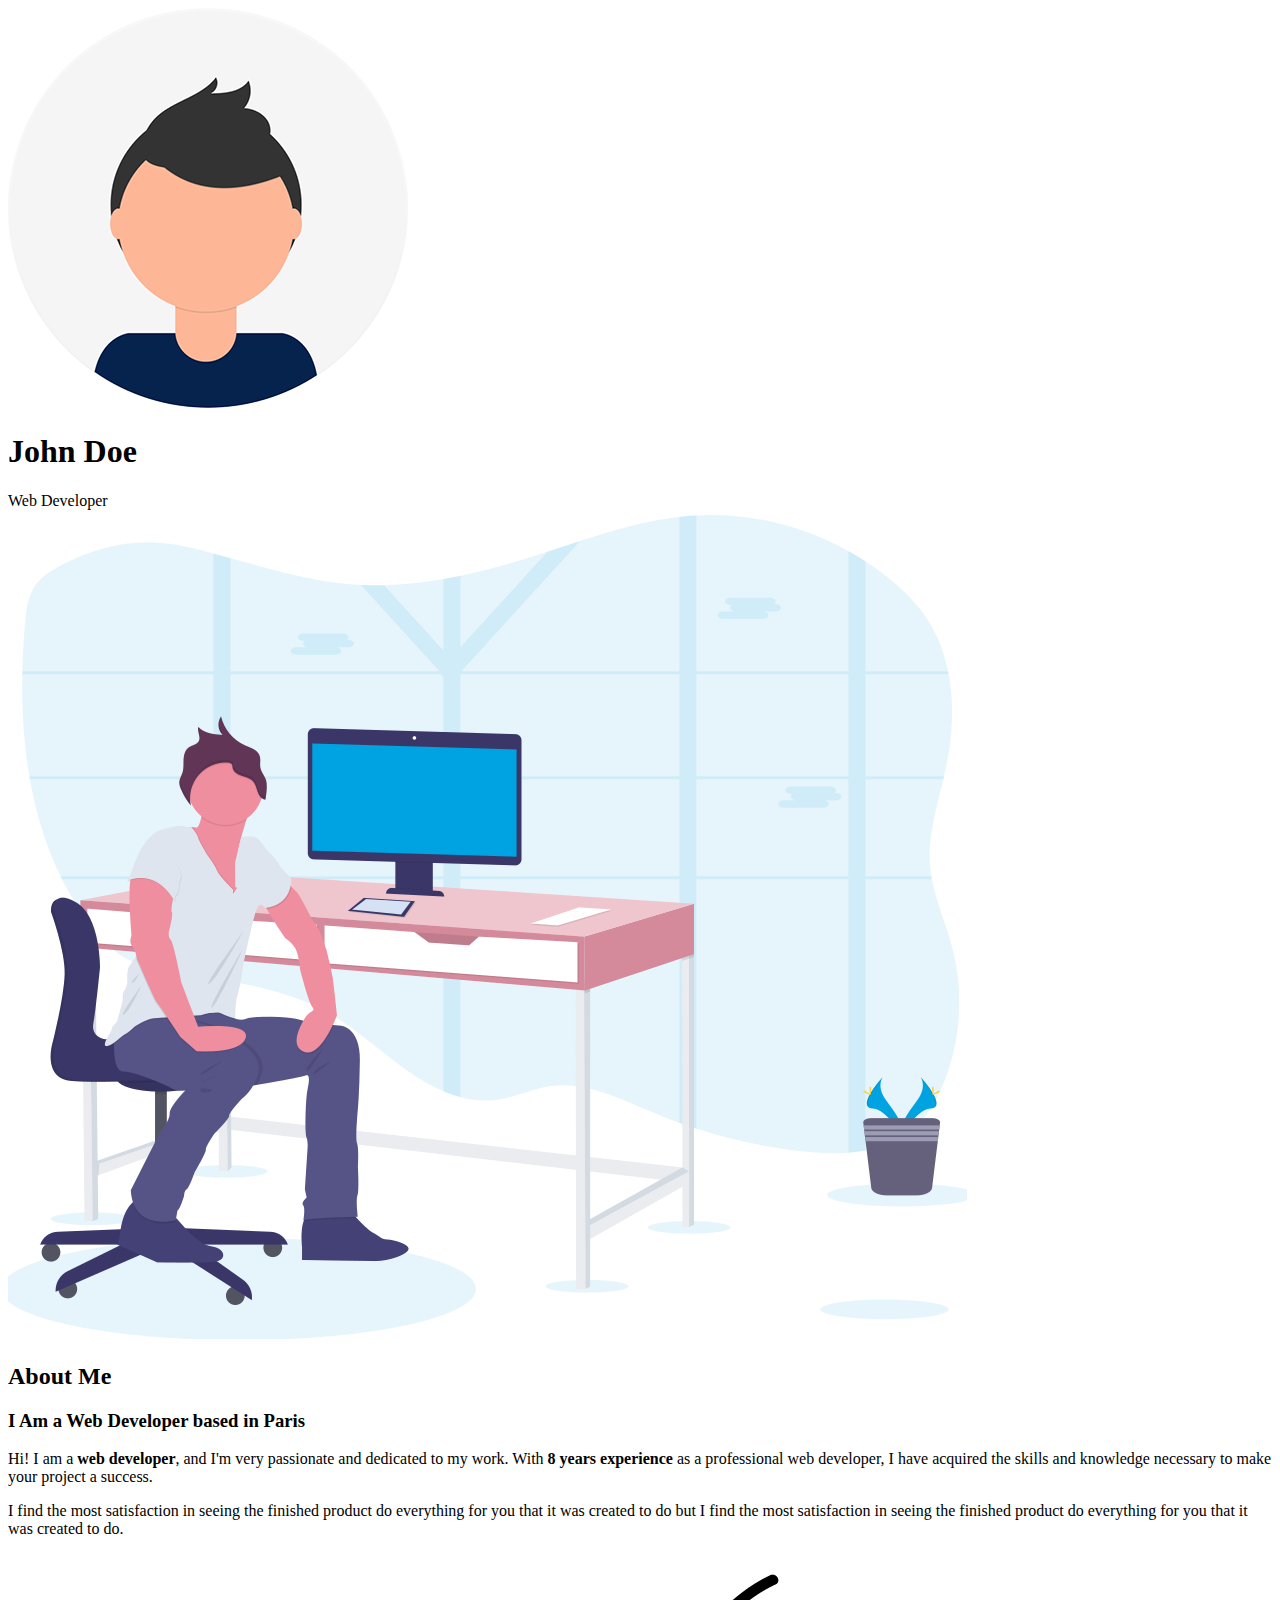
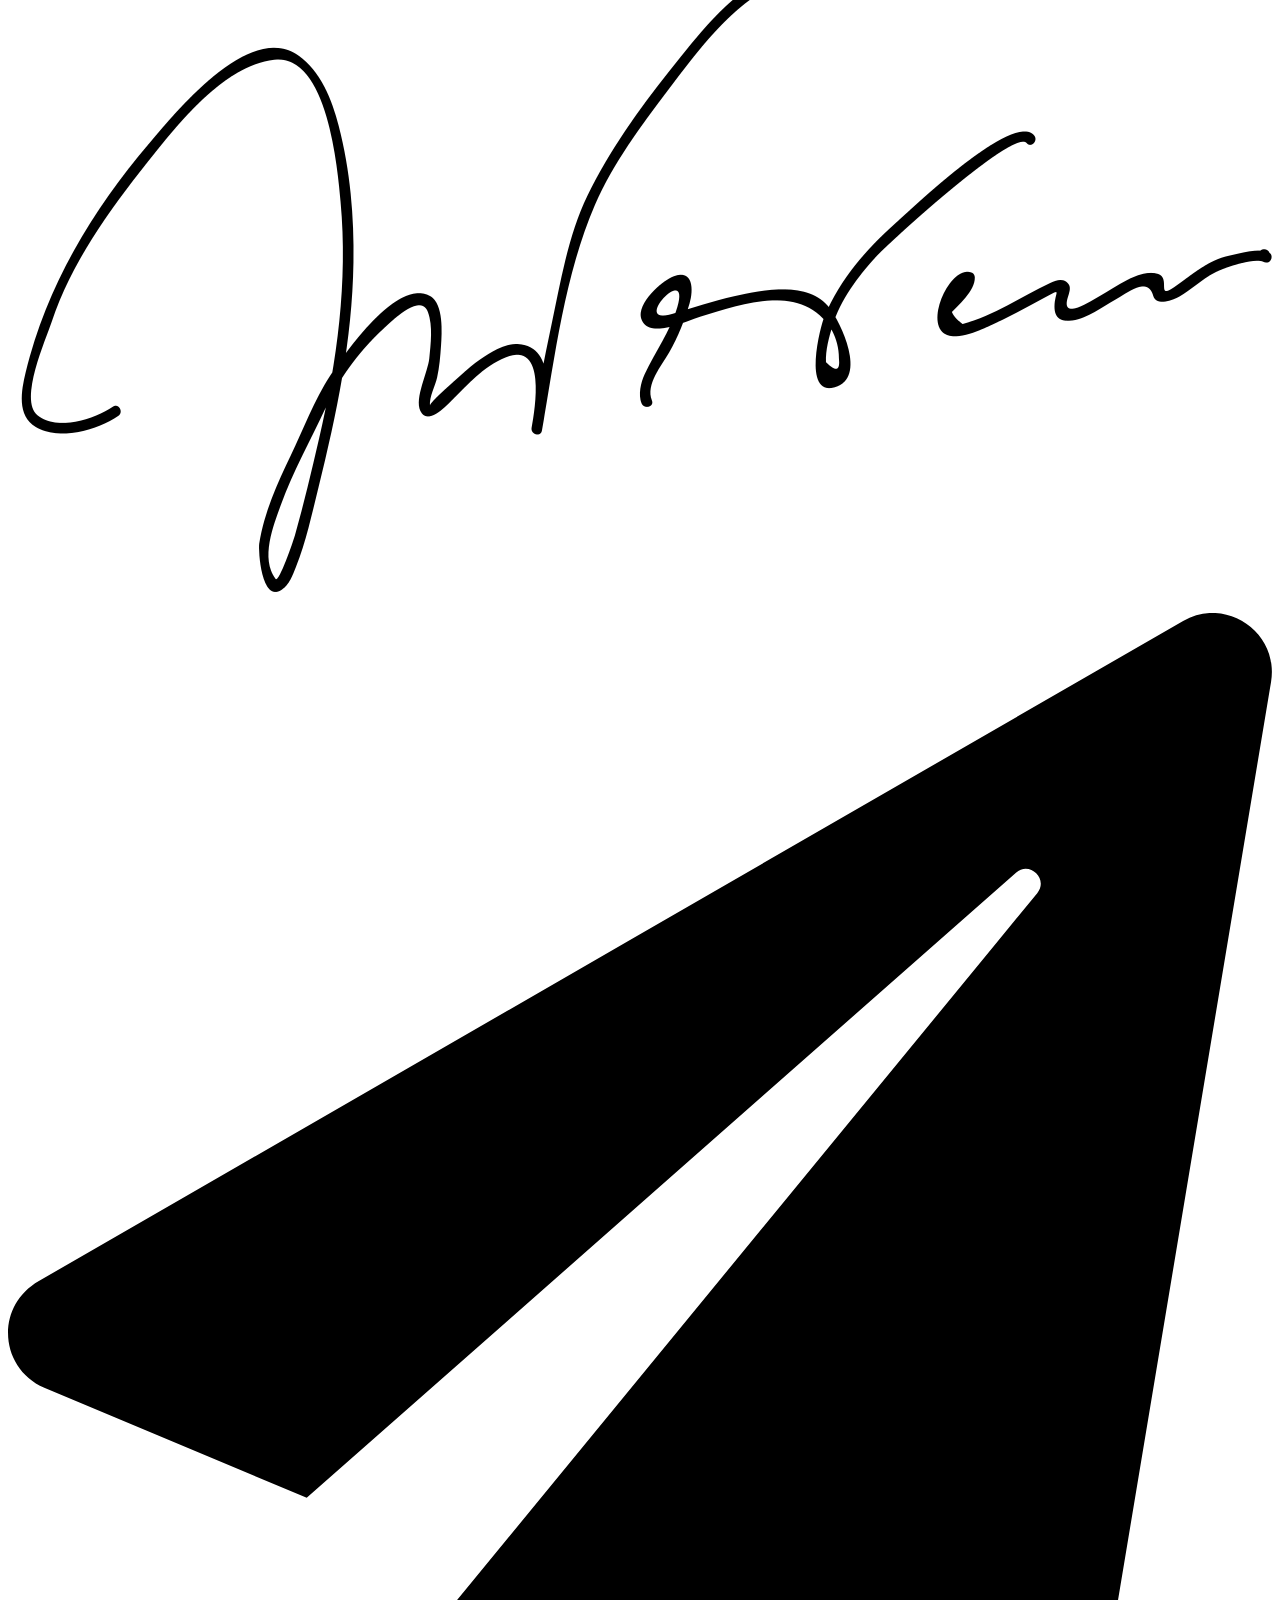
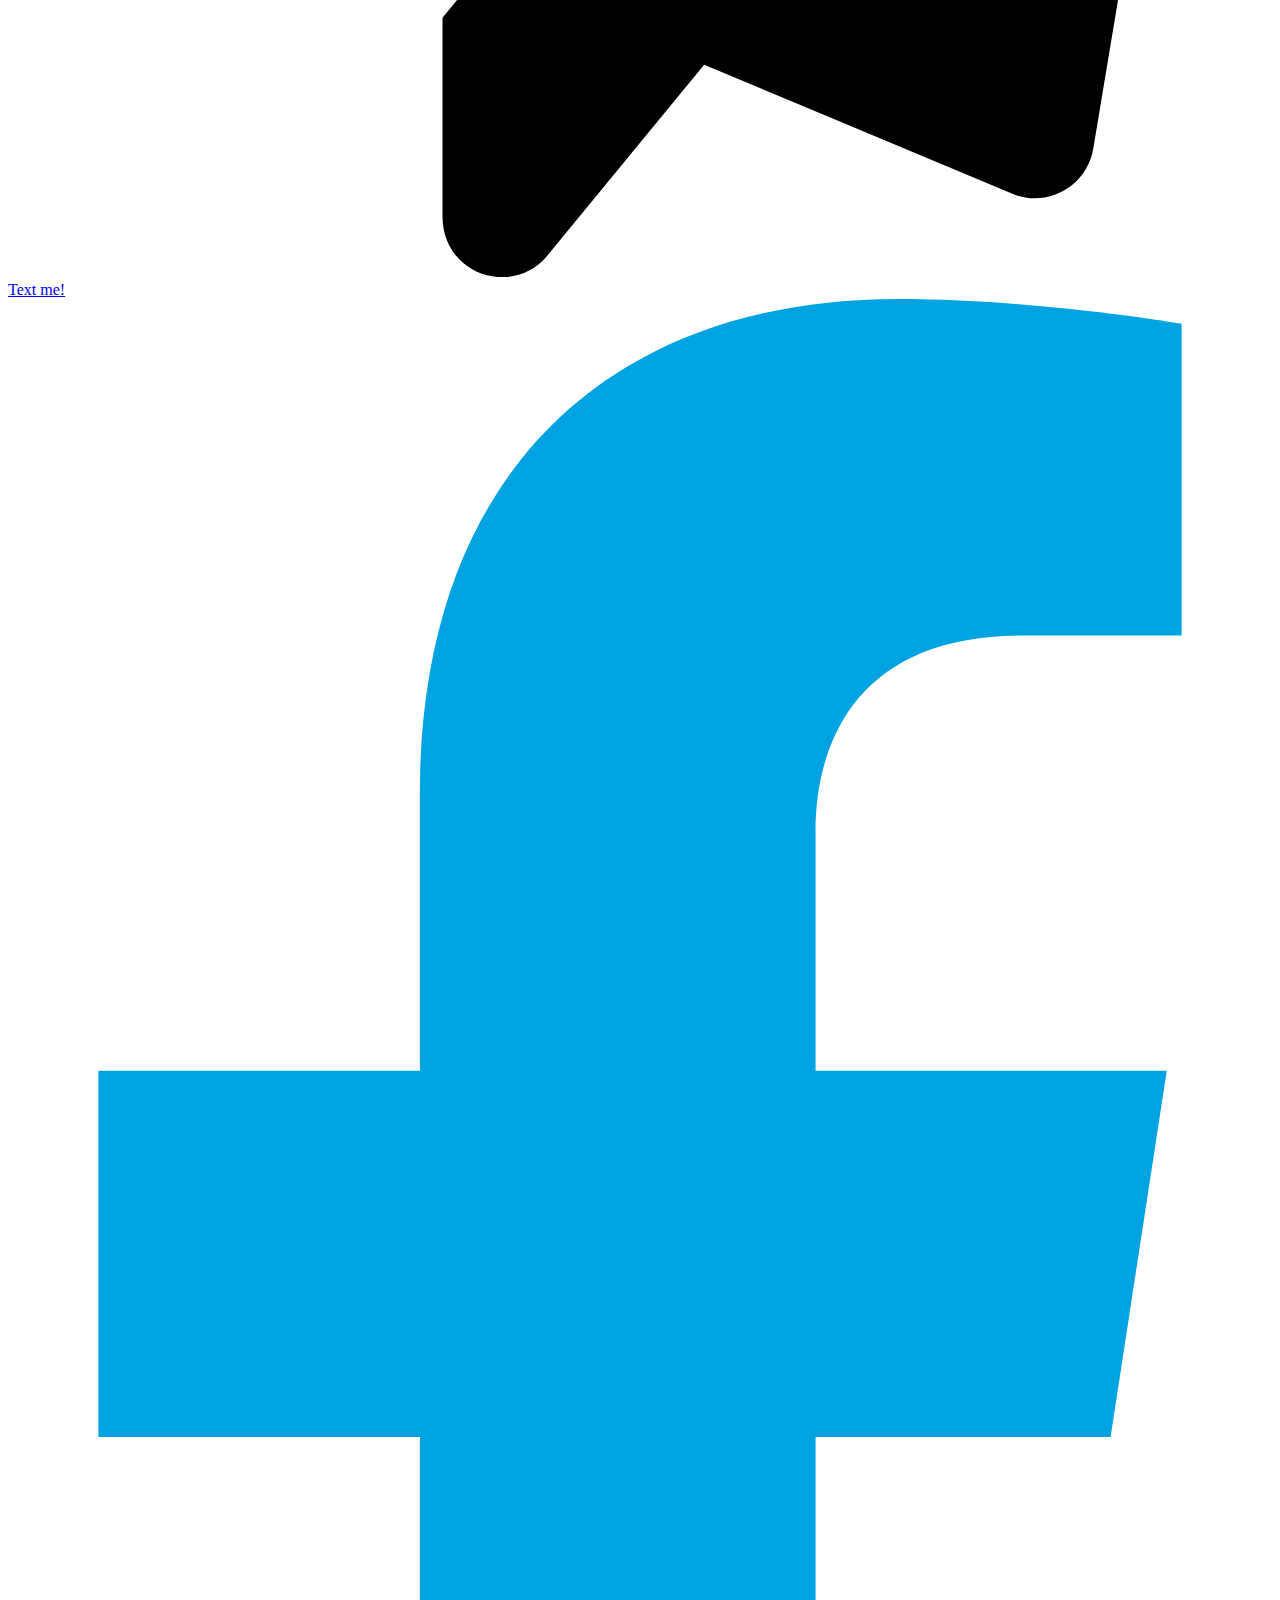
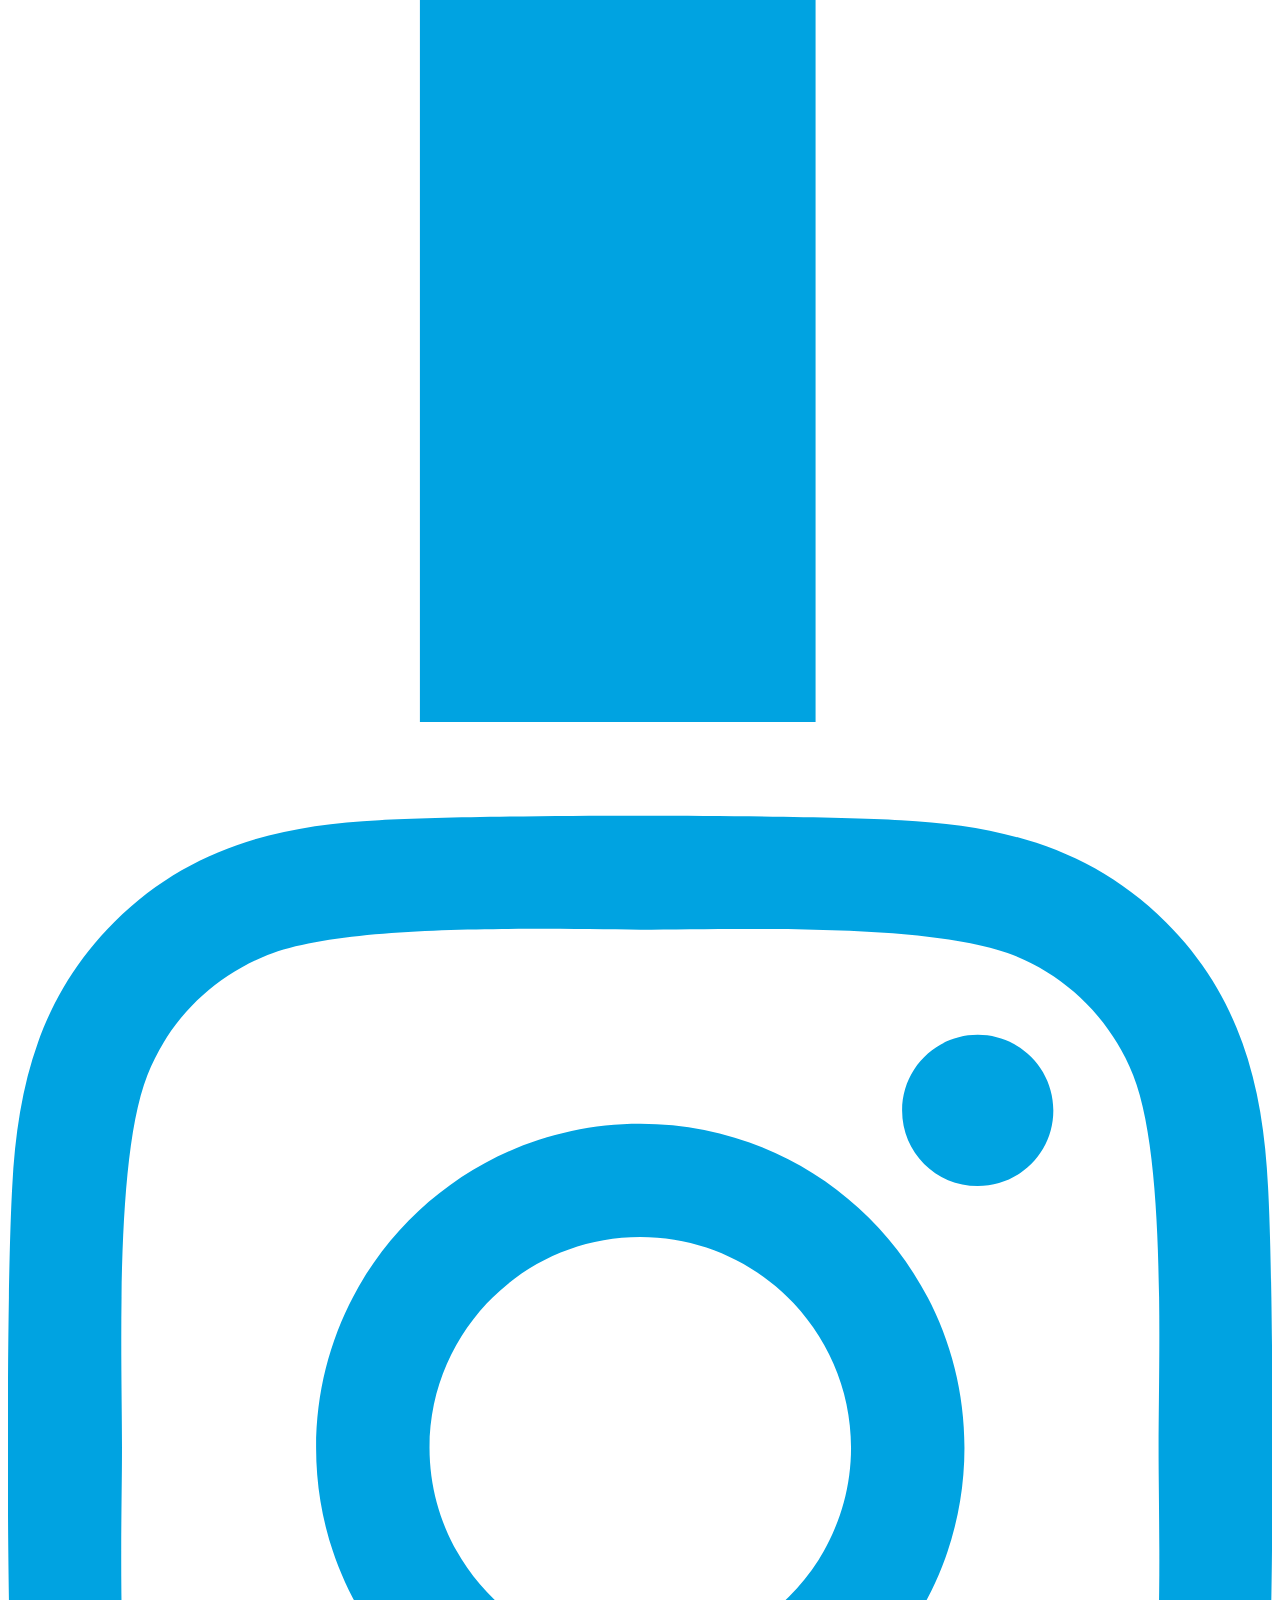
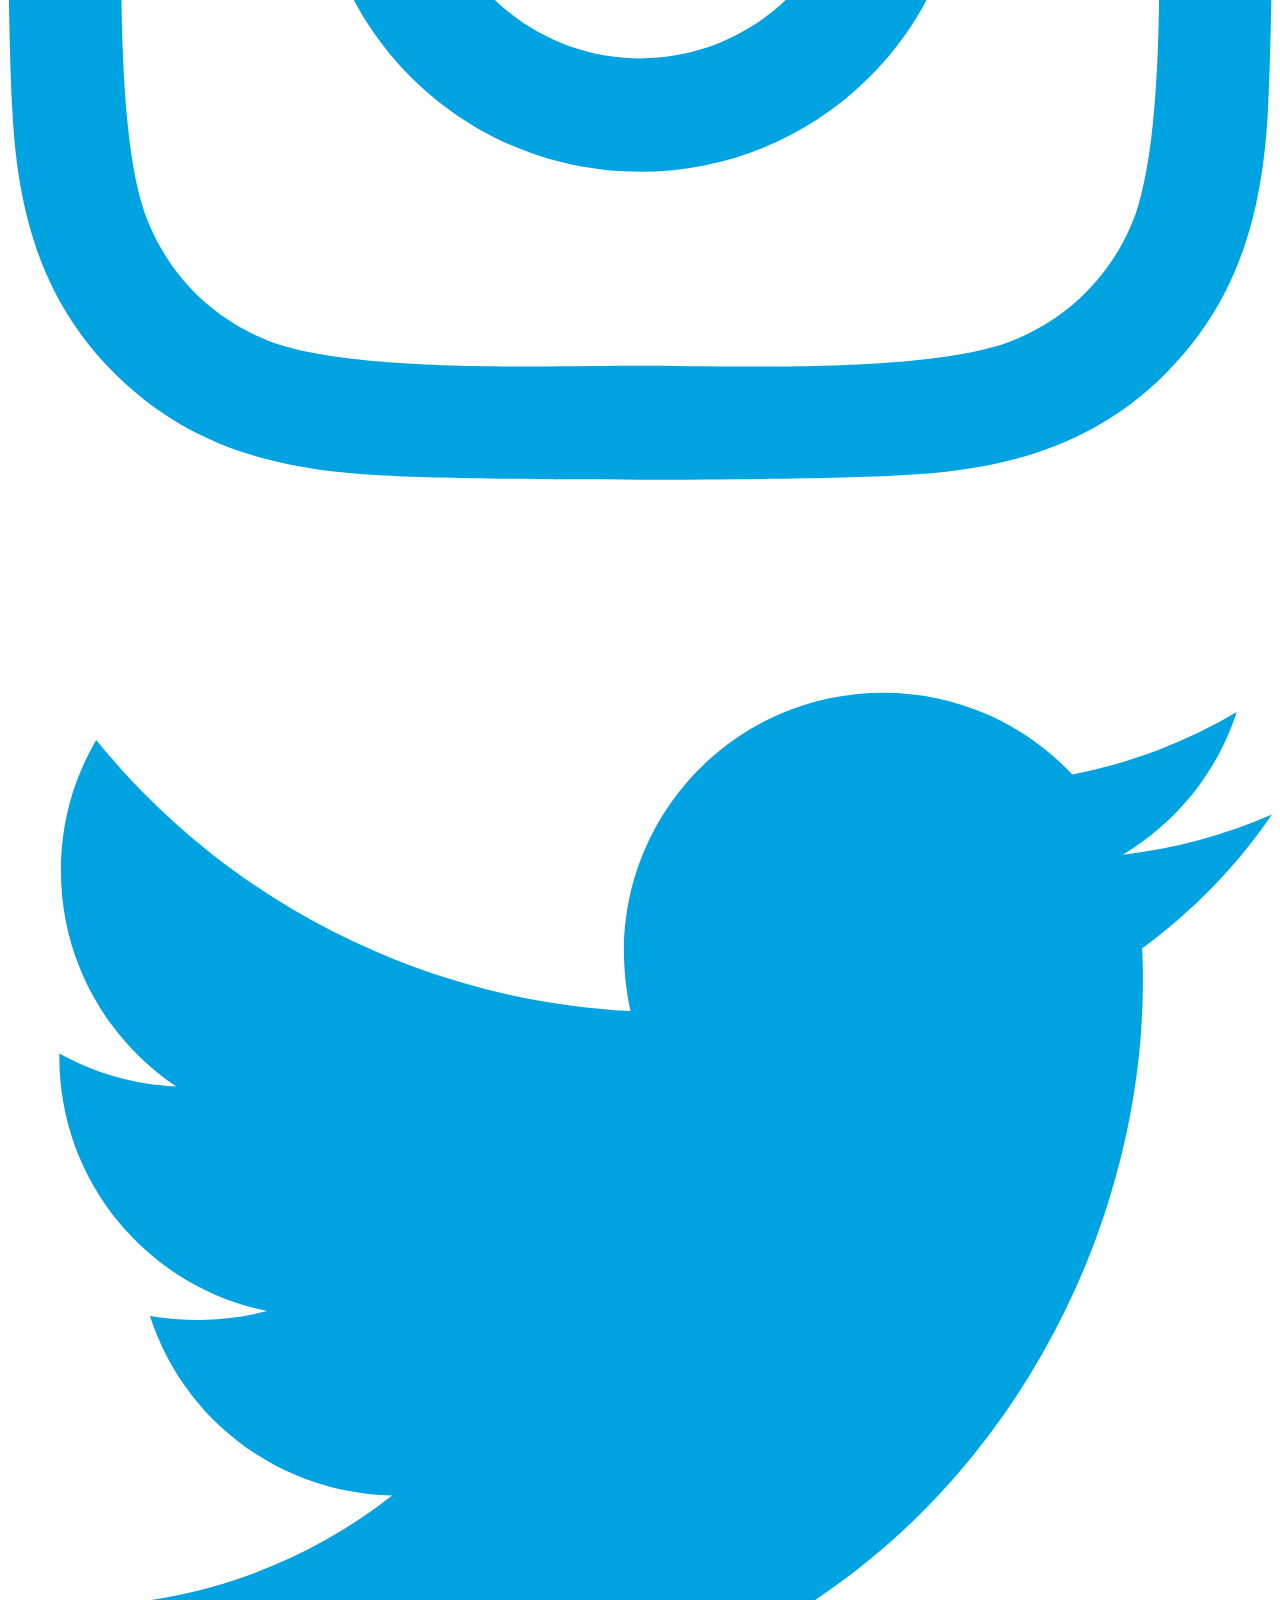
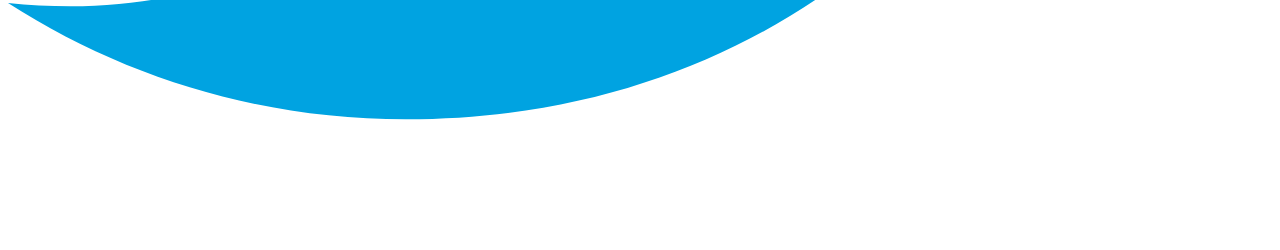
<file: 03_CSS/01_Wstep_i_selektory/01_Dodanie_klas/index.html>
<!DOCTYPE html>
<html lang="pl">
  <head>
    <meta charset="UTF-8" />
    <title>Moja wizytówka</title>
  </head>
  <body>
    <!-- Dodaj klasę: card -->
    <div class="card">
      <!-- Dodaj klasę: header -->
      <header class="header">
        <!-- Dodaj klasę: header-profile-img -->
        <img src="images/profile.png" alt="Zdjęcie profilowe" class="header-profile-img" />


        <!-- Dodaj klasę: header-profile -->
        <div class="header-profile">
          <h1>John Doe</h1>
          <div>Web Developer</div>
        </div>
      </header>

      <!-- Dodaj klasę: info -->
      <section class="info">
        <!-- Dodaj klasę: info-picture -->
        <img src="images/hero.png" alt="Ilustracja" class="info-picture"/>

        <!-- Dodaj klasę: info-content -->
        <div class="info-content">
          <h2>About Me</h2>

          <!-- Dodaj klasę: info-headline -->
          <h3 class="info-headline">I Am a Web Developer based in Paris</h3>

          <p>
            Hi! I am a <strong>web developer</strong>, and I'm very passionate and dedicated to my work. With
            <strong>8 years experience</strong> as a professional web developer, I have acquired the skills and
            knowledge necessary to make your project a success.
          </p>

          <p>
            I find the most satisfaction in seeing the finished product do everything for you that it was created to do
            but I find the most satisfaction in seeing the finished product do everything for you that it was created to
            do.
          </p>

          <!-- Dodaj klasę: info-signature -->
          <img src="images/signature.png" alt="Podpis" class="info-signature"/>

          <!-- Dodaj klasę: info-contact -->
          <div class="info-contact">
            <!-- Dodaj klasę: info-contact-btn -->
            <a href="#" class="info-contact-btn">
              <img src="images/icon-telegram.svg" alt="Ikona Telegram" />
              Text me!
            </a>
            <!-- Dodaj klasę: info-contact-social -->
            <a href="#" class="info-contact-social">
              <img src="images/icon-facebook.svg" alt="Ikona Facebook" />
            </a>
            <!-- Dodaj klasę: info-contact-social -->
            <a href="#" class="info-contact-social">
              <img src="images/icon-instagram.svg" alt="Ikona Instagram" />
            </a>
            <!-- Dodaj klasę: info-contact-social -->
            <a href="#" class="info-contact-social">
              <img src="images/icon-twitter.svg" alt="Ikona Twitter" />
            </a>
          </div>
        </div>
      </section>
    </div>
  </body>
</html>
</file>
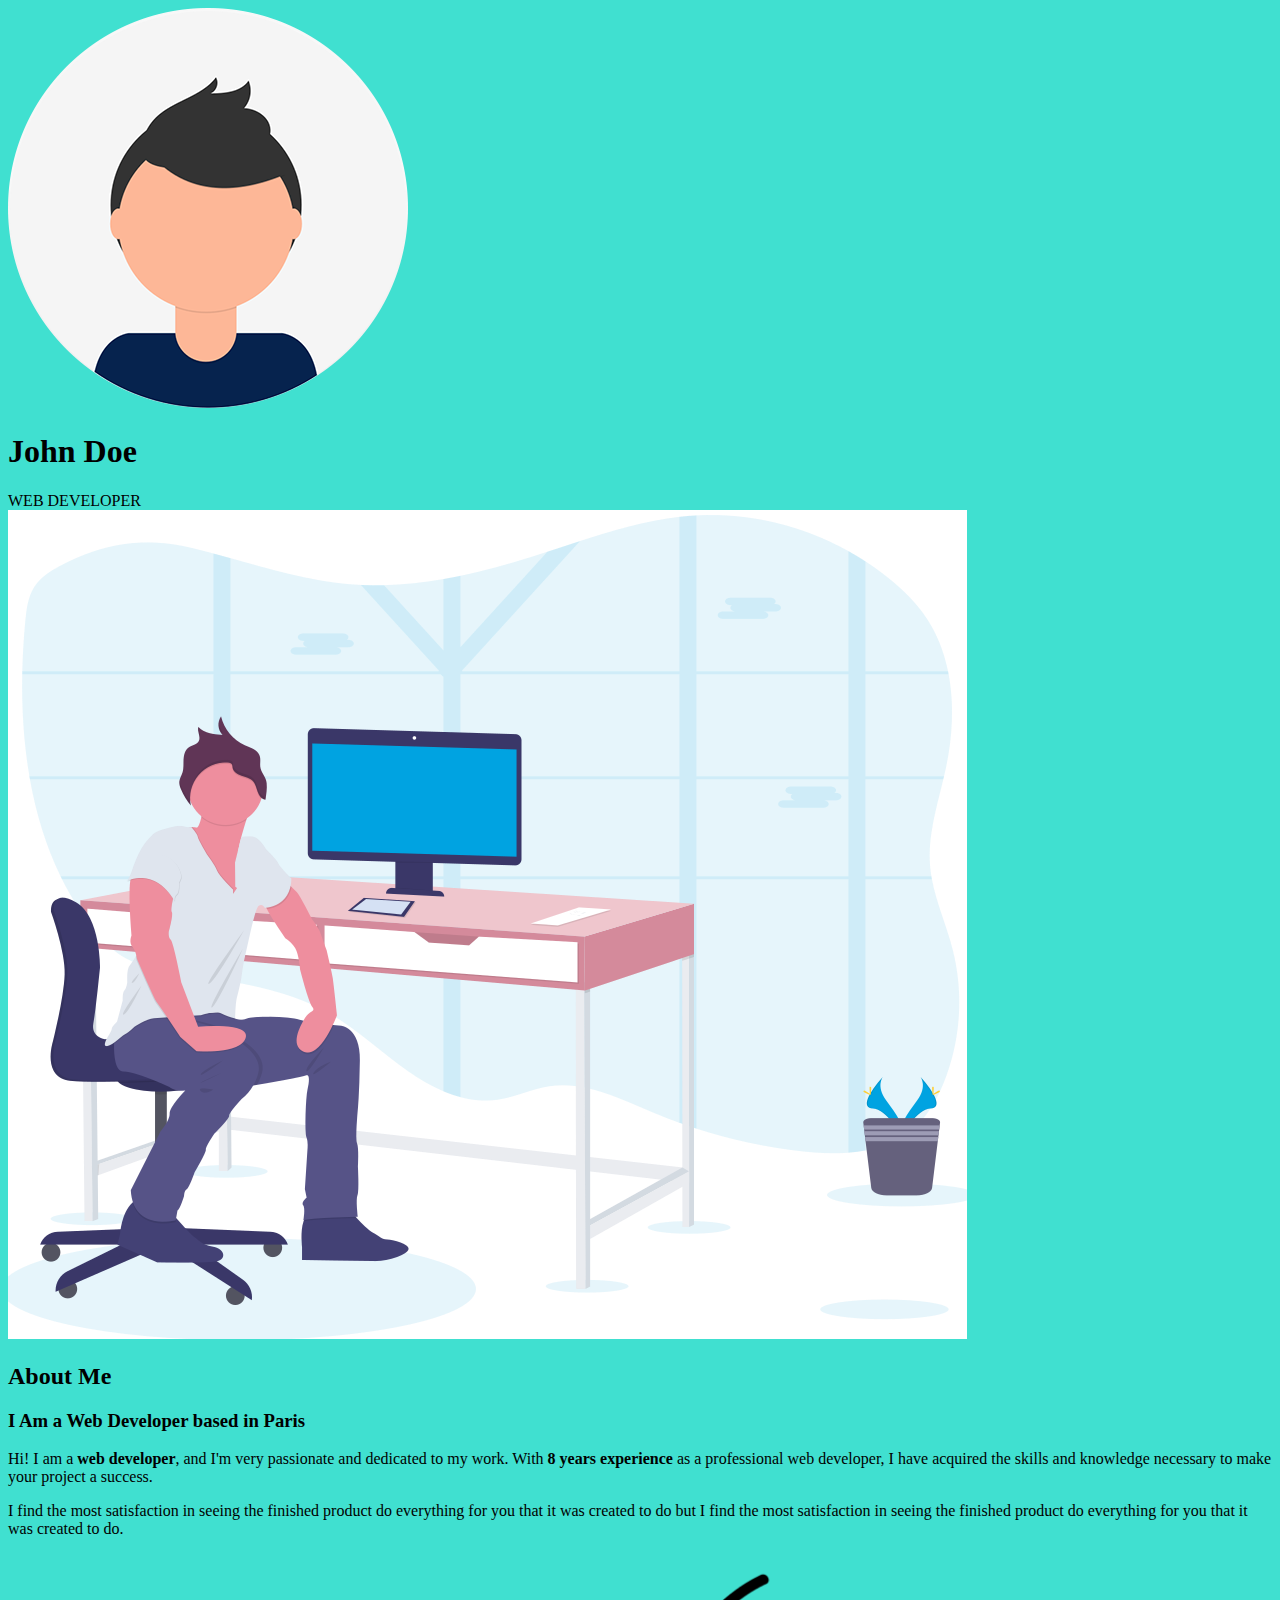
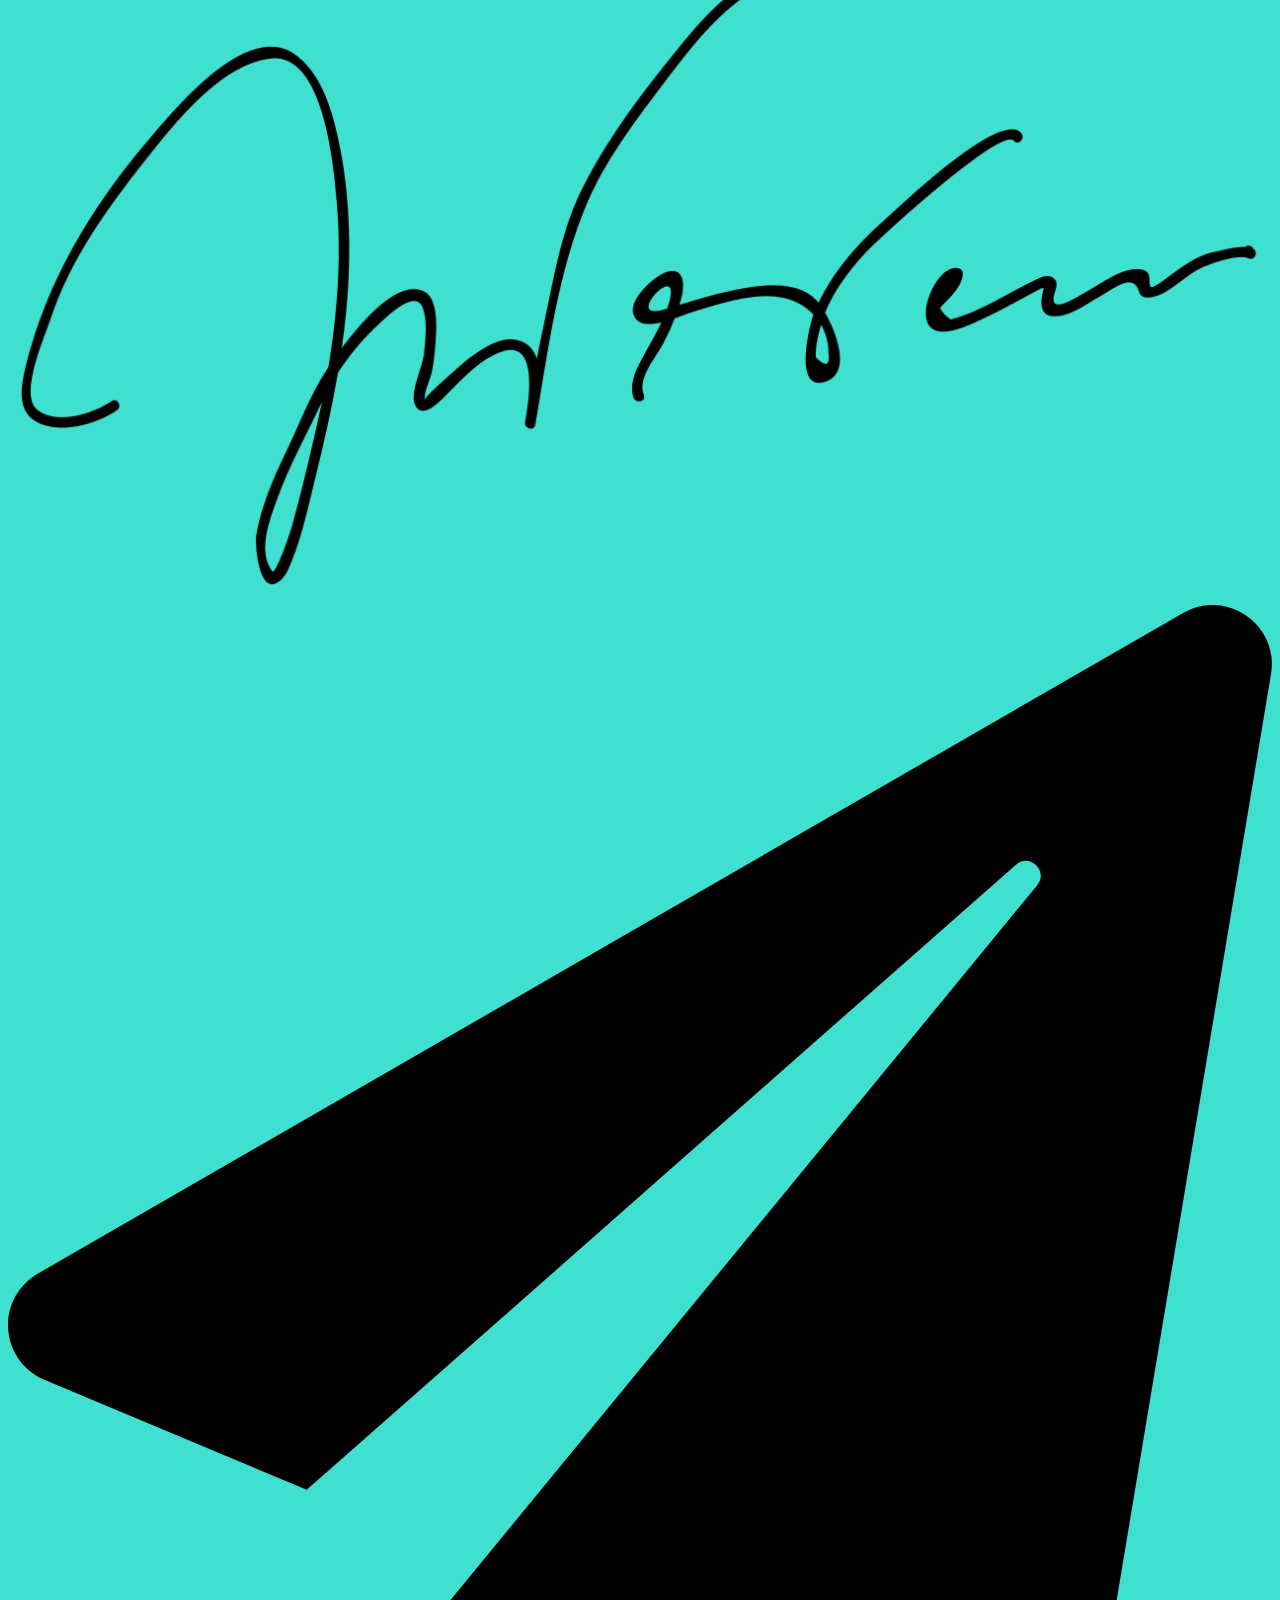
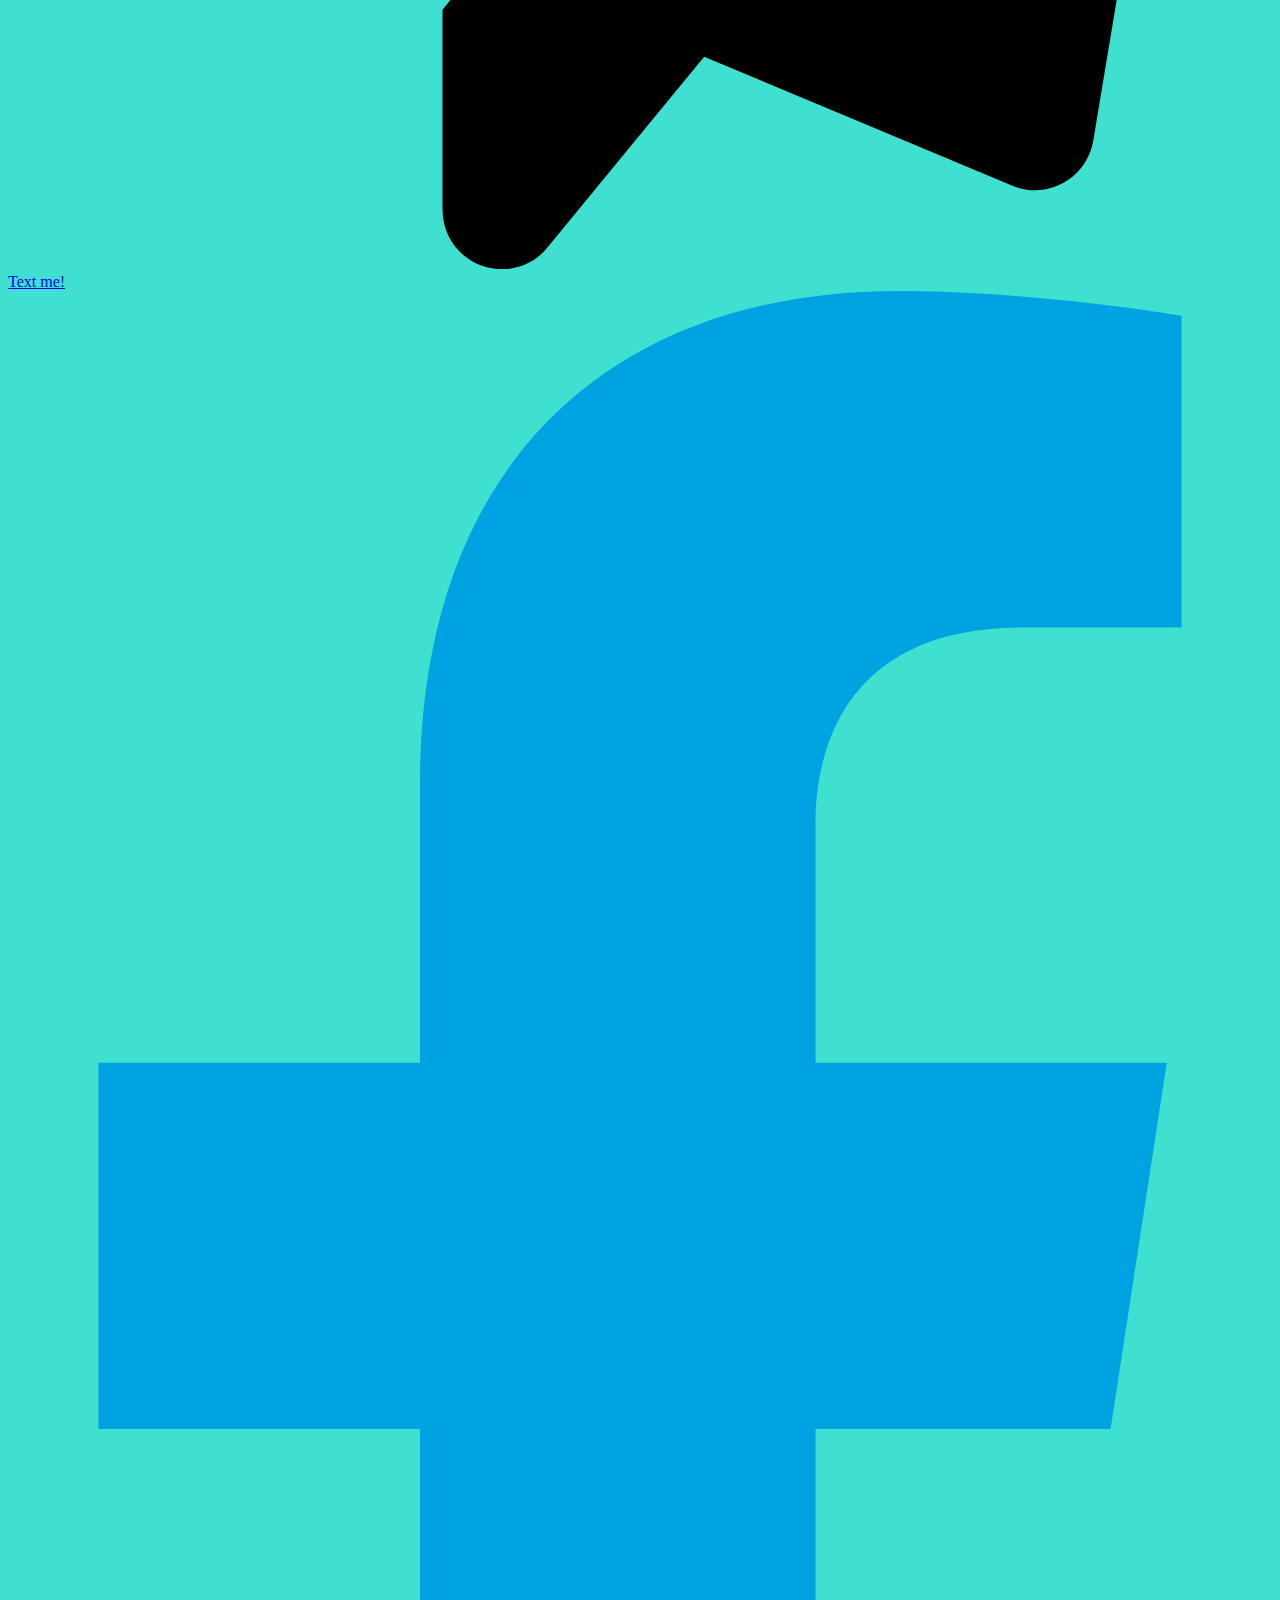
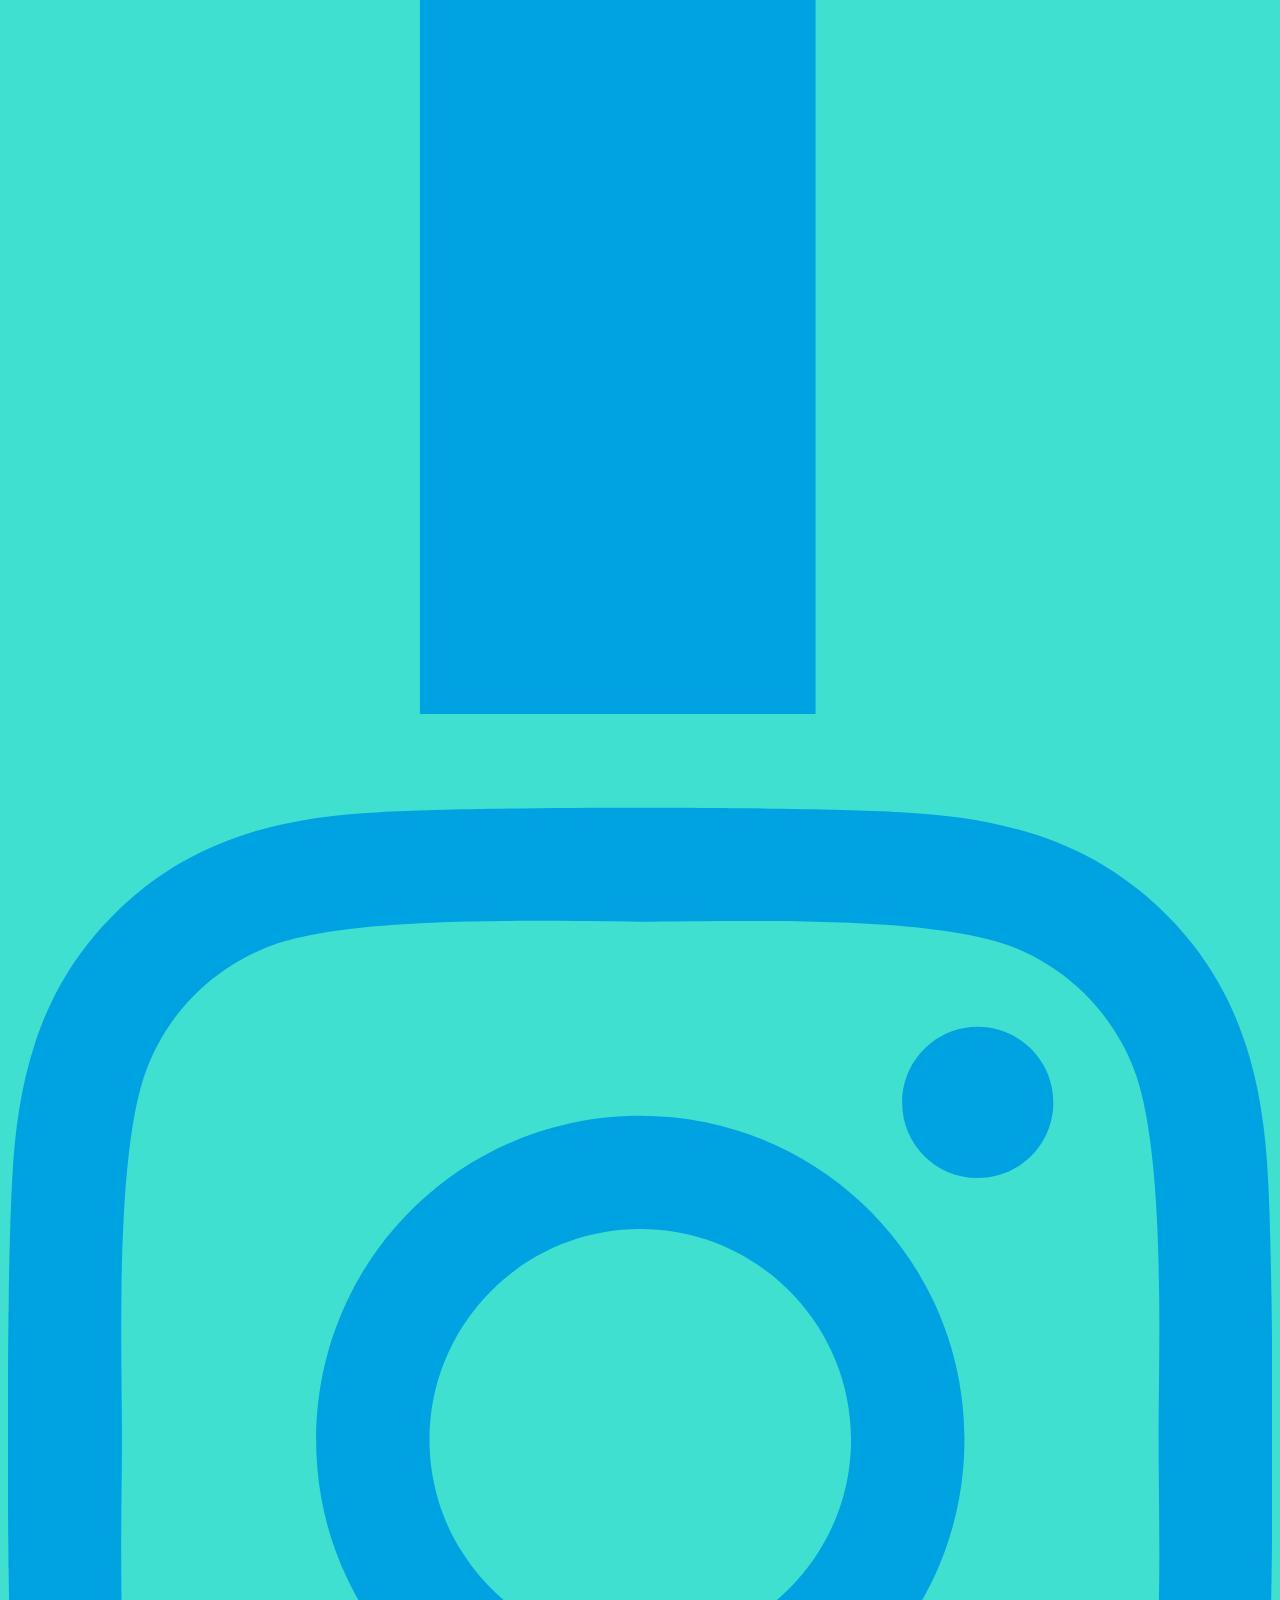
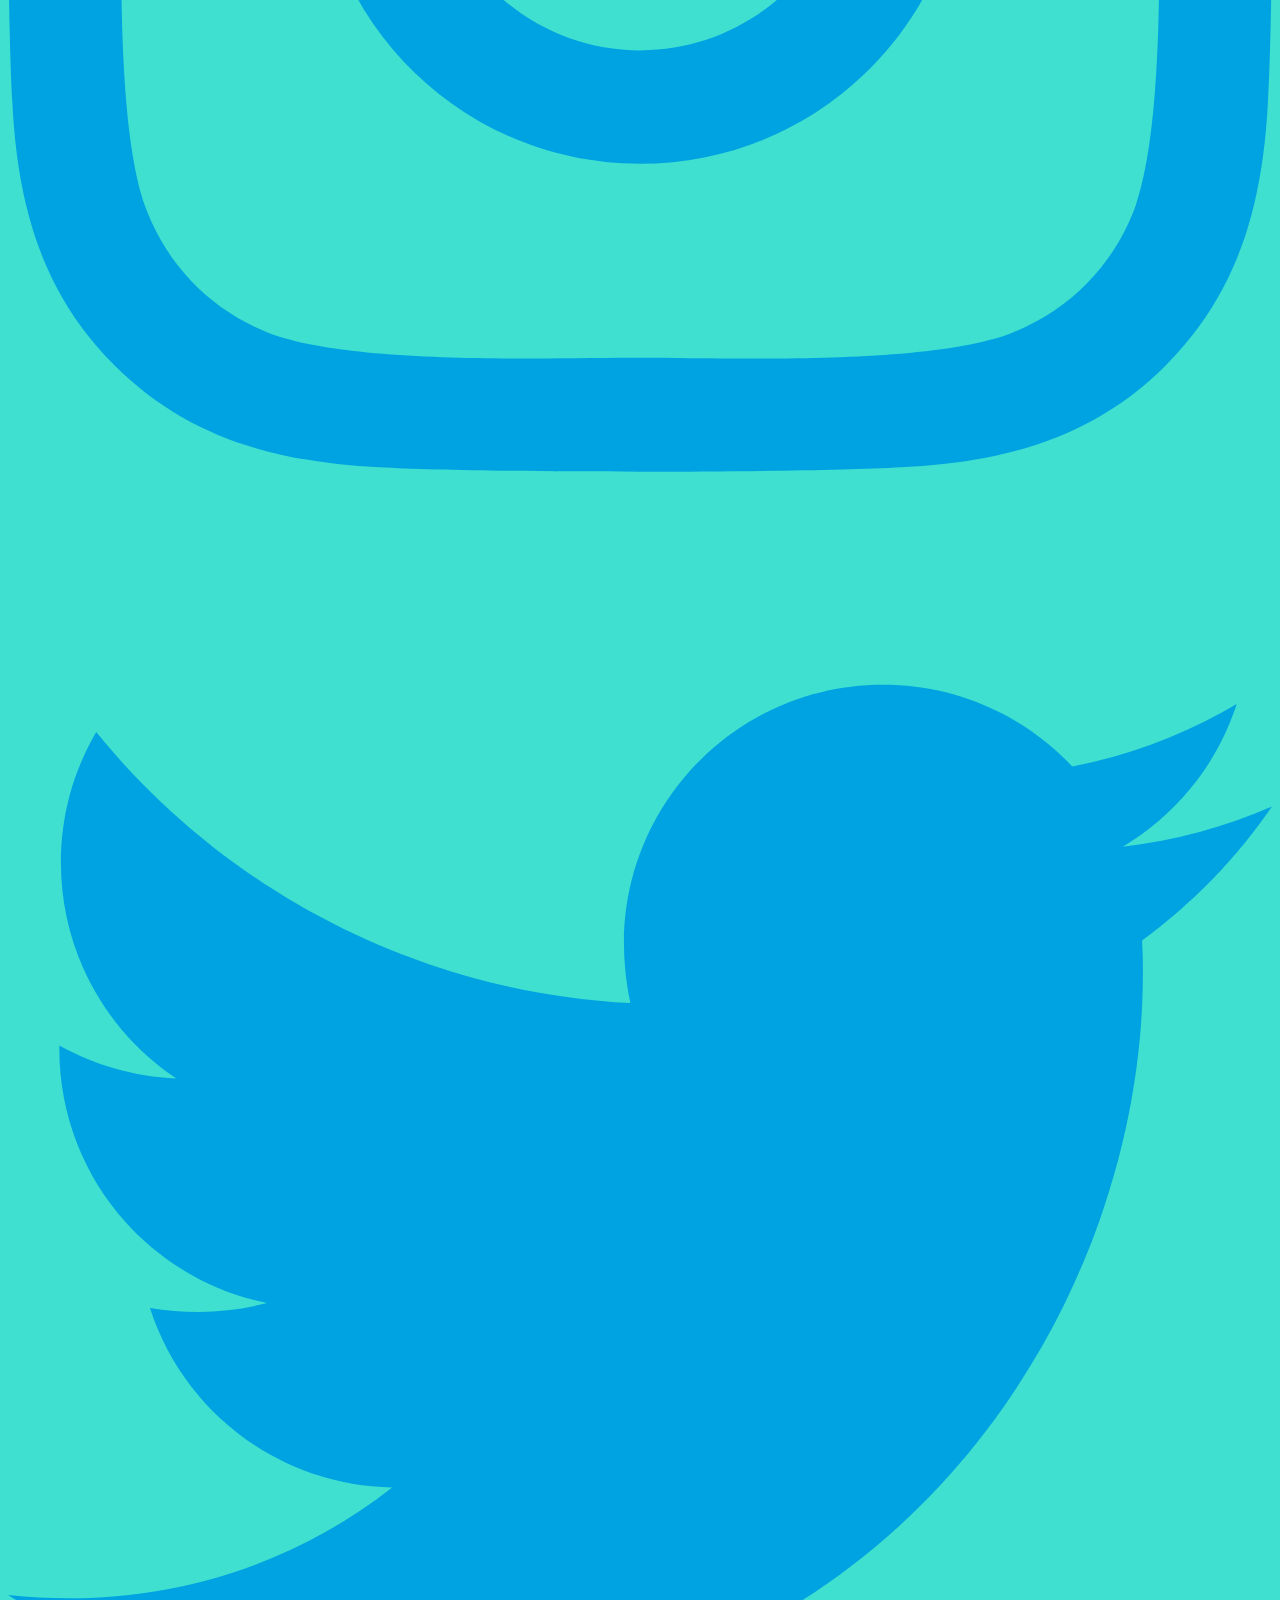
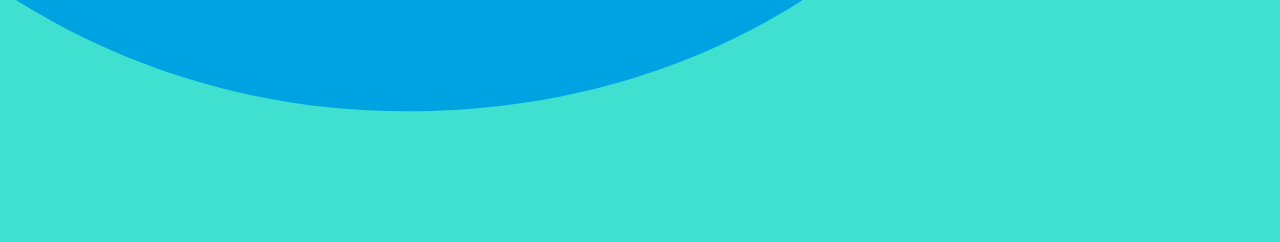
<file: 03_CSS/01_Wstep_i_selektory/02_Dodanie_pliku_ze_stylami/index.html>
<!DOCTYPE html>
<html lang="en">
  <head>
    <meta charset="UTF-8" />
    <title>Moja wizytówka</title>
    <!-- Wstaw element link z odniesieniem do pliku css/style.css -->
     <link rel="stylesheet" href="css/style.css" />
  </head>
  <body>
    <div class="card">
      <header class="header">
        <img src="images/profile.png" alt="Zdjęcie profilowe" class="header-profile-img" />
        <div class="header-profile">
          <h1>John Doe</h1>
          <div>WEB DEVELOPER</div>
        </div>
      </header>

      <section class="info">
        <img src="images/hero.png" alt="Ilustracja" class="info-picture" />
        <div class="info-content">
          <h2>About Me</h2>
          <h3 class="info-headline">I Am a <span>Web Developer</span> based in Paris</h3>
          <p>
            Hi! I am a <strong>web developer</strong>, and I'm very passionate and dedicated to my work. With
            <strong>8 years experience</strong> as a professional web developer, I have acquired the skills and
            knowledge necessary to make your project a success.
          </p>
          <p>
            I find the most satisfaction in seeing the finished product do everything for you that it was created to do
            but I find the most satisfaction in seeing the finished product do everything for you that it was created to
            do.
          </p>

          <img src="images/signature.png" alt="Podpis" class="info-signature" />

          <div class="info-contact">
            <a href="#" class="info-contact-btn">
              <img src="images/icon-telegram.svg" alt="Ikona Telegram" />
              Text me!
            </a>

            <a href="#" class="info-contact-social"><img src="images/icon-facebook.svg" alt="Ikona Facebook" /></a>
            <a href="#" class="info-contact-social"><img src="images/icon-instagram.svg" alt="Ikona Instagram" /></a>
            <a href="#" class="info-contact-social"><img src="images/icon-twitter.svg" alt="Ikona Twitter" /></a>
          </div>
        </div>
      </section>
    </div>
  </body>
</html>
</file>
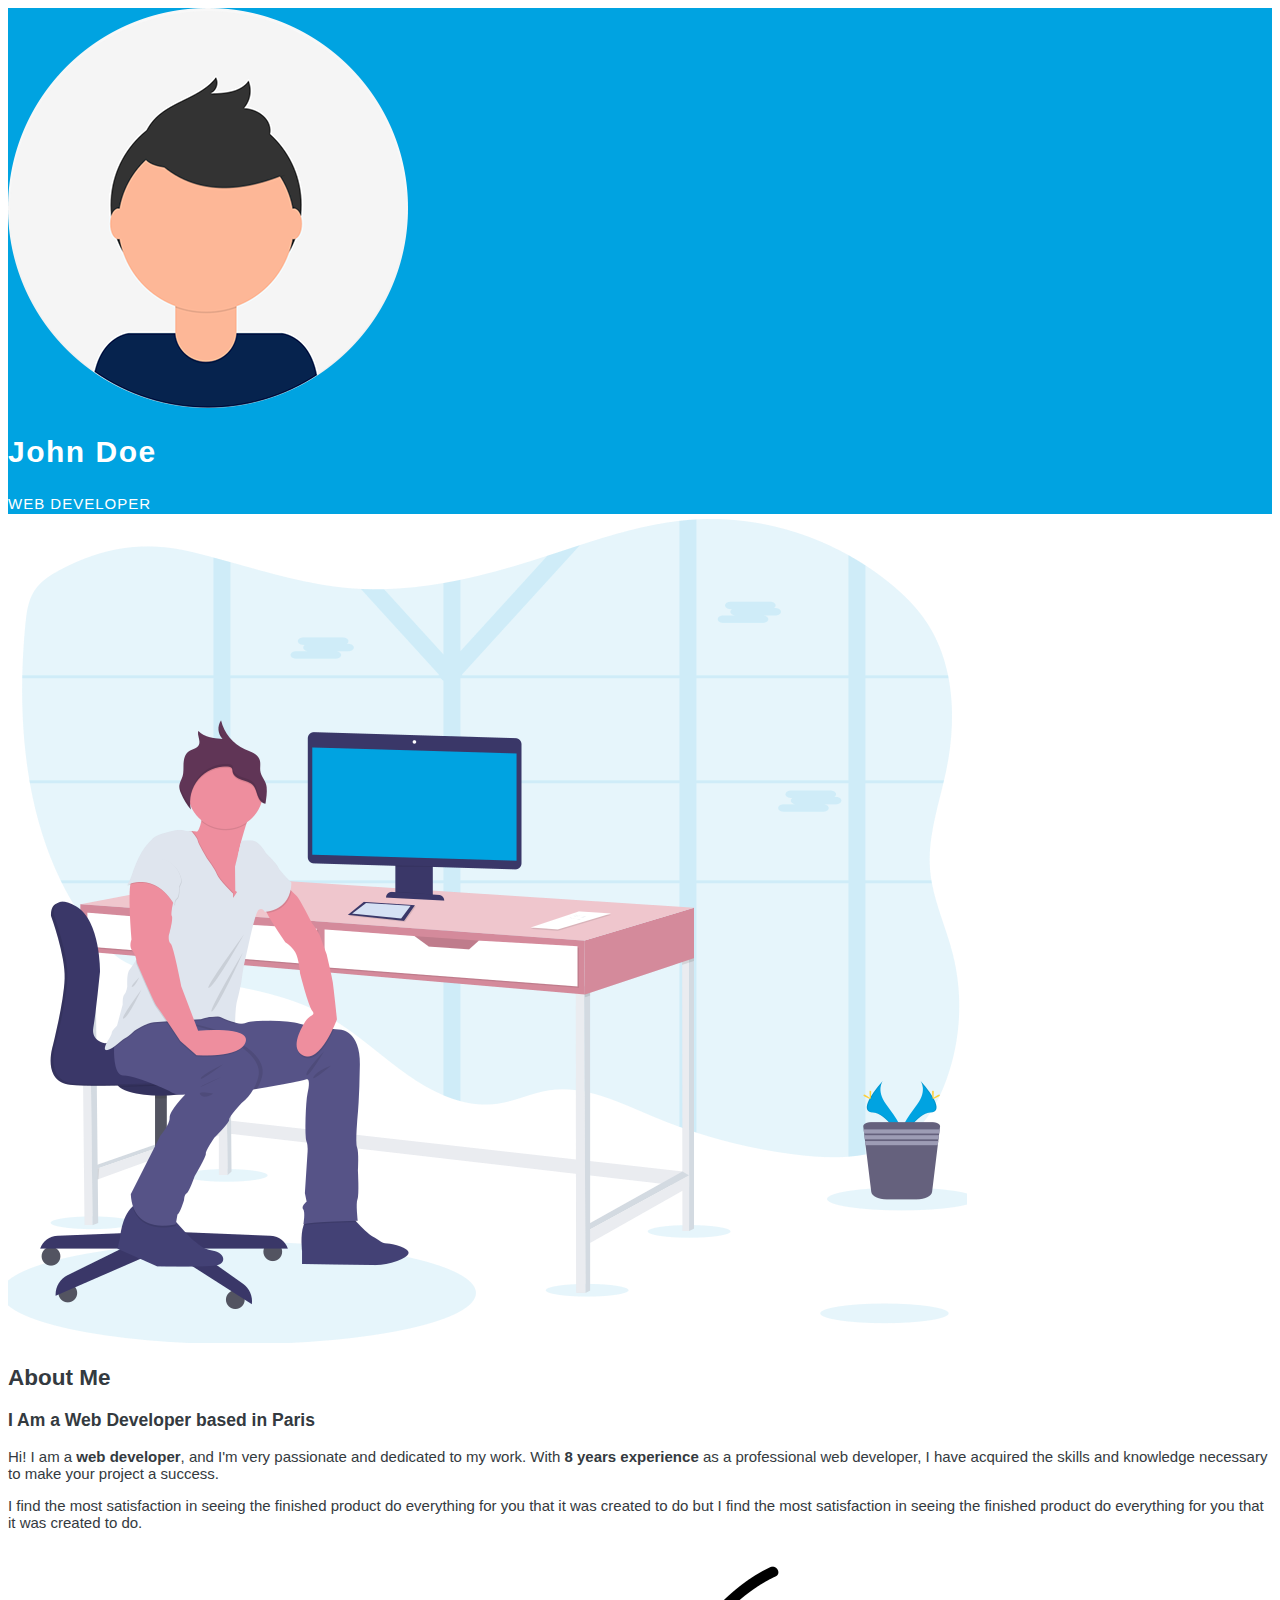
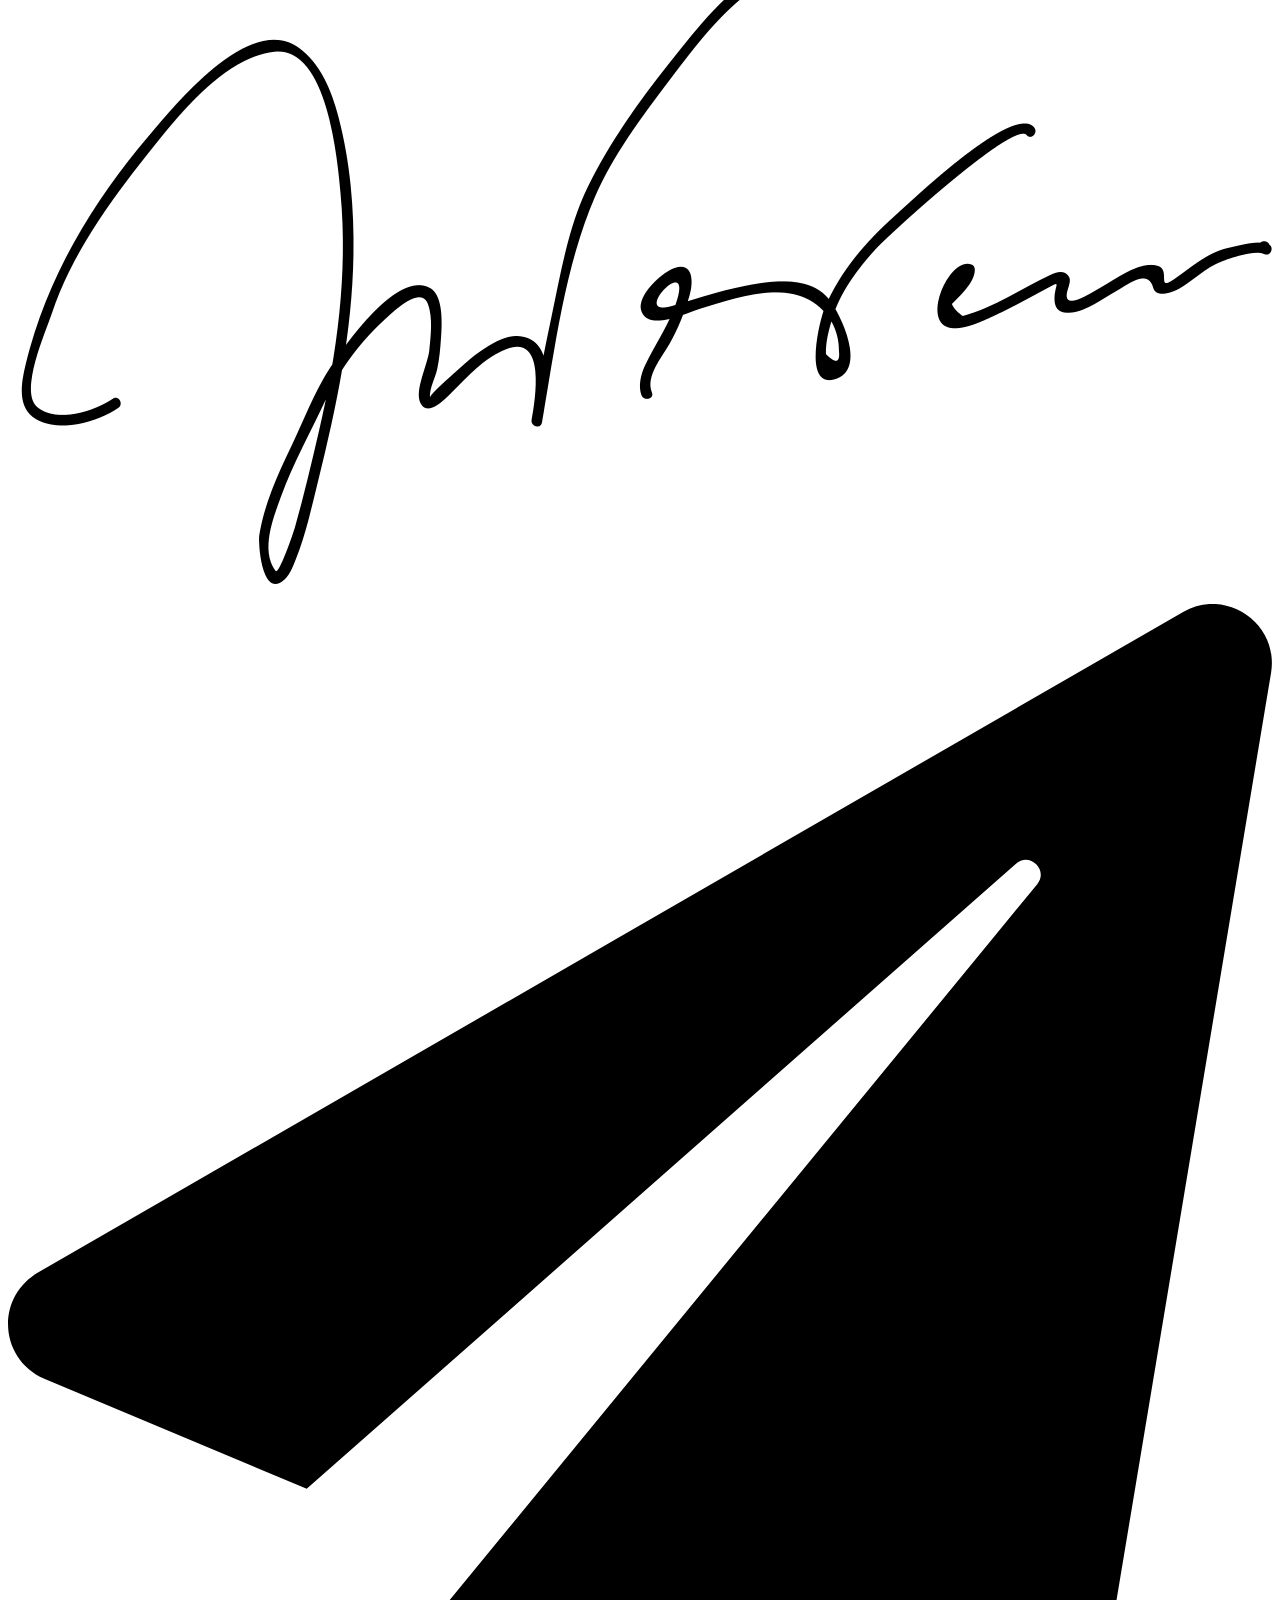
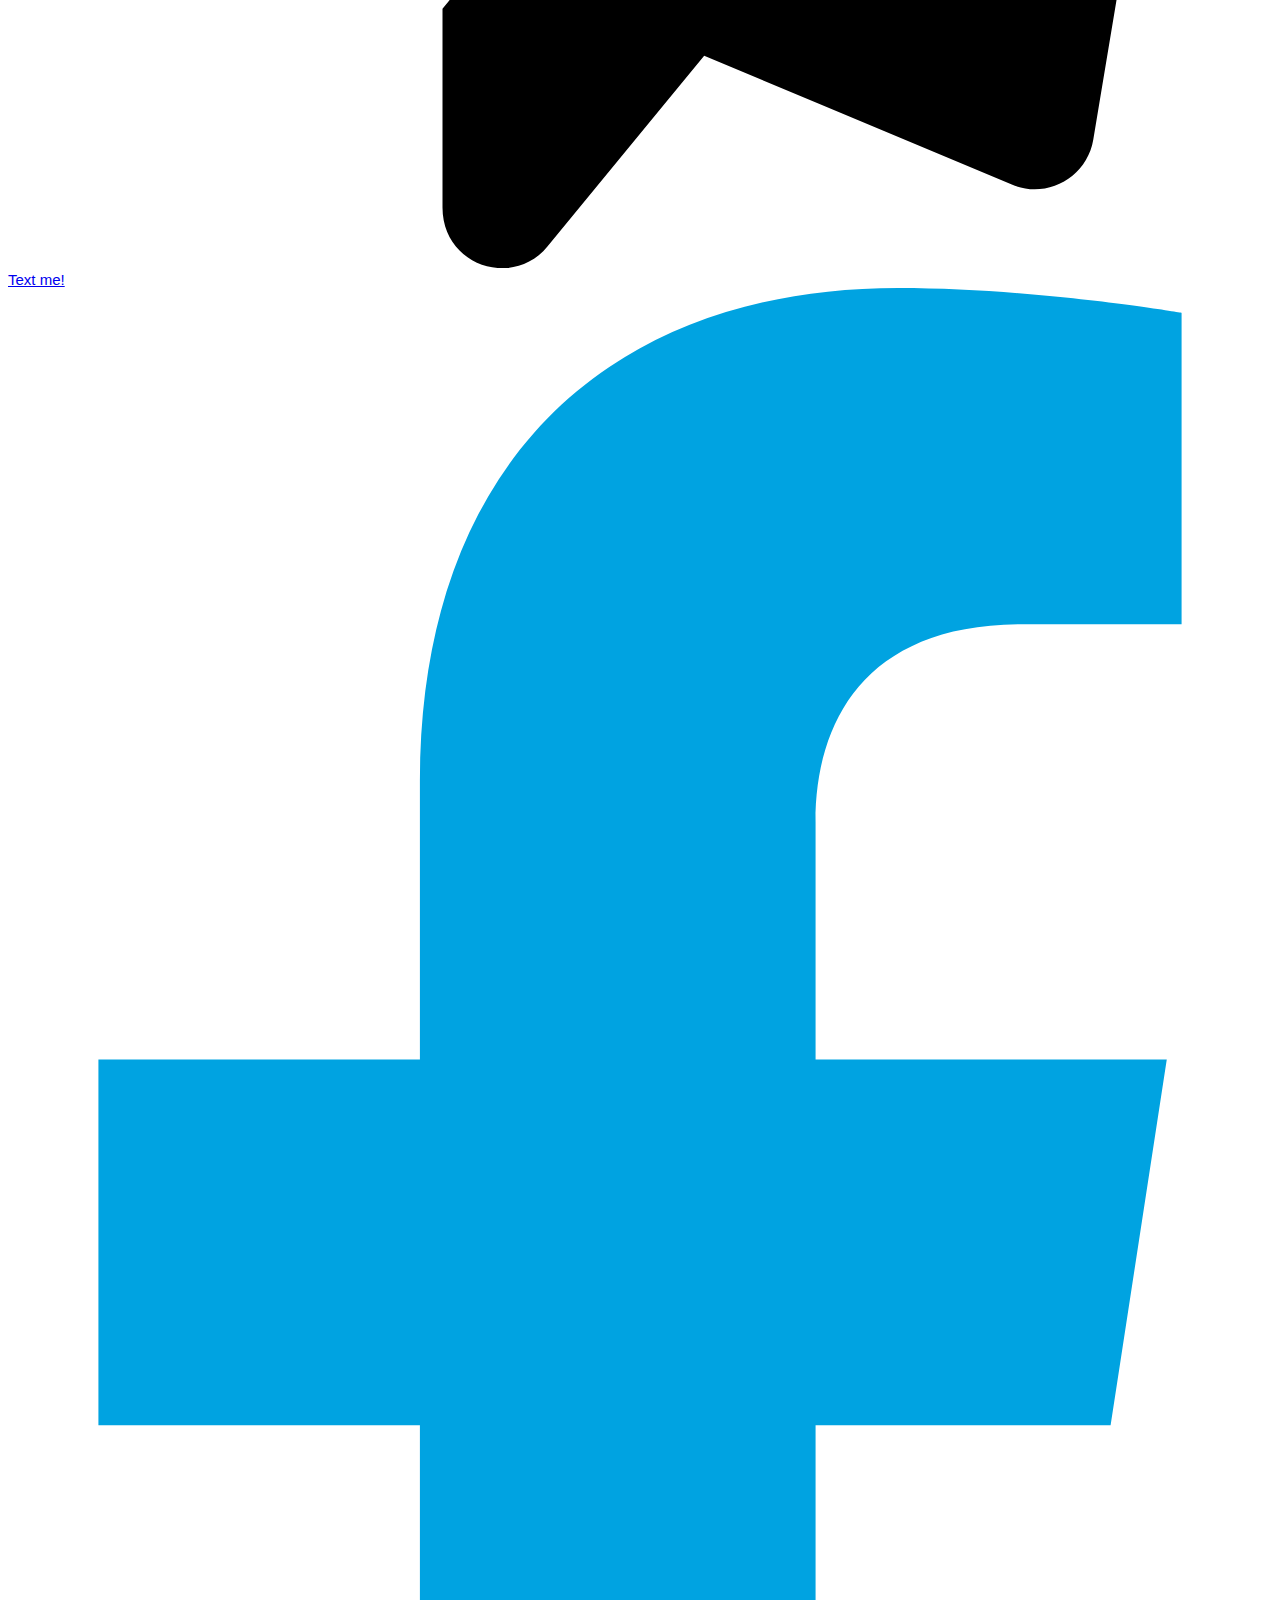
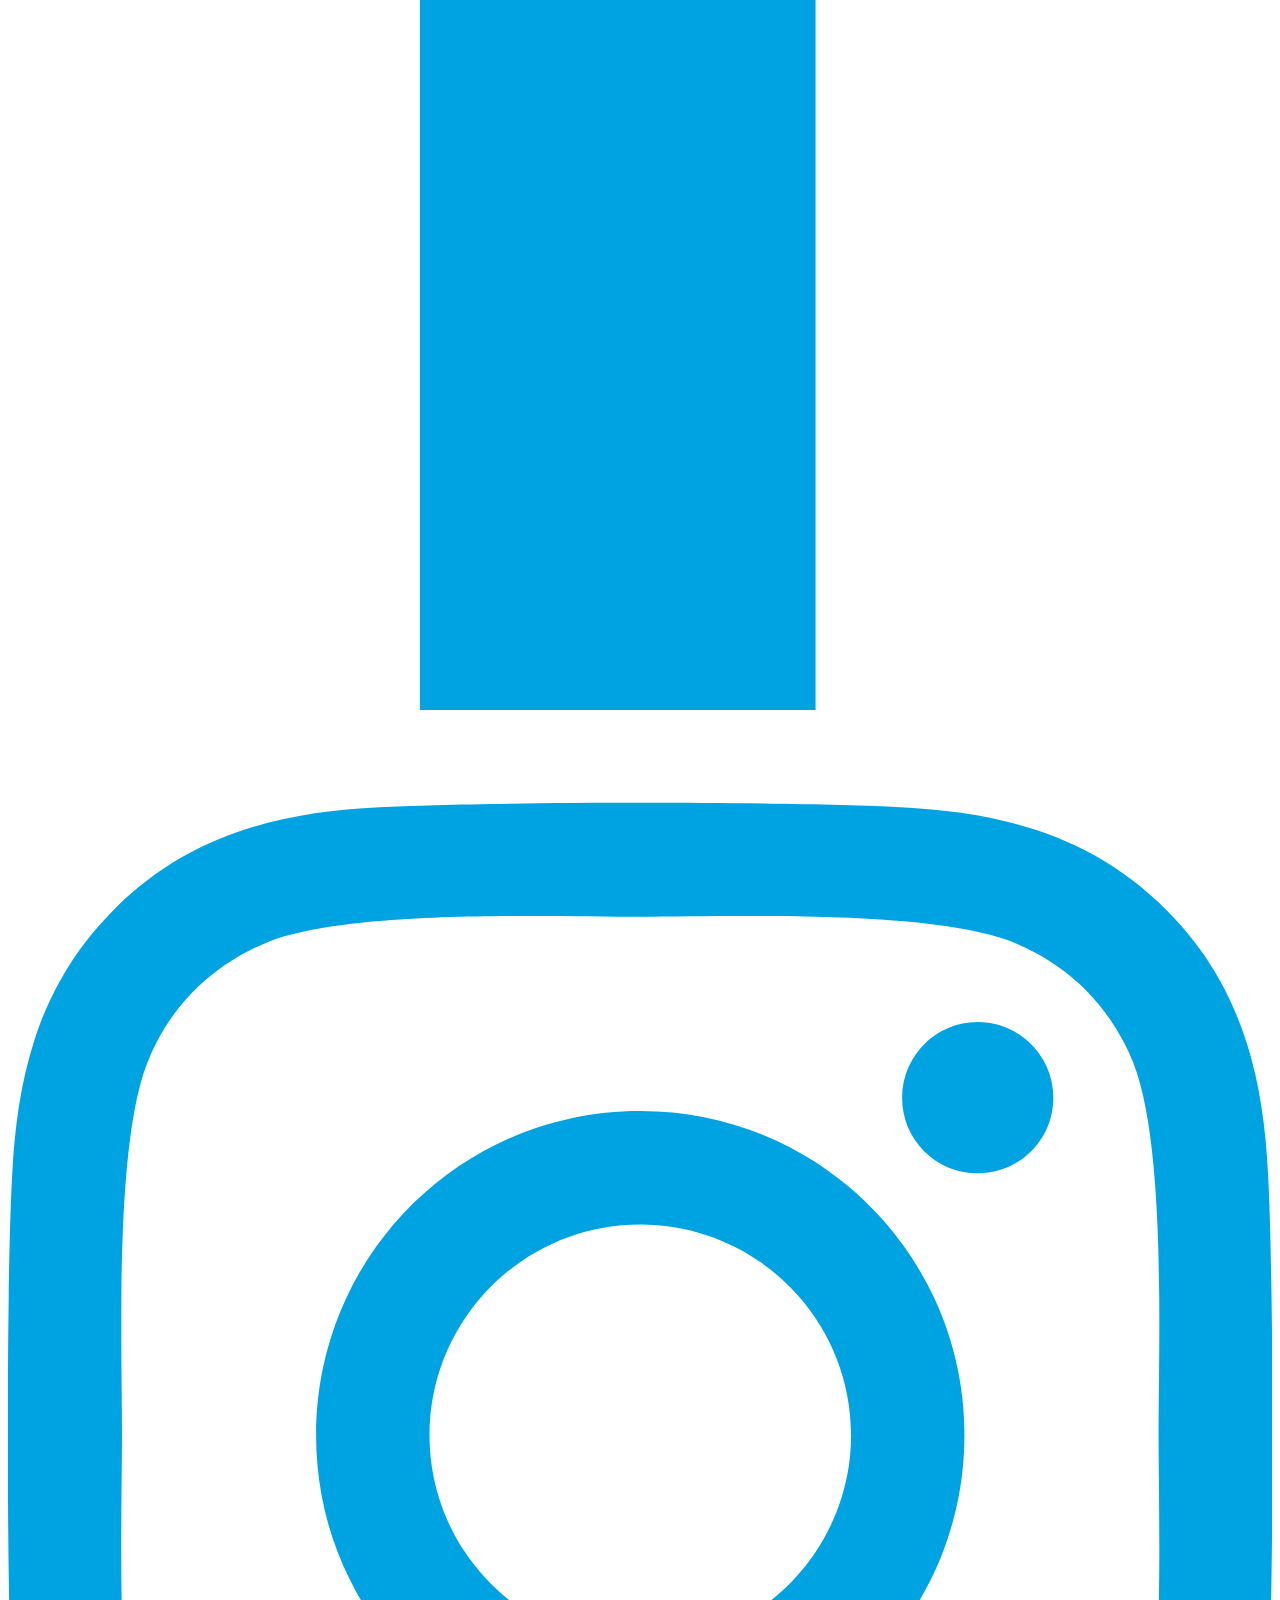
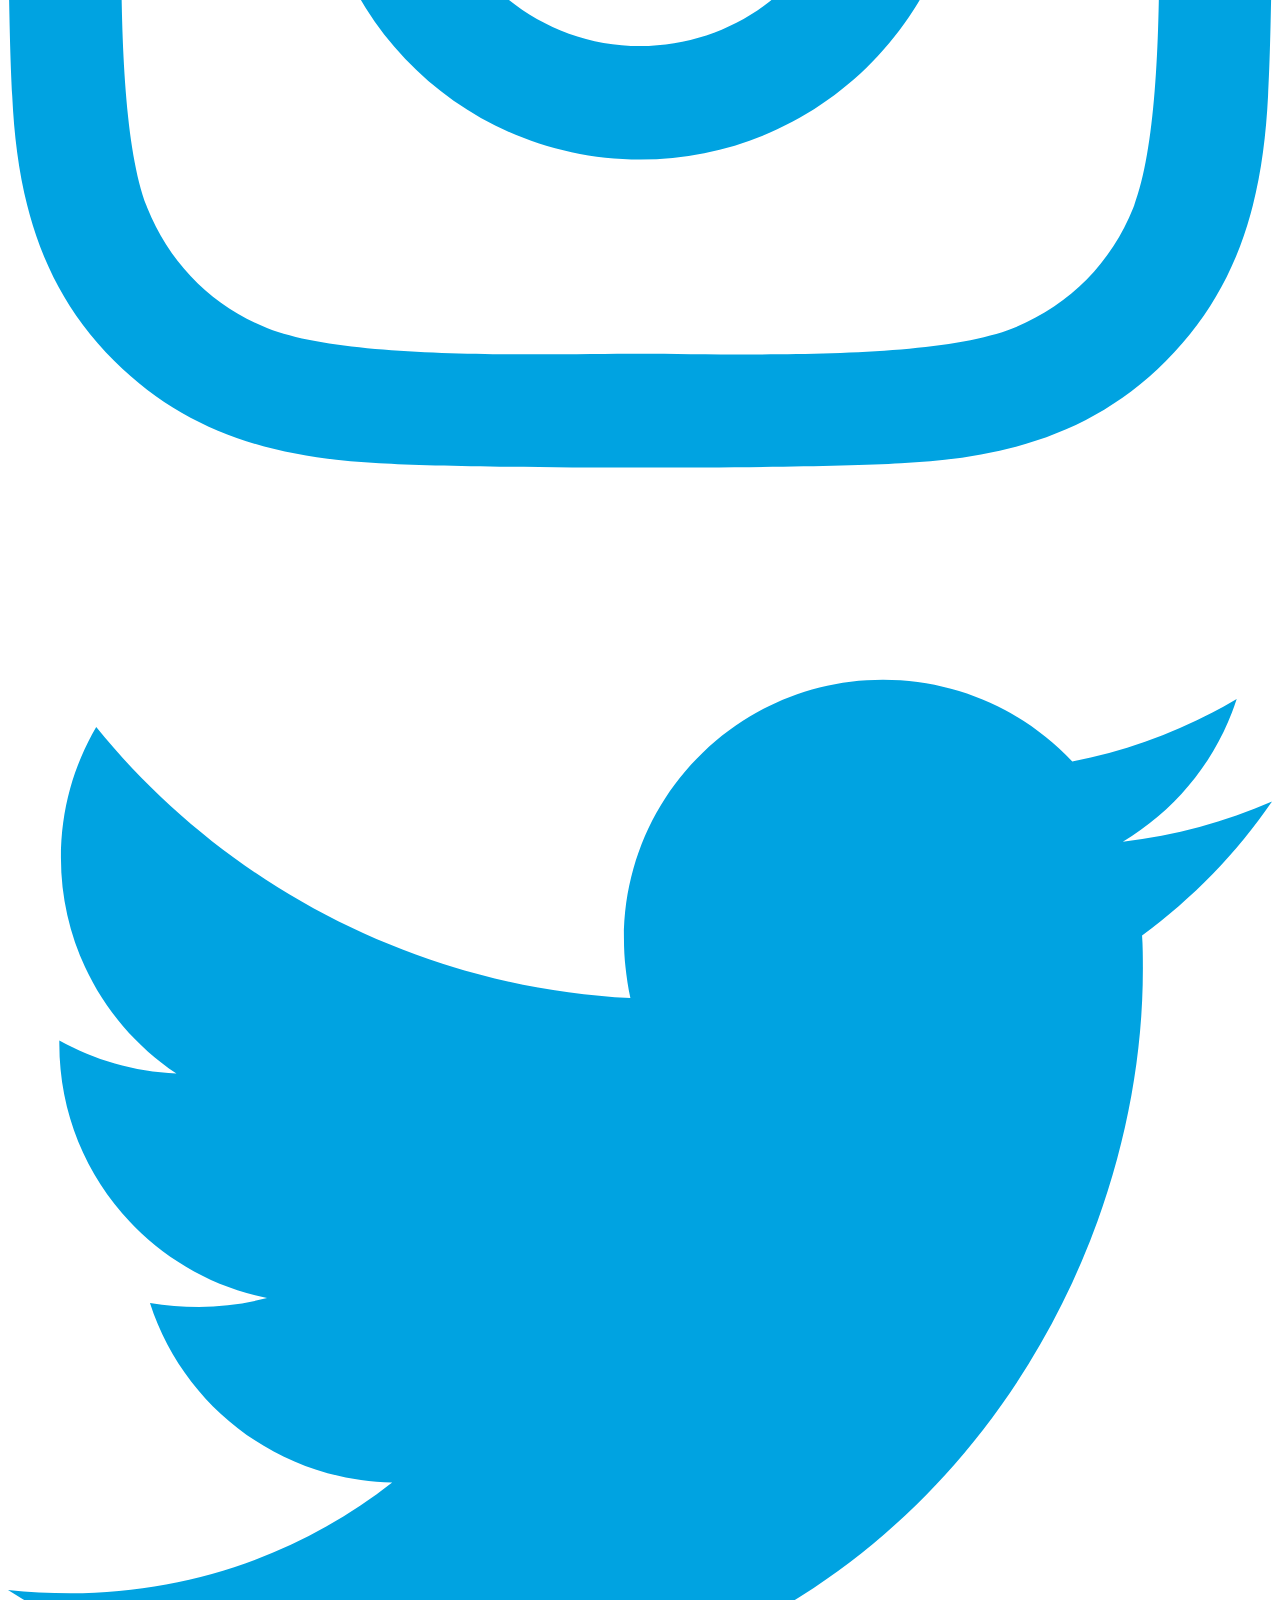
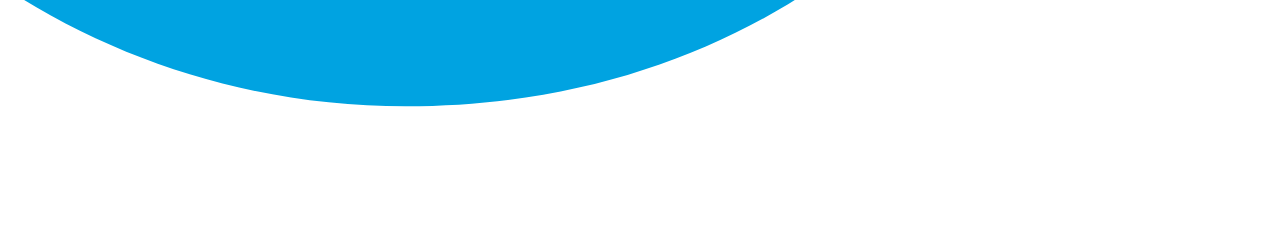
<file: 03_CSS/02_Stylowanie_tekstu/02_Header/index.html>
<!DOCTYPE html>
<html lang="en">
  <head>
    <meta charset="UTF-8" />
    <title>Moja wizytówka</title>
    <link rel="stylesheet" href="css/style.css" />
  </head>
  <body>
    <div class="card">
      <header class="header" style="background-color: rgb(0, 163, 225)">
        <img src="images/profile.png" alt="Zdjęcie profilowe" class="header-profile-img" />
        <div class="header-profile">
          <h1>John Doe</h1>
          <div>WEB DEVELOPER</div>
        </div>
      </header>

      <section class="info">
        <img src="images/hero.png" alt="Ilustracja" class="info-picture" />
        <div class="info-content">
          <h2>About Me</h2>
          <h3 class="info-headline">I Am a <span>Web Developer</span> based in Paris</h3>
          <p>
            Hi! I am a <strong>web developer</strong>, and I'm very passionate and dedicated to my work. With
            <strong>8 years experience</strong> as a professional web developer, I have acquired the skills and
            knowledge necessary to make your project a success.
          </p>
          <p>
            I find the most satisfaction in seeing the finished product do everything for you that it was created to do
            but I find the most satisfaction in seeing the finished product do everything for you that it was created to
            do.
          </p>

          <img src="images/signature.png" alt="Podpis" class="info-signature" />

          <div class="info-contact">
            <a href="#" class="info-contact-btn">
              <img src="images/icon-telegram.svg" alt="Ikona Telegram" />
              Text me!
            </a>

            <a href="#" class="info-contact-social"><img src="images/icon-facebook.svg" alt="Ikona Facebook" /></a>
            <a href="#" class="info-contact-social"><img src="images/icon-instagram.svg" alt="Ikona Instagram" /></a>
            <a href="#" class="info-contact-social"><img src="images/icon-twitter.svg" alt="Ikona Twitter" /></a>
          </div>
        </div>
      </section>
    </div>
  </body>
</html>
</file>
<file: 03_CSS/03_Tlo_jako_kolor/css/style.css>
body {
  color: rgb(52, 58, 64);
  font-size: 15px;
  font-family: sans-serif;
  /* Krok 1: Dodaj background-color */
  background-color: rgb(245,245,245);
}

/* Krok 2: Stwórz selektor .header i dodaj odpowiedni background-color */
.header
{
background-color: rgb(0,163,255);
}

.header-profile {
  color: rgb(255, 255, 255);
  line-height: 1.4;
}

.header-profile h1 {
  letter-spacing: 1.5px;
}

.header-profile div {
  letter-spacing: 1px;
}

/* Krok 3: Stwórz selektor .info i dodaj odpowiedni background-color */
.info
{
  background-color: rgb(255, 255, 255);
}

.info-headline span {
  color: rgb(0, 163, 225);
}

.info-contact-btn {
  color: rgb(255, 255, 255);
  font-weight: 700;
  text-decoration: none;
  /* Krok 4: Dodaj background-color */
  background-color: rgb(0, 163, 225);
}

/* Krok 5: Stwórz selektor .info-contact-social i dodaj odpowiedni background-color */
.info-contact-social
{
  background-color: rgb(245,245,245);
}
</file>
<file: 03_CSS/01_Wstep_i_selektory/02_Dodanie_pliku_ze_stylami/css/style.css>
body {
  background-color: turquoise;
}

img {
  max-width: 100%;
  height: auto;
}
</file>
<file: 03_CSS/02_Stylowanie_tekstu/02_Header/css/style.css>
body {
  color: rgb(52, 58, 64);
  font-size: 15px;
  font-family: sans-serif;
}

.header-profile
{ 
    color: rgb(255,255,255);
    line-height: 1.4;

}

.header-profile h1 
{
    letter-spacing: 1.5px;
}

.header-profile div
{
  letter-spacing: 1px;
}
</file>
